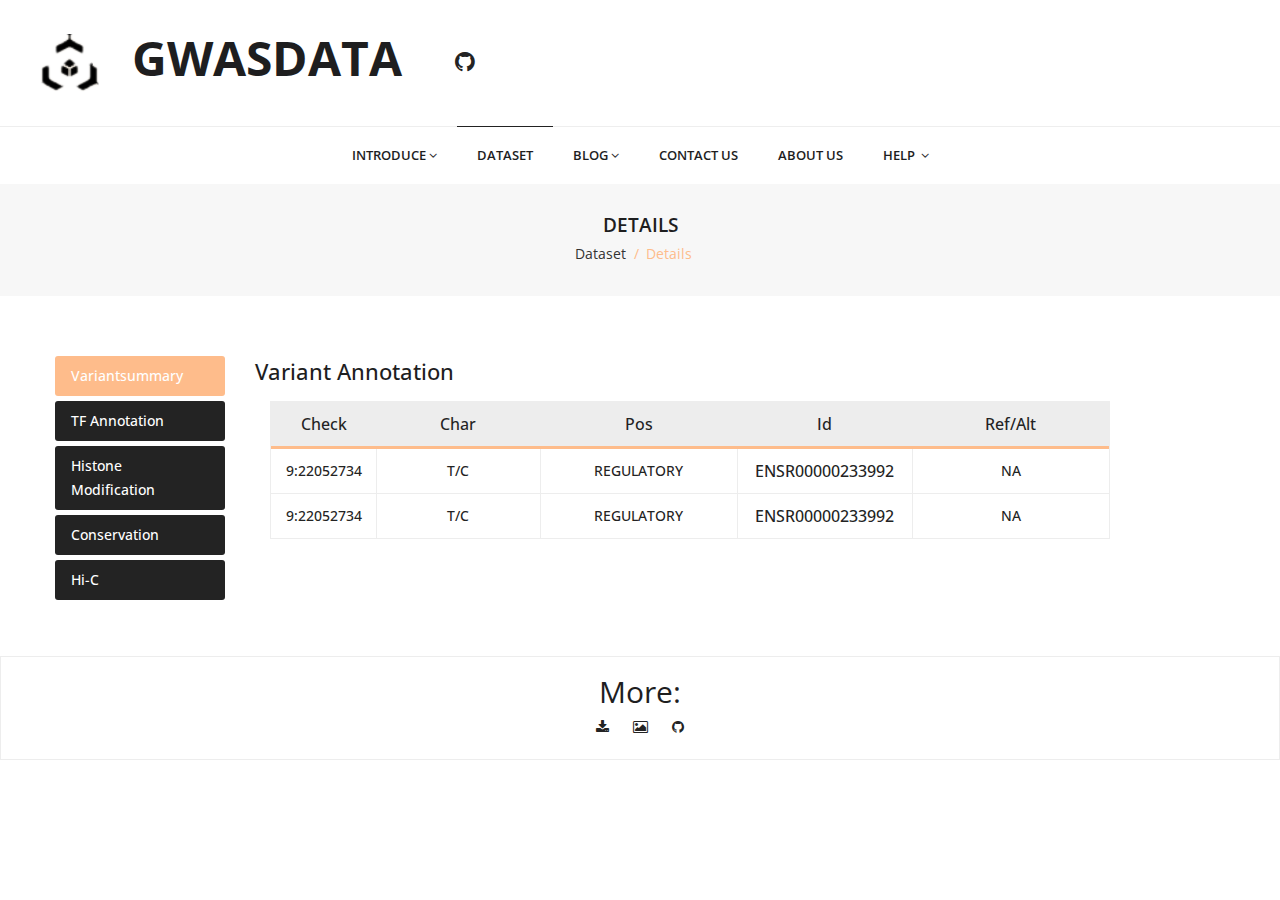
<file: templates/details.html>
<!doctype html>
<html class="no-js" lang="en">

<head>
    <meta charset="utf-8">
    <meta http-equiv="x-ua-compatible" content="ie=edge">
    <title>wishlist page</title>
    <meta name="description" content="">
    <meta name="viewport" content="width=device-width, initial-scale=1">
    <!-- Favicon -->
    <link rel="shortcut icon" type="image/x-icon" href="../static/assets/img/favicon.ico">
    
    <!-- CSS 
    ========================= -->
    <!--bootstrap min css-->
    <link rel="stylesheet" href="../static/assets/css/bootstrap.min.css">
    <!--owl carousel min css-->
    <link rel="stylesheet" href="../static/assets/css/owl.carousel.min.css">
    <!--slick min css-->
    <link rel="stylesheet" href="../static/assets/css/slick.css">
    <!--magnific popup min css-->
    <link rel="stylesheet" href="../static/assets/css/magnific-popup.css">
    <!--font awesome css-->
    <link rel="stylesheet" href="../static/assets/css/font.awesome.css">
    <!--ionicons css-->
    <link rel="stylesheet" href="../static/assets/css/ionicons.min.css">
    <!--7 stroke icons css-->
    <link rel="stylesheet" href="../static/assets/css/pe-icon-7-stroke.css">
    <!--animate css-->
    <link rel="stylesheet" href="../static/assets/css/animate.css">
    <!--jquery ui min css-->
    <link rel="stylesheet" href="../static/assets/css/jquery-ui.min.css">
    <!--plugins css-->
    <link rel="stylesheet" href="../static/assets/css/plugins.css">
    
    <!-- Main Style CSS -->
    <link rel="stylesheet" href="../static/assets/css/style.css">
    
    <!--modernizr min js here-->
    <script src="../static/assets/js/vendor/modernizr-3.7.1.min.js"></script>
</head>

<body>
    <!--header area start-->
    <header>
        <div class="main_header">
            <div class="header_middle">
                <div class="container">
                    <div class="row align-items-center">
                       <div class="col-lg-4 col-md-4 col-3 col_canvas">
                            <div class="canvas_open">
                                <a href="javascript:void(0)"><i class="ion-navicon-round"></i></a>
                            </div>
                       </div>
                        <div class="col-lg-4 col-md-4 col-sm-4 col-5">
							<div class="row">
								<div class="col-lg-*6 col-md-*6 col-sm-*6 col-*6">
									 <div class="logo">
											<a href="/"><img src="../static/assets/img/logo/logo.png" alt=""></a>
									  </div>
								</div>
								<div class="col-lg-*2 col-md-*2 col-sm-*2 col-*2">
										<img src="../static/assets/img/logo/kkk.png" alt="">
								</div>
								<div class="col-lg-*4 col-md-*4 col-sm-*4 col-*4">
									 <h1>GWASDATA</h1>
								</div>
							</div>
                        </div>
                        
                        <div class="col-lg-4 col-md-4 col-sm-5 col-4">
                                <div class="header_wishlist">
                                    <ul class="social-network social-circle">
					
					
										<li><a href="https://github.com/Challis-yin/2021GSAWdataset" class="icoGit" title="Github"><i class="fa fa-github"></i></a>
										</li>
										
									</ul>
                                </div>
                                <div class="mini_cart_wrapper">
                                    
                               </div>
                           </div>
                        </div>
                    </div>
                </div>
            </div>
            <div class="header_bottom sticky-header">
                <div class="container">
                    <div class="row">
                        <div class="col-lg-10 offset-lg-1">
                            <!--main menu start-->
                            <div class="main_menu menu_position"> 
                                <nav>  
                                    <ul>
                                        <li><a href="/">introduce<i class="fa fa-angle-down"></i></a>
                                            <ul class="sub_menu">
                                                <li><a href="/">Home 1</a></li>
                                            </ul>
                                        </li>
                                        <li class="mega_items"><a  class="active" href="/search">dataset</a>
                                        </li>
                                        <li><a href="blog.html">blog<i class="fa fa-angle-down"></i></a>
                                            <ul class="sub_menu pages">
                                                <li><a href="blog-details.html">项目blog1</a></li>
                                                <li><a href="blog-fullwidth.html">项目blog2</a></li>
                                            </ul>
                                        </li> 
                                        <li><a href="contact.html"> Contact Us</a></li>
                                        <li><a href="about.html"> About us</a></li>
                                        <li><a href="#">Help <i class="fa fa-angle-down"></i></a>
                                            <ul class="sub_menu pages">
                                                <li><a href="about.html">About Us</a></li>
                                                <li><a href="services.html">services</a></li>
                                                <li><a href="faq.html">Questions</a></li>
                                                <li><a href="contact.html">contact</a></li>
                                                <li><a href="login.html">login</a></li>
                                                <li><a href="404.html">Error 404</a></li>
                                            </ul>
                                        </li>
                                    </ul>  
                                </nav> 
                            </div>
                            <!--main menu end-->
                        </div>
                    </div>
                </div>
            </div>
        </div> 
    </header>
    <!--header area end-->
 
    <!--breadcrumbs area start-->
    <div class="breadcrumbs_area  breadcrumbs_bg">
        <div class="container">   
            <div class="row">
                <div class="col-12">
                    <div class="breadcrumb_content">
                        <h3>details</h3>
                        <ul>
                            <li><a href="/search">Dataset</a></li>
                            <li>details</li>
                        </ul>
                    </div>
                </div>
            </div>
        </div>         
    </div>
    <!--breadcrumbs area end-->
    
	
	<!--tab start-->
		<section class="main_content_area">
        <div class="container">   
            <div class="account_dashboard">
                <div class="row">
                    <div class="col-sm-12 col-md-2 col-lg-2">
                        <!-- Nav tabs -->
                        <div class="dashboard_tab_button">
                            <ul role="tablist" class="nav flex-column dashboard-list">
                                <li><a href="#dashboard" data-toggle="tab" class="nav-link active">Variantsummary</a></li>
                                <li> <a href="#TF" data-toggle="tab" class="nav-link">TF annotation</a></li>
                                <li><a href="#downloads" data-toggle="tab" class="nav-link">Histone modification</a></li>
                                <li><a href="#address" data-toggle="tab" class="nav-link">Conservation</a></li>
                                <li><a href="#account-details" data-toggle="tab" class="nav-link">Hi-C</a></li>
                        </div>    
                    </div>
                    <div class="col-sm-12 col-md-9 col-lg-9">
                        <!-- Tab panes -->
                        <div class="tab-content dashboard_content">
                            <div class="tab-pane fade show active" id="dashboard">
                                <h3>Variant Annotation </h3>
								<div class="wishlist_area">
									<div class="container">   
										<form action="#"> 
											<div class="row">
												<div class="col-12">
													<div class="table_desc wishlist">
														<div class="cart_page table-responsive">
															<table>
																<thead>
																	<tr>
																		<th class="product_name">Check</th>
																		<th class="product_name">Char</th>
																		<th class="product_name">pos</th>
																		<th class="product-remove">id</th>
																		<th class="product_quantity">ref/alt</th>
																	</tr>
																</thead>
																<tbody>
																	<tr>
																	    <td class="product_remove">9:22052734</td>
																		<td class="product_thumb">T/C</td>
																		<td class="product_name">REGULATORY</td>
																		<td class="product-price">ENSR00000233992</td>
																		<td class="product_quantity">NA</td>
																	</tr>

																	<tr>
																	    <td class="product_remove">9:22052734</td>
																		<td class="product_thumb">T/C</td>
																		<td class="product_name">REGULATORY</td>
																		<td class="product-price">ENSR00000233992</td>
																		<td class="product_quantity">NA</td>
																	</tr>
																</tbody>
															</table>   
														</div>  
													</div>
												 </div>
											 </div>
										</form> 
									</div>
								</div>
                            </div>
                            <div class="tab-pane fade" id="TF">
                                <h3>TF Annotation</h3>
								Todo
                            </div>
                            <div class="tab-pane fade" id="downloads">
                                <h3>Histone modification</h3>
								Todo
                            </div>
                            <div class="tab-pane" id="address">
                                <h4 class="billing-address">Conservation</h4>
                                Todo
                            </div>
                            <div class="tab-pane fade" id="account-details">
                                <h3>Hi-C </h3>
								<div class="wishlist_area">
									<div class="container">   
										<form action="#"> 
											<div class="row">
												<div class="col-12">
													<div class="table_desc wishlist">
														<div class="cart_page table-responsive">
															<table>
																<thead>
																	<tr>
																		<th class="product_name">Char1</th>
																		<th class="product_name">Start1</th>
																		<th class="product_name">End1</th>
																		<th class="product-remove">Char2</th>
																		<th class="product_quantity">Start2</th>
																		<th class="product_name">End2</th>
																		<th class="product_name">Score</th>
																		<th class="product_name">ID</th>
																	</tr>
																</thead>
																<tbody>
																	<tr>
																	    <td class="product_remove">9</td>
																		<td class="product_remove">22050000</td>
																		<td class="product_remove">22050000</td>
																		<td class="product_remove">9</td>
																		<td class="product_remove">22235000</td>
																	    <td class="product_remove">22235000</td>
																		<td class="product_remove">1.6746</td>
																		<td class="product_remove">rs6475604</td>
																	</tr>
																	<tr>
																	    <td class="product_remove">9</td>
																		<td class="product_remove">22050000</td>
																		<td class="product_remove">22050000</td>
																		<td class="product_remove">9</td>
																		<td class="product_remove">22235000</td>
																	    <td class="product_remove">22235000</td>
																		<td class="product_remove">1.6746</td>
																		<td class="product_remove">rs6475604</td>
																	</tr>
																</tbody>
															</table>   
														</div>  
													</div>
												 </div>
											 </div>
										</form> 
									</div>
								</div>
								
                            </div>
                        </div>
                    </div>
                </div>
            </div>  
        </div>        	
    </section>

    <!--tab end-->
            <div class="row">
                <div class="col-12">
                     <div class="wishlist_share">
                        <h3>More:</h3>
                        <ul>
                            <li><a href="#"><i class="fa fa-download"></i></a></li>
							<li><a href="#"><i class="fa fa-photo"></i></a></li>
							<li><a href="https://github.com/Challis-yin/2021GSAWdataset"><i class="fa fa-github"></i></a></li>
                        </ul>      
                    </div>
                </div> 
            </div>

        </div>
    </div>
    <!--wishlist area end -->
 
<!-- JS
============================================ -->
<!--jquery min js-->
<!--magnific popup min js-->
<script src="../static/assets/js/jquery.magnific-popup.min.js"></script>
<!--jquery countdown min js-->
<script src="../static/assets/js/jquery.countdown.js"></script>
<!--jquery ui min js-->
<script src="../static/assets/js/jquery.ui.js"></script>
<script src="../static/assets/js/vendor/jquery-3.5.0.min.js"></script>
<!--popper min js-->
<script src="../static/assets/js/popper.js"></script>
<!--bootstrap min js-->
<script src="../static/assets/js/bootstrap.min.js"></script>
<!--owl carousel min js-->
<script src="../static/assets/js/owl.carousel.min.js"></script>
<!--slick min js-->
<script src="../static/assets/js/slick.min.js"></script>
<!--jquery elevatezoom min js-->
<script src="../static/assets/js/jquery.elevatezoom.js"></script>
<!--isotope packaged min js-->
<script src="../static/assets/js/isotope.pkgd.min.js"></script>
<!-- Plugins JS -->
<script src="../static/assets/js/plugins.js"></script>
<!-- Main JS -->
<script src="../static/assets/js/main.js"></script>



</body>

</html>
</file>
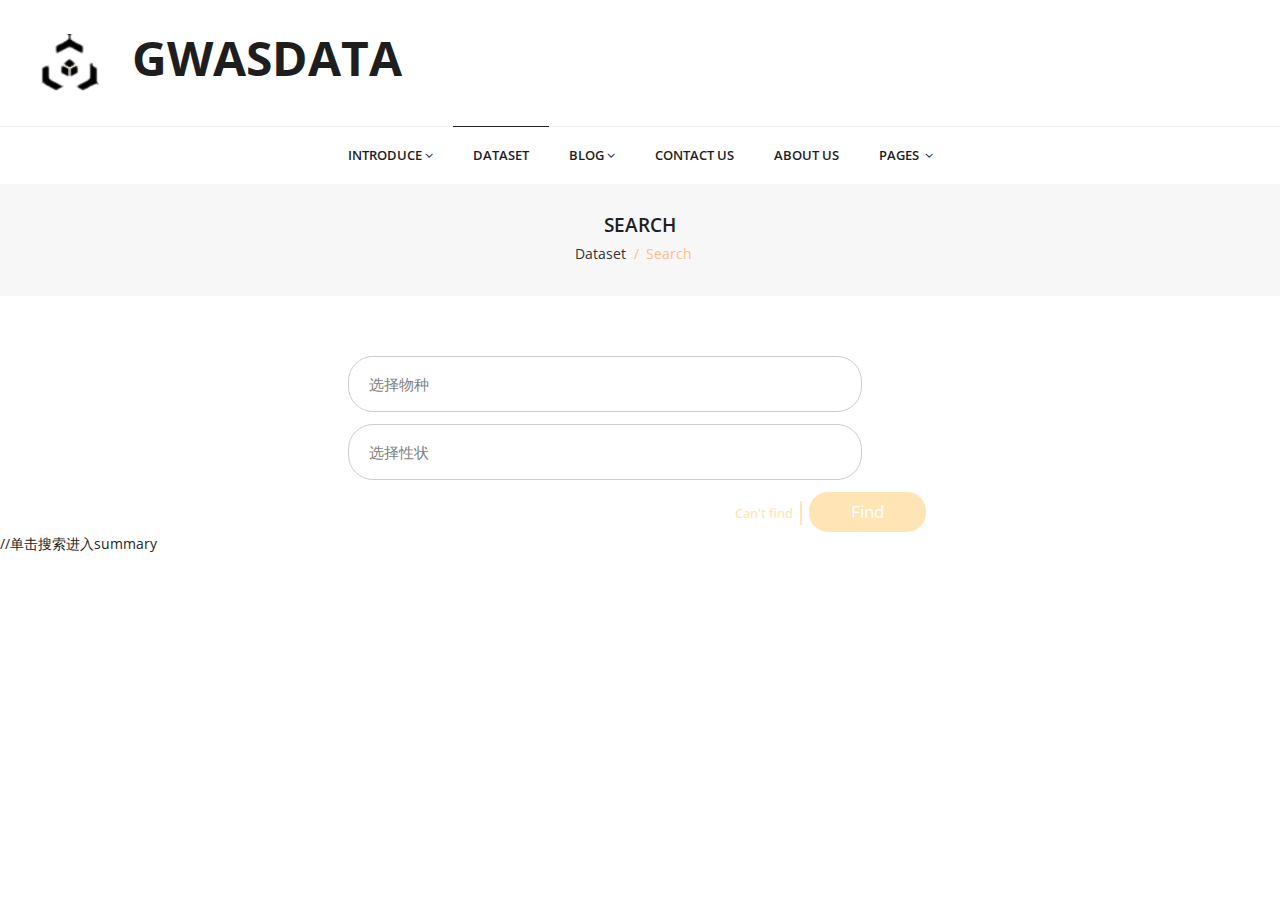
<file: templates/search.html>
<!doctype html>
<html class="no-js" lang="en">

<head>
    <meta charset="utf-8">
    <meta http-equiv="x-ua-compatible" content="ie=edge">
    <title>wishlist page</title>
    <meta name="description" content="">
    <meta name="viewport" content="width=device-width, initial-scale=1">
    <!-- Favicon -->
    <link rel="shortcut icon" type="image/x-icon" href="../static/assets/img/favicon.ico">
    
    <!-- CSS 
    ========================= -->
    <!--bootstrap min css-->
    <link rel="stylesheet" href="../static/assets/css/bootstrap.min.css">
    <!--owl carousel min css-->
    <link rel="stylesheet" href="../static/assets/css/owl.carousel.min.css">
    <!--slick min css-->
    <link rel="stylesheet" href="../static/assets/css/slick.css">
    <!--magnific popup min css-->
    <link rel="stylesheet" href="../static/assets/css/magnific-popup.css">
    <!--font awesome css-->
    <link rel="stylesheet" href="../static/assets/css/font.awesome.css">
    <!--ionicons css-->
    <link rel="stylesheet" href="../static/assets/css/ionicons.min.css">
    <!--7 stroke icons css-->
    <link rel="stylesheet" href="../static/assets/css/pe-icon-7-stroke.css">
    <!--animate css-->
    <link rel="stylesheet" href="../static/assets/css/animate.css">
    <!--jquery ui min css-->
    <link rel="stylesheet" href="../static/assets/css/jquery-ui.min.css">
    <!--plugins css-->
    <link rel="stylesheet" href="../static/assets/css/plugins.css">
    
    <!-- Main Style CSS -->
    <link rel="stylesheet" href="../static/assets/css/style.css">
    
    <!--modernizr min js here-->
    <script src="../static/assets/js/vendor/modernizr-3.7.1.min.js"></script>

<body>

    <header>
        <div class="main_header">
            <div class="header_middle">
                <div class="container">
                    <div class="row align-items-center">
                       <div class="col-lg-4 col-md-4 col-3 col_canvas">
                            <div class="canvas_open">
                                <a href="javascript:void(0)"><i class="ion-navicon-round"></i></a>
                            </div>
                       </div>
                        <div class="col-lg-4 col-md-4 col-sm-4 col-5">
							<div class="row">
								<div class="col-lg-*6 col-md-*6 col-sm-*6 col-*6">
									 <div class="logo">
											<a href="/"><img src="../static/assets/img/logo/logo.png" alt=""></a>
									  </div>
								</div>
								<div class="col-lg-*2 col-md-*2 col-sm-*2 col-*2">
										<img src="../static/assets/img/logo/kkk.png" alt="">
								</div>
								<div class="col-lg-*4 col-md-*4 col-sm-*4 col-*4">
									 <h1>GWASDATA</h1>
								</div>
							</div>
                        </div>
                        <div class="col-lg-4 col_search">
                            <div class="header_search_box">
                            </div>
                        </div>
                        <div class="col-lg-4 col-md-4 col-sm-5 col-4">
                                <div class="header_wishlist">
                                    
                                </div>
                                <div class="mini_cart_wrapper">
                                    
                               </div>
                           </div>
                        </div>
                    </div>
                </div>
            </div>
            <div class="header_bottom sticky-header">
                <div class="container">
                    <div class="row">
                        <div class="col-lg-10 offset-lg-1">
                            <!--main menu start-->
                            <div class="main_menu menu_position"> 
                                <nav>  
                                    <ul>
                                        <li><a href="/">introduce<i class="fa fa-angle-down"></i></a>
                                            <ul class="sub_menu">
                                                <li><a href="index.html">Home 1</a></li>
                                                <li><a href="index-2.html">Home 2</a></li>
                                                <li><a href="index-3.html">Home 3</a></li>
                                                <li><a href="index-4.html">Home 4</a></li>
                                                <li><a href="index-5.html">Home 5</a></li>
                                                <li><a href="index-6.html">Home 6</a></li>
                                            </ul>
                                        </li>
                                        <li class="mega_items"><a class="active" href="/search">dataset</a>
                                            
                                        </li>
                                        <li><a href="blog.html">blog<i class="fa fa-angle-down"></i></a>
                                            <ul class="sub_menu pages">
                                                <li><a href="blog-details.html">blog details</a></li>
                                                <li><a href="blog-fullwidth.html">blog fullwidth</a></li>
                                                <li><a href="blog-sidebar.html">blog sidebar</a></li>
                                            </ul>
                                        </li> 
                                        <li><a href="contact.html"> Contact Us</a></li>
                                        <li><a href="about.html"> About us</a></li>
                                        <li><a href="#">pages <i class="fa fa-angle-down"></i></a>
                                            <ul class="sub_menu pages">
                                                <li><a href="about.html">About Us</a></li>
                                                <li><a href="services.html">services</a></li>
                                                <li><a href="faq.html">Frequently Questions</a></li>
                                                <li><a href="contact.html">contact</a></li>
                                                <li><a href="login.html">login</a></li>
                                                <li><a href="404.html">Error 404</a></li>
                                            </ul>
                                        </li>
                                    </ul>  
                                </nav> 
                            </div>
                            <!--main menu end-->
                        </div>
                    </div>
                </div>
            </div>
        </div> 
    </header>
    <!--header area end-->
 
    <!--breadcrumbs area start-->
    <div class="breadcrumbs_area  breadcrumbs_bg">
        <div class="container">   
            <div class="row">
                <div class="col-12">
                    <div class="breadcrumb_content">
                        <h3>SEARCH</h3>
                        <ul>
                            <li><a href="#">Dataset</a></li>
                            <li>search</li>
                        </ul>
                    </div>
                </div>
            </div>
        </div>         
    </div>
    <!--breadcrumbs area end-->
    <!--breadcrumbs area start-->
    <div >
        <div class="container">
				<div class="login">
					<div class="login-top">
						<form action="/summary">
							<input  type="text" list="itemlist1" value="选择物种" onfocus="this.value = '';" onblur="if (this.value == '') {this.value = '物种名称选择';}">
								<datalist  id="itemlist1">
									<option>item1</option>
									<option>item2</option>
								</datalist>
							<input type="text" list="itemlist2" value="选择性状" onfocus="this.value = '';" onblur="if (this.value == '') {this.value = '性状名称选择';}">
								<datalist id="itemlist2">
										<option>item1</option>
										<option>item2</option>
								</datalist>
						
						<div class="forgot">
							<a href="#">Can't find</a>
							<input type="submit" value="Find" >
						</div>
						</form>
					</div>
				</div>
		</div>
        //单击搜索进入summary
    </div>
    <!--breadcrumbs area end-->
    
 
<!-- JS
============================================ -->
<!--jquery min js-->
<script src="../static/assets/js/vendor/jquery-3.5.0.min.js"></script>
<!--popper min js-->
<script src="../static/assets/js/popper.js"></script>
<!--bootstrap min js-->
<script src="../static/assets/js/bootstrap.min.js"></script>
<!--owl carousel min js-->
<script src="../static/assets/js/owl.carousel.min.js"></script>
<!--slick min js-->
<script src="../static/assets/js/slick.min.js"></script>
<!--magnific popup min js-->
<script src="../static/assets/js/jquery.magnific-popup.min.js"></script>
<!--jquery countdown min js-->
<script src="../static/assets/js/jquery.countdown.js"></script>
<!--jquery ui min js-->
<script src="../static/assets/js/jquery.ui.js"></script>
<!--jquery elevatezoom min js-->
<script src="../static/assets/js/jquery.elevatezoom.js"></script>
<!--isotope packaged min js-->
<script src="../static/assets/js/isotope.pkgd.min.js"></script>
<!-- Plugins JS -->
<script src="../static/assets/js/plugins.js"></script>
<!-- Main JS -->
<script src="../static/assets/js/main.js"></script>



</body>

</html>
</file>
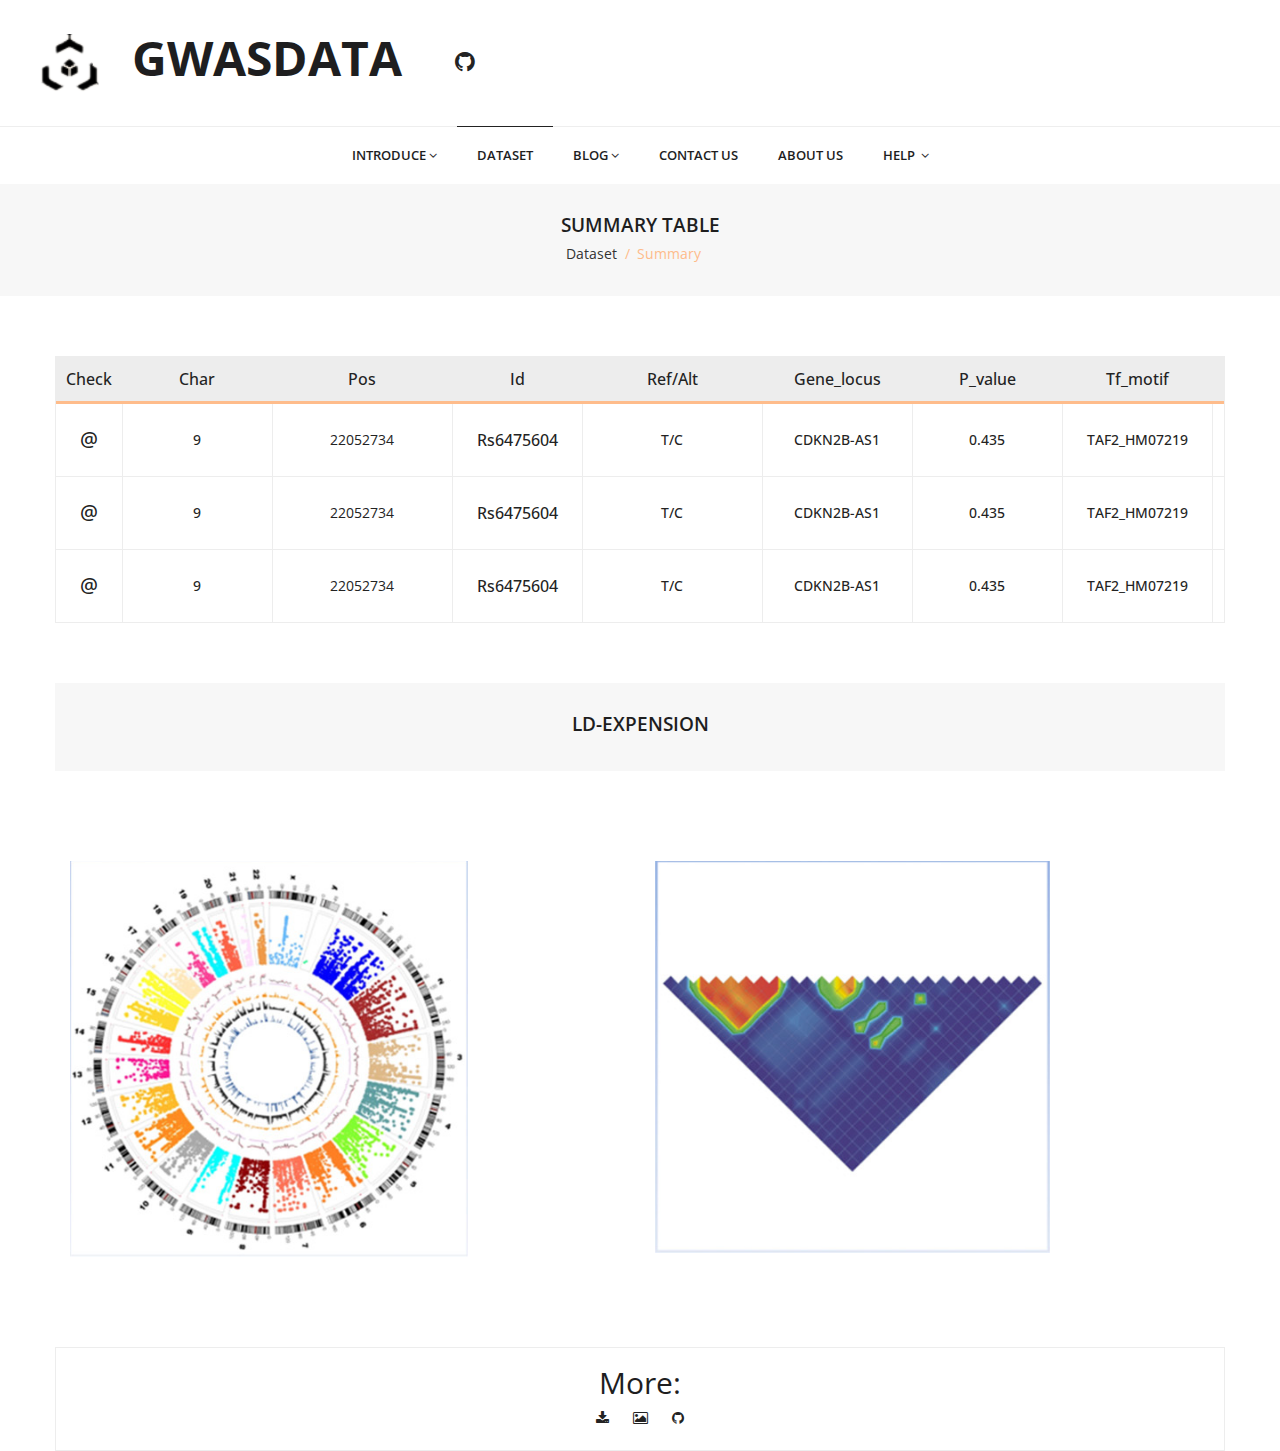
<file: templates/summary.html>
<!doctype html>
<html class="no-js" lang="en">

<head>
    <meta charset="utf-8">
    <meta http-equiv="x-ua-compatible" content="ie=edge">
    <title>wishlist page</title>
    <meta name="description" content="">
    <meta name="viewport" content="width=device-width, initial-scale=1">
    <!-- Favicon -->
    <link rel="shortcut icon" type="image/x-icon" href="../static/assets/img/favicon.ico">
    
    <!-- CSS 
    ========================= -->
    <!--bootstrap min css-->
    <link rel="stylesheet" href="../static/assets/css/bootstrap.min.css">
    <!--owl carousel min css-->
    <link rel="stylesheet" href="../static/assets/css/owl.carousel.min.css">
    <!--slick min css-->
    <link rel="stylesheet" href="../static/assets/css/slick.css">
    <!--magnific popup min css-->
    <link rel="stylesheet" href="../static/assets/css/magnific-popup.css">
    <!--font awesome css-->
    <link rel="stylesheet" href="../static/assets/css/font.awesome.css">
    <!--ionicons css-->
    <link rel="stylesheet" href="../static/assets/css/ionicons.min.css">
    <!--7 stroke icons css-->
    <link rel="stylesheet" href="../static/assets/css/pe-icon-7-stroke.css">
    <!--animate css-->
    <link rel="stylesheet" href="../static/assets/css/animate.css">
    <!--jquery ui min css-->
    <link rel="stylesheet" href="../static/assets/css/jquery-ui.min.css">
    <!--plugins css-->
    <link rel="stylesheet" href="../static/assets/css/plugins.css">
    
    <!-- Main Style CSS -->
    <link rel="stylesheet" href="../static/assets/css/style.css">
    
    <!--modernizr min js here-->
    <script src="../static/assets/js/vendor/modernizr-3.7.1.min.js"></script>
</head>

<body>
  
   
    
    <!--header area start-->
                
    </div>
    
    
    <header>
        <div class="main_header">
            <div class="header_middle">
                <div class="container">
                    <div class="row align-items-center">
                       <div class="col-lg-4 col-md-4 col-3 col_canvas">
                            <div class="canvas_open">
                                <a href="javascript:void(0)"><i class="ion-navicon-round"></i></a>
                            </div>
                       </div>
                        <div class="col-lg-4 col-md-4 col-sm-4 col-5">
							<div class="row">
								<div class="col-lg-*6 col-md-*6 col-sm-*6 col-*6">
									 <div class="logo">
											<a href="index.html"><img src="../static/assets/img/logo/logo.png" alt=""></a>
									  </div>
								</div>
								<div class="col-lg-*2 col-md-*2 col-sm-*2 col-*2">
										<img src="../static/assets/img/logo/kkk.png" alt="">
								</div>
								<div class="col-lg-*4 col-md-*4 col-sm-*4 col-*4">
									 <h1>GWASDATA</h1>
								</div>
							</div>
                        </div>
                        
                        <div class="col-lg-4 col-md-4 col-sm-5 col-4">
                                <div class="header_wishlist">
                                    <ul class="social-network social-circle">
					
					
										<li><a href="https://github.com/Challis-yin" class="icoGit" title="Github"><i class="fa fa-github"></i></a>
										</li>
										
									</ul>
                                </div>
                                <div class="mini_cart_wrapper">
                                    
                               </div>
                           </div>
                        </div>
                    </div>
                </div>
            </div>
            <div class="header_bottom sticky-header">
                <div class="container">
                    <div class="row">
                        <div class="col-lg-10 offset-lg-1">
                            <!--main menu start-->
                            <div class="main_menu menu_position"> 
                                <nav>  
                                    <ul>
                                        <li><a href="/">introduce<i class="fa fa-angle-down"></i></a>
                                            <ul class="sub_menu">
                                                <li><a href="index.html">Home 1</a></li>
                                                <li><a href="index-2.html">Home 2</a></li>
                                                <li><a href="index-3.html">Home 3</a></li>
                                                <li><a href="index-4.html">Home 4</a></li>
                                                <li><a href="index-5.html">Home 5</a></li>
                                                <li><a href="index-6.html">Home 6</a></li>
                                            </ul>
                                        </li>
                                        <li class="mega_items"><a  class="active" href="/search">dataset</a>
                                            
                                        </li>
                                        <li><a href="blog.html">blog<i class="fa fa-angle-down"></i></a>
                                            <ul class="sub_menu pages">
                                                <li><a href="blog-details.html">项目blog1</a></li>
                                                <li><a href="blog-fullwidth.html">项目blog2</a></li>
                                            </ul>
                                        </li> 
                                        <li><a href="contact.html"> Contact Us</a></li>
                                        <li><a href="about.html"> About us</a></li>
                                        <li><a href="#">Help <i class="fa fa-angle-down"></i></a>
                                            <ul class="sub_menu pages">
                                                <li><a href="about.html">About Us</a></li>
                                                <li><a href="services.html">services</a></li>
                                                <li><a href="faq.html">Questions</a></li>
                                                <li><a href="contact.html">contact</a></li>
                                                <li><a href="login.html">login</a></li>
                                                <li><a href="404.html">Error 404</a></li>
                                            </ul>
                                        </li>
                                    </ul>  
                                </nav> 
                            </div>
                            <!--main menu end-->
                        </div>
                    </div>
                </div>
            </div>
        </div> 
    </header>
    <!--header area end-->
 
    <!--breadcrumbs area start-->
    <div class="breadcrumbs_area  breadcrumbs_bg">
        <div class="container">   
            <div class="row">
                <div class="col-12">
                    <div class="breadcrumb_content">
                        <h3>Summary Table</h3>
                        <ul>
                            <li><a href="index.html">Dataset</a></li>
                            <li>summary</li>
                        </ul>
                    </div>
                </div>
            </div>
        </div>         
    </div>
    <!--breadcrumbs area end-->
    
    <!--wishlist area start -->
    <div class="wishlist_area">
        <div class="container">   
            <form action="#"> 
                <div class="row">
                    <div class="col-12">
                        <div class="table_desc wishlist">
                            <div class="cart_page table-responsive">
                                <table>
                                    <thead>
                                        <tr>
                                            <th class="product_remove">Check</th>
                                            <th class="product_name">Char</th>
                                            <th class="product_name">pos</th>
                                            <th class="product-remove">id</th>
                                            <th class="product_quantity">ref/alt</th>
                                            <th class="product_total">gene_locus</th>
                                            <th class="product_total">P_value</th>
                                            <th class="product_total">tf_motif</th>
                                            <th class="product_total">top_lead_ID</th>
                                            <th class="product_total">top_lead_P</th>
                                            <th class="product_total">top_lead_rsquare</th>
                                            <th class="product_total">mark</th>
                                            <th class="product_total">markbar</th>
                                        </tr>
                                    </thead>
                                    <tbody>
                                        <tr>
                                           <td class="product_remove"><a href="#">@</a></td>
                                            <td class="product_thumb">9</td>
                                            <td class="product_name"><a href="#">22052734</a></td>
                                            <td class="product-price">rs6475604</td>
                                            <td class="product_quantity">T/C</td>
                                            <td class="product_total">CDKN2B-AS1</td>
                                            <td class="product_total">0.435</td>
                                            <td class="product_total">TAF2_HM07219</td>
                                            <td class="product_total">rs1412829</td>
                                            <td class="product_total">2.19E-35</td>
                                            <td class="product_total">0.904</td>
                                            <td class="product_total">3D,CON,CS</td>
											<td class="product_thumb"><a href="#"><img src="../static/assets/img/ts/t.jpg" alt=""></a></td>
                                        </tr>

                                        <tr>
                                           <td class="product_remove"><a href="#">@</a></td>
                                            <td class="product_thumb">9</td>
                                            <td class="product_name"><a href="#">22052734</a></td>
                                            <td class="product-price">rs6475604</td>
                                            <td class="product_quantity">T/C</td>
                                            <td class="product_total">CDKN2B-AS1</td>
                                            <td class="product_total">0.435</td>
                                            <td class="product_total">TAF2_HM07219</td>
                                            <td class="product_total">rs1412829</td>
                                            <td class="product_total">2.19E-35</td>
                                            <td class="product_total">0.904</td>
                                            <td class="product_total">3D,CON,CS</td>
											<td class="product_thumb"><a href="#"><img src="../static/assets/img/ts/t.jpg" alt=""></a></td>
                                        </tr>
                                        <tr>
                                           <td class="product_remove"><a href="#">@</a></td>
                                            <td class="product_thumb">9</td>
                                            <td class="product_name"><a href="#">22052734</a></td>
                                            <td class="product-price">rs6475604</td>
                                            <td class="product_quantity">T/C</td>
                                            <td class="product_total">CDKN2B-AS1</td>
                                            <td class="product_total">0.435</td>
                                            <td class="product_total">TAF2_HM07219</td>
                                            <td class="product_total">rs1412829</td>
                                            <td class="product_total">2.19E-35</td>
                                            <td class="product_total">0.904</td>
                                            <td class="product_total">3D,CON,CS</td>
											<td class="product_thumb"><a href="#"><img src="../static/assets/img/ts/t.jpg" alt=""></a></td>
                                        </tr>

                                    </tbody>
                                </table>   
                            </div>  

                        </div>
                     </div>
                 </div>
            </form> 
			
			<!--breadcrumbs area start-->
    <div class="breadcrumbs_area  breadcrumbs_bg">
        <div class="container">   
            <div class="row">
                <div class="col-12">
                    <div class="breadcrumb_content">
                        <h3>LD-Expension</h3>
                    </div>
                </div>
            </div>
        </div>         
    </div>
    <!--breadcrumbs area end-->
	<div class="breadcrumbs_area">
		<div class="container">
			<div class="row">
				<div class="col-6">
						<a href="#"><img src="../static/assets/img/ts/Figure1.png" alt=""></a>
				</div>
				<div class="col-6">
						<a href="#"><img src="../static/assets/img/ts/Figure2.png" alt=""></a>
				</div>
			</div>
		</div>	
	</div>
			
			
            <div class="row">
                <div class="col-12">
                     <div class="wishlist_share">
                        <h3>More:</h3>
                        <ul>
                            <li><a href="#"><i class="fa fa-download"></i></a></li>
							<li><a href="#"><i class="fa fa-photo"></i></a></li>
							<li><a href="#"><i class="fa fa-github"></i></a></li>
							
                        </ul>      
                    </div>
                </div> 
            </div>

        </div>
    </div>
    <!--wishlist area end -->
 
<!-- JS
============================================ -->
<!--jquery min js-->
<script src="../static/assets/js/vendor/jquery-3.5.0.min.js"></script>
<!--popper min js-->
<script src="../static/assets/js/popper.js"></script>
<!--bootstrap min js-->
<script src="../static/assets/js/bootstrap.min.js"></script>
<!--owl carousel min js-->
<script src="../static/assets/js/owl.carousel.min.js"></script>
<!--slick min js-->
<script src="../static/assets/js/slick.min.js"></script>
<!--magnific popup min js-->
<script src="../static/assets/js/jquery.magnific-popup.min.js"></script>
<!--jquery countdown min js-->
<script src="../static/assets/js/jquery.countdown.js"></script>
<!--jquery ui min js-->
<script src="../static/assets/js/jquery.ui.js"></script>
<!--jquery elevatezoom min js-->
<script src="../static/assets/js/jquery.elevatezoom.js"></script>
<!--isotope packaged min js-->
<script src="../static/assets/js/isotope.pkgd.min.js"></script>
<!-- Plugins JS -->
<script src="../static/assets/js/plugins.js"></script>
<!-- Main JS -->
<script src="../static/assets/js/main.js"></script>



</body>

</html>
</file>
<file: static/assets/css/pe-icon-7-stroke.css>
@font-face {
	font-family: 'Pe-icon-7-stroke';
	src:url('../fonts/Pe-icon-7-stroke.eot?d7yf1v');
	src:url('../fonts/Pe-icon-7-stroke.eot?#iefixd7yf1v') format('embedded-opentype'),
		url('../fonts/Pe-icon-7-stroke.woff?d7yf1v') format('woff'),
		url('../fonts/Pe-icon-7-stroke.ttf?d7yf1v') format('truetype'),
		url('../fonts/Pe-icon-7-stroke.svg?d7yf1v#Pe-icon-7-stroke') format('svg');
	font-weight: normal;
	font-style: normal;
}

[class^="pe-7s-"], [class*=" pe-7s-"] {
	display: inline-block;
	font-family: 'Pe-icon-7-stroke';
	speak: none;
	font-style: normal;
	font-weight: normal;
	font-variant: normal;
	text-transform: none;
	line-height: 1;

	/* Better Font Rendering =========== */
	-webkit-font-smoothing: antialiased;
	-moz-osx-font-smoothing: grayscale;
}

.pe-7s-album:before {
	content: "\e6aa";
}
.pe-7s-arc:before {
	content: "\e6ab";
}
.pe-7s-back-2:before {
	content: "\e6ac";
}
.pe-7s-bandaid:before {
	content: "\e6ad";
}
.pe-7s-car:before {
	content: "\e6ae";
}
.pe-7s-diamond:before {
	content: "\e6af";
}
.pe-7s-door-lock:before {
	content: "\e6b0";
}
.pe-7s-eyedropper:before {
	content: "\e6b1";
}
.pe-7s-female:before {
	content: "\e6b2";
}
.pe-7s-gym:before {
	content: "\e6b3";
}
.pe-7s-hammer:before {
	content: "\e6b4";
}
.pe-7s-headphones:before {
	content: "\e6b5";
}
.pe-7s-helm:before {
	content: "\e6b6";
}
.pe-7s-hourglass:before {
	content: "\e6b7";
}
.pe-7s-leaf:before {
	content: "\e6b8";
}
.pe-7s-magic-wand:before {
	content: "\e6b9";
}
.pe-7s-male:before {
	content: "\e6ba";
}
.pe-7s-map-2:before {
	content: "\e6bb";
}
.pe-7s-next-2:before {
	content: "\e6bc";
}
.pe-7s-paint-bucket:before {
	content: "\e6bd";
}
.pe-7s-pendrive:before {
	content: "\e6be";
}
.pe-7s-photo:before {
	content: "\e6bf";
}
.pe-7s-piggy:before {
	content: "\e6c0";
}
.pe-7s-plugin:before {
	content: "\e6c1";
}
.pe-7s-refresh-2:before {
	content: "\e6c2";
}
.pe-7s-rocket:before {
	content: "\e6c3";
}
.pe-7s-settings:before {
	content: "\e6c4";
}
.pe-7s-shield:before {
	content: "\e6c5";
}
.pe-7s-smile:before {
	content: "\e6c6";
}
.pe-7s-usb:before {
	content: "\e6c7";
}
.pe-7s-vector:before {
	content: "\e6c8";
}
.pe-7s-wine:before {
	content: "\e6c9";
}
.pe-7s-cloud-upload:before {
	content: "\e68a";
}
.pe-7s-cash:before {
	content: "\e68c";
}
.pe-7s-close:before {
	content: "\e680";
}
.pe-7s-bluetooth:before {
	content: "\e68d";
}
.pe-7s-cloud-download:before {
	content: "\e68b";
}
.pe-7s-way:before {
	content: "\e68e";
}
.pe-7s-close-circle:before {
	content: "\e681";
}
.pe-7s-id:before {
	content: "\e68f";
}
.pe-7s-angle-up:before {
	content: "\e682";
}
.pe-7s-wristwatch:before {
	content: "\e690";
}
.pe-7s-angle-up-circle:before {
	content: "\e683";
}
.pe-7s-world:before {
	content: "\e691";
}
.pe-7s-angle-right:before {
	content: "\e684";
}
.pe-7s-volume:before {
	content: "\e692";
}
.pe-7s-angle-right-circle:before {
	content: "\e685";
}
.pe-7s-users:before {
	content: "\e693";
}
.pe-7s-angle-left:before {
	content: "\e686";
}
.pe-7s-user-female:before {
	content: "\e694";
}
.pe-7s-angle-left-circle:before {
	content: "\e687";
}
.pe-7s-up-arrow:before {
	content: "\e695";
}
.pe-7s-angle-down:before {
	content: "\e688";
}
.pe-7s-switch:before {
	content: "\e696";
}
.pe-7s-angle-down-circle:before {
	content: "\e689";
}
.pe-7s-scissors:before {
	content: "\e697";
}
.pe-7s-wallet:before {
	content: "\e600";
}
.pe-7s-safe:before {
	content: "\e698";
}
.pe-7s-volume2:before {
	content: "\e601";
}
.pe-7s-volume1:before {
	content: "\e602";
}
.pe-7s-voicemail:before {
	content: "\e603";
}
.pe-7s-video:before {
	content: "\e604";
}
.pe-7s-user:before {
	content: "\e605";
}
.pe-7s-upload:before {
	content: "\e606";
}
.pe-7s-unlock:before {
	content: "\e607";
}
.pe-7s-umbrella:before {
	content: "\e608";
}
.pe-7s-trash:before {
	content: "\e609";
}
.pe-7s-tools:before {
	content: "\e60a";
}
.pe-7s-timer:before {
	content: "\e60b";
}
.pe-7s-ticket:before {
	content: "\e60c";
}
.pe-7s-target:before {
	content: "\e60d";
}
.pe-7s-sun:before {
	content: "\e60e";
}
.pe-7s-study:before {
	content: "\e60f";
}
.pe-7s-stopwatch:before {
	content: "\e610";
}
.pe-7s-star:before {
	content: "\e611";
}
.pe-7s-speaker:before {
	content: "\e612";
}
.pe-7s-signal:before {
	content: "\e613";
}
.pe-7s-shuffle:before {
	content: "\e614";
}
.pe-7s-shopbag:before {
	content: "\e615";
}
.pe-7s-share:before {
	content: "\e616";
}
.pe-7s-server:before {
	content: "\e617";
}
.pe-7s-search:before {
	content: "\e618";
}
.pe-7s-film:before {
	content: "\e6a5";
}
.pe-7s-science:before {
	content: "\e619";
}
.pe-7s-disk:before {
	content: "\e6a6";
}
.pe-7s-ribbon:before {
	content: "\e61a";
}
.pe-7s-repeat:before {
	content: "\e61b";
}
.pe-7s-refresh:before {
	content: "\e61c";
}
.pe-7s-add-user:before {
	content: "\e6a9";
}
.pe-7s-refresh-cloud:before {
	content: "\e61d";
}
.pe-7s-paperclip:before {
	content: "\e69c";
}
.pe-7s-radio:before {
	content: "\e61e";
}
.pe-7s-note2:before {
	content: "\e69d";
}
.pe-7s-print:before {
	content: "\e61f";
}
.pe-7s-network:before {
	content: "\e69e";
}
.pe-7s-prev:before {
	content: "\e620";
}
.pe-7s-mute:before {
	content: "\e69f";
}
.pe-7s-power:before {
	content: "\e621";
}
.pe-7s-medal:before {
	content: "\e6a0";
}
.pe-7s-portfolio:before {
	content: "\e622";
}
.pe-7s-like2:before {
	content: "\e6a1";
}
.pe-7s-plus:before {
	content: "\e623";
}
.pe-7s-left-arrow:before {
	content: "\e6a2";
}
.pe-7s-play:before {
	content: "\e624";
}
.pe-7s-key:before {
	content: "\e6a3";
}
.pe-7s-plane:before {
	content: "\e625";
}
.pe-7s-joy:before {
	content: "\e6a4";
}
.pe-7s-photo-gallery:before {
	content: "\e626";
}
.pe-7s-pin:before {
	content: "\e69b";
}
.pe-7s-phone:before {
	content: "\e627";
}
.pe-7s-plug:before {
	content: "\e69a";
}
.pe-7s-pen:before {
	content: "\e628";
}
.pe-7s-right-arrow:before {
	content: "\e699";
}
.pe-7s-paper-plane:before {
	content: "\e629";
}
.pe-7s-delete-user:before {
	content: "\e6a7";
}
.pe-7s-paint:before {
	content: "\e62a";
}
.pe-7s-bottom-arrow:before {
	content: "\e6a8";
}
.pe-7s-notebook:before {
	content: "\e62b";
}
.pe-7s-note:before {
	content: "\e62c";
}
.pe-7s-next:before {
	content: "\e62d";
}
.pe-7s-news-paper:before {
	content: "\e62e";
}
.pe-7s-musiclist:before {
	content: "\e62f";
}
.pe-7s-music:before {
	content: "\e630";
}
.pe-7s-mouse:before {
	content: "\e631";
}
.pe-7s-more:before {
	content: "\e632";
}
.pe-7s-moon:before {
	content: "\e633";
}
.pe-7s-monitor:before {
	content: "\e634";
}
.pe-7s-micro:before {
	content: "\e635";
}
.pe-7s-menu:before {
	content: "\e636";
}
.pe-7s-map:before {
	content: "\e637";
}
.pe-7s-map-marker:before {
	content: "\e638";
}
.pe-7s-mail:before {
	content: "\e639";
}
.pe-7s-mail-open:before {
	content: "\e63a";
}
.pe-7s-mail-open-file:before {
	content: "\e63b";
}
.pe-7s-magnet:before {
	content: "\e63c";
}
.pe-7s-loop:before {
	content: "\e63d";
}
.pe-7s-look:before {
	content: "\e63e";
}
.pe-7s-lock:before {
	content: "\e63f";
}
.pe-7s-lintern:before {
	content: "\e640";
}
.pe-7s-link:before {
	content: "\e641";
}
.pe-7s-like:before {
	content: "\e642";
}
.pe-7s-light:before {
	content: "\e643";
}
.pe-7s-less:before {
	content: "\e644";
}
.pe-7s-keypad:before {
	content: "\e645";
}
.pe-7s-junk:before {
	content: "\e646";
}
.pe-7s-info:before {
	content: "\e647";
}
.pe-7s-home:before {
	content: "\e648";
}
.pe-7s-help2:before {
	content: "\e649";
}
.pe-7s-help1:before {
	content: "\e64a";
}
.pe-7s-graph3:before {
	content: "\e64b";
}
.pe-7s-graph2:before {
	content: "\e64c";
}
.pe-7s-graph1:before {
	content: "\e64d";
}
.pe-7s-graph:before {
	content: "\e64e";
}
.pe-7s-global:before {
	content: "\e64f";
}
.pe-7s-gleam:before {
	content: "\e650";
}
.pe-7s-glasses:before {
	content: "\e651";
}
.pe-7s-gift:before {
	content: "\e652";
}
.pe-7s-folder:before {
	content: "\e653";
}
.pe-7s-flag:before {
	content: "\e654";
}
.pe-7s-filter:before {
	content: "\e655";
}
.pe-7s-file:before {
	content: "\e656";
}
.pe-7s-expand1:before {
	content: "\e657";
}
.pe-7s-exapnd2:before {
	content: "\e658";
}
.pe-7s-edit:before {
	content: "\e659";
}
.pe-7s-drop:before {
	content: "\e65a";
}
.pe-7s-drawer:before {
	content: "\e65b";
}
.pe-7s-download:before {
	content: "\e65c";
}
.pe-7s-display2:before {
	content: "\e65d";
}
.pe-7s-display1:before {
	content: "\e65e";
}
.pe-7s-diskette:before {
	content: "\e65f";
}
.pe-7s-date:before {
	content: "\e660";
}
.pe-7s-cup:before {
	content: "\e661";
}
.pe-7s-culture:before {
	content: "\e662";
}
.pe-7s-crop:before {
	content: "\e663";
}
.pe-7s-credit:before {
	content: "\e664";
}
.pe-7s-copy-file:before {
	content: "\e665";
}
.pe-7s-config:before {
	content: "\e666";
}
.pe-7s-compass:before {
	content: "\e667";
}
.pe-7s-comment:before {
	content: "\e668";
}
.pe-7s-coffee:before {
	content: "\e669";
}
.pe-7s-cloud:before {
	content: "\e66a";
}
.pe-7s-clock:before {
	content: "\e66b";
}
.pe-7s-check:before {
	content: "\e66c";
}
.pe-7s-chat:before {
	content: "\e66d";
}
.pe-7s-cart:before {
	content: "\e66e";
}
.pe-7s-camera:before {
	content: "\e66f";
}
.pe-7s-call:before {
	content: "\e670";
}
.pe-7s-calculator:before {
	content: "\e671";
}
.pe-7s-browser:before {
	content: "\e672";
}
.pe-7s-box2:before {
	content: "\e673";
}
.pe-7s-box1:before {
	content: "\e674";
}
.pe-7s-bookmarks:before {
	content: "\e675";
}
.pe-7s-bicycle:before {
	content: "\e676";
}
.pe-7s-bell:before {
	content: "\e677";
}
.pe-7s-battery:before {
	content: "\e678";
}
.pe-7s-ball:before {
	content: "\e679";
}
.pe-7s-back:before {
	content: "\e67a";
}
.pe-7s-attention:before {
	content: "\e67b";
}
.pe-7s-anchor:before {
	content: "\e67c";
}
.pe-7s-albums:before {
	content: "\e67d";
}
.pe-7s-alarm:before {
	content: "\e67e";
}
.pe-7s-airplay:before {
	content: "\e67f";
}
</file>
<file: static/assets/css/plugins.css>
/*--
    - nice-select
-----------------------------------*/
.nice-select {-webkit-tap-highlight-color: transparent;background-color: #fff;border-radius: 5px;border: solid 1px #e8e8e8;-webkit-box-sizing: border-box;box-sizing: border-box;clear: both;cursor: pointer;display: block;float: left;font-family: inherit;font-size: 14px;font-weight: normal;height: 42px;line-height: 40px;outline: none;padding-left: 18px;padding-right: 30px;position: relative;text-align: left !important;-webkit-transition: all 0.2s ease-in-out;transition: all 0.2s ease-in-out;-webkit-user-select: none;-moz-user-select: none;-ms-user-select: none;user-select: none;white-space: nowrap;width: auto; }.nice-select:hover {border-color: #dbdbdb; }.nice-select:active, .nice-select.open, .nice-select:focus {border-color: #999; }.nice-select:after {border-bottom: 2px solid #999;border-right: 2px solid #999;content: '';display: block;height: 5px;margin-top: -4px;pointer-events: none;position: absolute;right: 12px;top: 50%;-webkit-transform-origin: 66% 66%;transform-origin: 66% 66%;-webkit-transform: rotate(45deg);transform: rotate(45deg);-webkit-transition: all 0.15s ease-in-out;transition: all 0.15s ease-in-out;width: 5px; }.nice-select.open:after {-webkit-transform: rotate(-135deg);transform: rotate(-135deg); }.nice-select.open .list {opacity: 1;pointer-events: auto;-webkit-transform: scale(1) translateY(0);transform: scale(1) translateY(0); }.nice-select.disabled {border-color: #ededed;color: #999;pointer-events: none; }.nice-select.disabled:after {border-color: #cccccc; }.nice-select.wide {width: 100%; }.nice-select.wide .list {left: 0 !important;right: 0 !important; }.nice-select.right {float: right; }.nice-select.right .list {left: auto;right: 0; }.nice-select.small {font-size: 12px;height: 36px;line-height: 34px; }.nice-select.small:after {height: 4px;width: 4px; }.nice-select.small .option {line-height: 34px;min-height: 34px; }.nice-select .list {background-color: #fff;border-radius: 5px;-webkit-box-shadow: 0 0 0 1px rgba(68, 68, 68, 0.11);box-shadow: 0 0 0 1px rgba(68, 68, 68, 0.11);-webkit-box-sizing: border-box;box-sizing: border-box;margin-top: 4px;opacity: 0;overflow: hidden;padding: 0;pointer-events: none;position: absolute;top: 100%;left: 0;-webkit-transform-origin: 50% 0;transform-origin: 50% 0;-webkit-transform: scale(0.75) translateY(-21px);transform: scale(0.75) translateY(-21px);-webkit-transition: all 0.2s cubic-bezier(0.5, 0, 0, 1.25), opacity 0.15s ease-out;transition: all 0.2s cubic-bezier(0.5, 0, 0, 1.25), opacity 0.15s ease-out;z-index: 9; }.nice-select .list:hover .option:not(:hover) {background-color: transparent !important; }.nice-select .option {cursor: pointer;font-weight: 400;line-height: 40px;list-style: none;min-height: 40px;outline: none;padding-left: 18px;padding-right: 29px;text-align: left;-webkit-transition: all 0.2s;transition: all 0.2s; }.nice-select .option:hover, .nice-select .option.focus, .nice-select .option.selected.focus {background-color: #f6f6f6; }.nice-select .option.selected {font-weight: bold; }.nice-select .option.disabled {background-color: transparent;color: #999;cursor: default; }.no-csspointerevents .nice-select .list {display: none; }.no-csspointerevents .nice-select.open .list {display: block; }
</file>
<file: static/assets/css/style.css>
/*-----------------------------------------------------------------------------------

    CSS INDEX
    =========================================
    01. header css here
    02. slider area css here
    03. product section css here
    04. banner section css here 
    05. blog area css here
    06. newsletter area css here
    07. footer area css here
    08. shop page css here
    09. error page css heer 
    10. about page css here
    11. blog page css here 
    12. blog details css here
    13. cart page css here
    14. checkout page css here
    15. contact page css here
    16. faq page css here
    17. login page css here
    18. my account css here
    19. portfolio page css here
    20. services page css here
    21. shipping css here
    22. wishlist css here
    23. newsletter popup css here
    24. modal css here
-----------------------------------------------------------------------------------*/
@import url("https://fonts.googleapis.com/css?family=Open+Sans:300,300i,400,400i,600,600i,700,700i,800,800i&display=swap");
* {
  box-sizing: border-box;
}

/* transition */
/* flex */
/* transform */
/* opacity */
/*----------------------------------------*/
/*  01. Theme default CSS
/*----------------------------------------*/
/*-- Google Font --*/
/*-- Common Style --*/
*, *::after, *::before {
  box-sizing: border-box;
}

html, body {
  height: 100%;
}

body {
  line-height: 24px;
  font-size: 14px;
  font-style: normal;
  font-weight: 400;
  visibility: visible;
  font-family: "Open Sans", sans-serif;
  color: #232323;
}

h1, h2, h3, h4, h5, h6 {
  font-weight: 400;
  margin-top: 0;
  font-family: "Open Sans", sans-serif;
  color: #1e1e1f;
}

h1 {
  font-size: 48px;
  line-height: 1;
  font-weight: 700;
}

h2 {
  font-size: 36px;
  line-height: 36px;
}

h3 {
  font-size: 30px;
  line-height: 30px;
}

h4 {
  font-size: 16px;
  line-height: 19px;
  font-weight: 700;
}

h5 {
  font-size: 14px;
  line-height: 18px;
}

h6 {
  font-size: 12px;
  line-height: 14px;
}

p:last-child {
  margin-bottom: 0;
}

a, button {
  color: inherit;
  line-height: inherit;
  text-decoration: none;
  cursor: pointer;
}

a, button, img, input, span {
  transition: all 0.3s ease 0s;
}

*:focus {
  outline: none !important;
}

a:focus {
  color: inherit;
  outline: none;
  text-decoration: none;
}

a:hover {
  text-decoration: none;
}

button, input[type="submit"] {
  cursor: pointer;
}

img {
  max-width: 100%;
  height: auto;
}

ul {
  list-style: outside none none;
  margin: 0;
  padding: 0;
}

figure {
  padding: 0;
  margin: 0;
}

/*-- 
    - Common Classes
-----------------------------------------*/
.fix {
  overflow: hidden;
}

.hidden {
  display: none;
}

.clear {
  clear: both;
}

.container {
  max-width: 1200px;
}

@media only screen and (max-width: 767px) {
  .container {
    max-width: 576px;
  }
}
@media only screen and (max-width: 479px) {
  .container {
    width: 100%;
  }
}
.capitalize {
  text-transform: capitalize;
}

.uppercase {
  text-transform: uppercase;
}

.no-gutters > .col, .no-gutters > [class*="col-"] {
  padding-right: 0;
  padding-left: 0;
  margin: 0;
}

/*-- 
    - Background color
-----------------------------------------*/
.bg-white {
  background-color: #ffffff;
}

.bg-light-grey {
  background-color: #f6fafb;
}

.bg-grey {
  background-color: #f8f8f8;
}

.bluewood-bg {
  background: #354b65;
}

/*- Overlay Color BG -*/
.bluewood-bg-overlay {
  position: relative;
}
.bluewood-bg-overlay::before {
  background: rgba(70, 90, 112, 0.9);
  content: "";
  position: absolute;
  left: 0;
  top: 0;
  width: 100%;
  height: 100%;
}

.overly-bg-black {
  position: relative;
}
.overly-bg-black::after {
  background: rgba(0, 0, 0, 0.3);
  content: "";
  position: absolute;
  left: 0;
  top: 0;
  width: 100%;
  height: 100%;
}

/*-- 
    - color
-----------------------------------------*/
/*-- 
    - Input Placeholder
-----------------------------------------*/
input:-moz-placeholder, textarea:-moz-placeholder {
  opacity: 1;
  -ms-filter: "progid:DXImageTransform.Microsoft.Alpha(Opacity=100)";
}

input::-webkit-input-placeholder, textarea::-webkit-input-placeholder {
  opacity: 1;
  -ms-filter: "progid:DXImageTransform.Microsoft.Alpha(Opacity=100)";
}

input::-moz-placeholder, textarea::-moz-placeholder {
  opacity: 1;
  -ms-filter: "progid:DXImageTransform.Microsoft.Alpha(Opacity=100)";
}

input:-ms-input-placeholder, textarea:-ms-input-placeholder {
  opacity: 1;
  -ms-filter: "progid:DXImageTransform.Microsoft.Alpha(Opacity=100)";
}

/*-- 
    Scroll Up 
-----------------------------------------*/
#scrollUp {
  background: #febc8b none repeat scroll 0 0;
  bottom: 85px;
  color: #ffffff;
  cursor: pointer;
  display: none;
  font-size: 20px;
  height: 45px;
  line-height: 39px;
  position: fixed;
  right: 12px;
  text-align: center;
  width: 45px;
  z-index: 9999;
  border-radius: 50%;
  border: 2px solid #fff;
  -webkit-transition: .3s;
  transition: .3s;
}
#scrollUp:hover i {
  animation-name: fadeInUp;
  animation-duration: 1s;
  animation-fill-mode: both;
  animation-iteration-count: infinite;
}

/*-- 
    - Main Wrapper
-----------------------------------------*/
.main-wrapper.header-transparent {
  padding: 0 !important;
  margin: 0 !important;
}

.mt-23 {
  margin-top: 23px;
}

.mt-30 {
  margin-top: 30px;
}

.mt-50 {
  margin-top: 50px;
}

.mt-55 {
  margin-top: 55px;
}

.mt-57 {
  margin-top: 57px;
}

.mt-60 {
  margin-top: 60px;
}

.mt-70 {
  margin-top: 70px;
}

.mt-100 {
  margin-top: 100px;
}

.mb-15 {
  margin-bottom: 15px;
}

.mb-30 {
  margin-bottom: 30px;
}

.mb-40 {
  margin-bottom: 40px;
}

.mb-50 {
  margin-bottom: 50px;
}

.mb-55 {
  margin-bottom: 55px;
}

.mb-57 {
  margin-bottom: 57px;
}

.mb-60 {
  margin-bottom: 60px;
}

.mb-64 {
  margin-bottom: 64px;
}

.mb-65 {
  margin-bottom: 65px;
}

.mb-70 {
  margin-bottom: 70px;
}

.mb-77 {
  margin-bottom: 77px;
}

.mb-80 {
  margin-bottom: 80px;
}

.mb-90 {
  margin-bottom: 90px;
}

.mb-92 {
  margin-bottom: 92px;
}

.mb-95 {
  margin-bottom: 95px;
}

.mb-98 {
  margin-bottom: 98px;
}

.mb-100 {
  margin-bottom: 100px;
}

/* 02. Element */
.button {
  background: #febc8b;
  box-shadow: none;
  color: #ffffff;
  display: inline-block;
  height: 45px;
  line-height: 45px;
  padding: 0 22px;
  text-transform: uppercase;
  font-size: 13px;
  border-radius: 3px;
}

/* 2. Home 1 Header css here */
/* 01. header css here */
.off_canvars_overlay {
  width: 100%;
  height: 100%;
  position: fixed;
  z-index: 999;
  opacity: 0;
  visibility: hidden;
  cursor: crosshair;
  background: #232323;
  top: 0;
}
.off_canvars_overlay.active {
  opacity: 0.5;
  visibility: visible;
}

.offcanvas_menu {
  display: none;
}
@media only screen and (min-width: 768px) and (max-width: 991px) {
  .offcanvas_menu {
    display: block;
  }
}
@media only screen and (max-width: 767px) {
  .offcanvas_menu {
    display: block;
  }
}

.offcanvas_menu_wrapper {
  width: 290px;
  position: fixed;
  background: #fff;
  z-index: 999;
  top: 0;
  height: 100vh;
  transition: .5s;
  left: 0;
  margin-left: -300px;
  padding: 100px 15px 30px;
  overflow-y: auto;
}
.offcanvas_menu_wrapper.active {
  margin-left: 0;
}
.offcanvas_menu_wrapper .slinky-theme-default {
  background: inherit;
  min-height: 300px;
  overflow-y: auto;
}
.offcanvas_menu_wrapper .header_search_box {
  display: block;
}

.offcanvas_main_menu > li.menu-item-has-children.menu-open > span.menu-expand {
  transform: rotate(180deg);
}
.offcanvas_main_menu > li ul li.menu-item-has-children.menu-open span.menu-expand {
  transform: rotate(180deg);
}

.offcanvas_main_menu li {
  position: relative;
}
.offcanvas_main_menu li:last-child {
  margin: 0;
}
.offcanvas_main_menu li span.menu-expand {
  position: absolute;
  right: 0;
}
.offcanvas_main_menu li a {
  font-size: 14px;
  font-weight: 400;
  text-transform: capitalize;
  display: block;
  padding-bottom: 10px;
  margin-bottom: 10px;
  border-bottom: 1px solid #ededed;
}
.offcanvas_main_menu li a:hover {
  color: #febc8b;
}
.offcanvas_main_menu li ul.sub-menu {
  padding-left: 20px;
}

.offcanvas_footer {
  margin-top: 50px;
  padding-bottom: 50px;
  text-align: center;
}
.offcanvas_footer span a {
  font-size: 14px;
}
.offcanvas_footer span a:hover {
  color: #febc8b;
}

.slinky-theme-default a:not(.back) {
  padding: 10px 0;
  text-transform: capitalize;
  font-size: 16px;
  font-weight: 400;
}
.slinky-theme-default a:not(.back):hover {
  background: inherit;
  color: #febc8b;
}

.canvas_close {
  position: absolute;
  top: 10px;
  right: 13px;
}
.canvas_close a {
  font-size: 18px;
  text-transform: uppercase;
  font-weight: 500;
  width: 32px;
  height: 32px;
  display: block;
  text-align: center;
  line-height: 32px;
  border: 1px solid #ededed;
  border-radius: 50%;
}
.canvas_close a:hover {
  background: #febc8b;
  border-color: #febc8b;
  color: #fff;
}

.canvas_open {
  display: none;
}
@media only screen and (min-width: 768px) and (max-width: 991px) {
  .canvas_open {
    display: block;
  }
}
@media only screen and (max-width: 767px) {
  .canvas_open {
    right: 20px;
    top: 27px;
    display: block;
    width: 36px;
  }
}
.canvas_open a {
  font-size: 27px;
  width: 41px;
  height: 37px;
  display: block;
  line-height: 37px;
  text-align: center;
  border: 1px solid #232323;
  color: #232323;
}
@media only screen and (max-width: 767px) {
  .canvas_open a {
    width: 36px;
    height: 34px;
    line-height: 33px;
    font-size: 27px;
  }
}
.canvas_open a:hover {
  color: #fe3737;
  border-color: #fe3737;
}

.sticky-header.sticky {
  position: fixed;
  z-index: 99;
  width: 100%;
  top: 0;
  background: rgba(255, 255, 255, 0.9);
  box-shadow: 0 1px 3px rgba(0, 0, 0, 0.11);
  -webkit-animation-name: fadeInDown;
  animation-name: fadeInDown;
  -webkit-animation-duration: 900ms;
  animation-duration: 900ms;
  -webkit-animation-timing-function: cubic-bezier(0.2, 1, 0.22, 1);
  animation-timing-function: cubic-bezier(0.2, 1, 0.22, 1);
  -webkit-animation-delay: 0s;
  animation-delay: 0s;
  -webkit-animation-iteration-count: 1;
  animation-iteration-count: 1;
  -webkit-animation-direction: normal;
  animation-direction: normal;
  -webkit-animation-fill-mode: none;
  animation-fill-mode: none;
  -webkit-animation-play-state: running;
  animation-play-state: running;
  border-bottom: 0;
  display: block;
  left: 0;
  right: 0;
}
@media only screen and (min-width: 768px) and (max-width: 991px) {
  .sticky-header.sticky {
    position: inherit;
    -webkit-box-shadow: inherit;
    box-shadow: inherit;
    -webkit-animation-name: inherit;
    animation-name: inherit;
    padding: 0;
    background: inherit;
    opacity: inherit;
  }
}
@media only screen and (max-width: 767px) {
  .sticky-header.sticky {
    position: inherit;
    -webkit-box-shadow: inherit;
    box-shadow: inherit;
    -webkit-animation-name: inherit;
    animation-name: inherit;
    padding: 0;
    background: inherit;
    opacity: inherit;
  }
}

/*header css heer*/
.header_top {
  border-bottom: 1px solid #eee;
}
@media only screen and (min-width: 768px) and (max-width: 991px) {
  .header_top {
    padding: 18px 0 20px;
  }
}
@media only screen and (max-width: 767px) {
  .header_top {
    padding: 18px 0 20px;
  }
}

@media only screen and (min-width: 768px) and (max-width: 991px) {
  .header_contact_us {
    text-align: center;
    margin-bottom: 15px;
  }
}
@media only screen and (max-width: 767px) {
  .header_contact_us {
    text-align: center;
    margin-bottom: 15px;
  }
}
.header_contact_us ul li {
  display: inline-block;
  margin-right: 15px;
}
.header_contact_us ul li:last-child {
  margin-right: 0;
}
@media only screen and (max-width: 575px) {
  .header_contact_us ul li {
    display: block;
    margin-right: 0;
  }
}
.header_contact_us ul li span i {
  margin-right: 3px;
}
.header_contact_us ul li a {
  font-size: 12px;
}
.header_contact_us ul li a:hover {
  color: #febc8b;
}

.header_account_area {
  text-align: right;
}
@media only screen and (min-width: 768px) and (max-width: 991px) {
  .header_account_area {
    text-align: center;
  }
}
@media only screen and (max-width: 767px) {
  .header_account_area {
    text-align: center;
  }
}
.header_account_area > ul > li {
  display: inline-block;
  position: relative;
  padding: 0 12px;
  border-left: 1px solid #eee;
}
.header_account_area > ul > li:last-child {
  border-right: 1px solid #eee;
}
.header_account_area > ul > li:hover > a {
  color: #febc8b;
}
@media only screen and (max-width: 575px) {
  .header_account_area > ul > li {
    padding: 0 3px;
  }
}
.header_account_area > ul > li > a {
  font-size: 12px;
  line-height: 40px;
  text-transform: uppercase;
  display: inline-block;
}
@media only screen and (min-width: 768px) and (max-width: 991px) {
  .header_account_area > ul > li > a {
    line-height: 24px;
  }
}
@media only screen and (max-width: 767px) {
  .header_account_area > ul > li > a {
    line-height: 24px;
  }
}

.language_currency:hover ul.dropdown_currency, .language_currency:hover ul.dropdown_language {
  visibility: visible;
  max-height: 200px;
}

.language_currency > ul > li:hover a:not([href]):not([tabindex]) {
  color: #febc8b;
}

.dropdown_currency, .dropdown_language {
  position: absolute;
  background: #fff;
  border: 1px solid #ededed;
  padding: 10px 20px;
  min-width: 150px;
  text-align: left;
  top: 100%;
  right: 0;
  -webkit-transition: all .5s ease-out;
  transition: all .5s ease-out;
  overflow: hidden;
  z-index: 9999;
  border-radius: 3px;
  visibility: hidden;
  max-height: 0;
}
@media only screen and (min-width: 768px) and (max-width: 991px) {
  .dropdown_currency, .dropdown_language {
    padding: 10px 12px;
    min-width: 115px;
  }
}
@media only screen and (max-width: 767px) {
  .dropdown_currency, .dropdown_language {
    padding: 10px 12px;
    min-width: 115px;
    top: 44px;
  }
}
.dropdown_currency li a, .dropdown_language li a {
  text-transform: capitalize;
  display: block;
  font-size: 13px;
  white-space: nowrap;
  line-height: 28px;
  color: #232323;
}
.dropdown_currency li a:hover, .dropdown_language li a:hover {
  color: #febc8b;
}

.header_middle {
  padding: 34px 0;
}
@media only screen and (max-width: 767px) {
  .header_middle {
    padding: 30px 0;
  }
}
.header_middle .col-lg-4.col-md-4.col-3.col_canvas {
  display: none;
}
@media only screen and (min-width: 768px) and (max-width: 991px) {
  .header_middle .col-lg-4.col-md-4.col-3.col_canvas {
    display: block;
  }
}
@media only screen and (max-width: 767px) {
  .header_middle .col-lg-4.col-md-4.col-3.col_canvas {
    display: block;
  }
}
@media only screen and (min-width: 768px) and (max-width: 991px) {
  .header_middle .col-lg-4.col_search {
    display: none;
  }
}
@media only screen and (max-width: 767px) {
  .header_middle .col-lg-4.col_search {
    display: none;
  }
}

@media only screen and (min-width: 768px) and (max-width: 991px) {
  .logo {
    padding-left: 35px;
  }
}
@media only screen and (max-width: 767px) {
  .logo {
    padding-left: 20px;
    text-align: center;
  }
}
@media only screen and (max-width: 575px) {
  .logo {
    padding-left: 0;
    text-align: center;
  }
}

@media only screen and (min-width: 768px) and (max-width: 991px) {
  .header_search_box {
    display: none;
  }
}
@media only screen and (max-width: 767px) {
  .header_search_box {
    display: none;
  }
}
.header_search_box form {
  position: relative;
  width: 100%;
  border: 1px solid #eee;
  background: #fbfbfb;
}
@media only screen and (min-width: 768px) and (max-width: 991px) {
  .header_search_box form {
    width: 100%;
    margin-bottom: 25px;
  }
}
@media only screen and (max-width: 767px) {
  .header_search_box form {
    width: 100%;
    margin-bottom: 25px;
  }
}
.header_search_box form input::-webkit-input-placeholder {
  /* Chrome/Opera/Safari */
  color: #232323;
}
.header_search_box form input::-moz-placeholder {
  /* Firefox 19+ */
  color: #232323;
}
.header_search_box form input:-ms-input-placeholder {
  /* IE 10+ */
  color: #232323;
}
.header_search_box form input:-moz-placeholder {
  /* Firefox 18- */
  color: #232323;
}
.header_search_box form input {
  font-size: 13px;
  border: 0;
  background: inherit;
  width: 100%;
  height: 36px;
  line-height: 36px;
  padding: 0 43px 0 13px;
}
.header_search_box form button {
  position: absolute;
  top: 0;
  right: 0;
  height: 100%;
  border: 0;
  background: inherit;
  font-size: 17px;
  padding: 0;
  width: 36px;
  text-align: center;
}
.header_search_box form button:hover {
  color: #febc8b;
}

.cart_wishlist_area {
  display: flex;
  justify-content: flex-end;
}

.header_wishlist {
  margin-right: 20px;
}
.header_wishlist a {
  font-size: 23px;
  position: relative;
}
.header_wishlist a:hover {
  color: #febc8b;
}
.header_wishlist a span.item_count {
  position: absolute;
  top: -5px;
  left: 17px;
  width: 17px;
  height: 17px;
  line-height: 17px;
  background: #999;
  color: #fff;
  border-radius: 50%;
  display: inline-block;
  text-align: center;
  font-size: 11px;
}

.mini_cart_wrapper > a {
  font-size: 13px;
  text-transform: uppercase;
  position: relative;
}
.mini_cart_wrapper > a i {
  font-size: 23px;
  margin-right: 5px;
}
.mini_cart_wrapper > a:hover {
  color: #febc8b;
}
@media only screen and (max-width: 575px) {
  .mini_cart_wrapper > a span.cartitems {
    display: none;
  }
}
.mini_cart_wrapper > a span.item_count {
  position: absolute;
  top: -13px;
  left: 17px;
  width: 17px;
  height: 17px;
  line-height: 17px;
  background: #999;
  color: #fff;
  border-radius: 50%;
  display: inline-block;
  text-align: center;
  font-size: 11px;
}

/*mini cart css here*/
.cart_close {
  display: flex;
  align-items: center;
  justify-content: space-between;
  border-bottom: 1px solid #ededed;
  padding-bottom: 10px;
}

.cart_text h3 {
  font-size: 18px;
  text-transform: capitalize;
  font-weight: 600;
  margin-bottom: 0;
}

.mini_cart_close > a {
  font-size: 25px;
}
.mini_cart_close > a:hover {
  color: #febc8b;
}

.mini_cart {
  position: fixed;
  min-width: 355px;
  height: 100%;
  padding: 18px 28px 33px;
  background: #fff;
  z-index: 999;
  right: 0;
  top: 0;
  transition: .5s;
  transform: translateX(100%);
}
.mini_cart.active {
  transform: translateX(0);
  transition: .5s;
}
@media only screen and (max-width: 767px) {
  .mini_cart {
    min-width: 300px;
    height: 100%;
    padding: 18px 18px 33px;
  }
}

.cart_img {
  width: 95px;
  margin-right: 17px;
}
@media only screen and (min-width: 768px) and (max-width: 991px) {
  .cart_img {
    width: 70px;
  }
}
@media only screen and (max-width: 767px) {
  .cart_img {
    width: 70px;
  }
}

.cart_info {
  width: 63%;
}
.cart_info a {
  font-weight: 400;
  font-size: 15px;
  line-height: 20px;
  display: block;
  margin-bottom: 6px;
}
@media only screen and (min-width: 768px) and (max-width: 991px) {
  .cart_info a {
    font-size: 13px;
  }
}
@media only screen and (max-width: 767px) {
  .cart_info a {
    font-size: 13px;
  }
}
.cart_info a:hover {
  color: #febc8b;
}
.cart_info p {
  font-size: 12px;
}
.cart_info p span {
  font-weight: 600;
}

.cart_remove a {
  font-size: 18px;
  display: block;
  line-height: 20px;
  text-align: center;
}
.cart_remove a:hover {
  color: #febc8b;
}

.cart_item {
  overflow: hidden;
  padding: 20px 0;
  border-bottom: 1px solid #ededed;
  display: flex;
  justify-content: space-between;
}

.mini_cart_table {
  padding: 23px 0;
}

.cart_total {
  display: flex;
  justify-content: space-between;
}
.cart_total span {
  font-size: 14px;
  font-weight: 400;
}
.cart_total span.price {
  font-weight: 700;
}
@media only screen and (min-width: 768px) and (max-width: 991px) {
  .cart_total span {
    font-size: 13px;
  }
}
@media only screen and (max-width: 767px) {
  .cart_total span {
    font-size: 13px;
  }
}

.cart_button:first-child {
  margin-bottom: 15px;
}
.cart_button a {
  text-transform: uppercase;
  border-radius: 3px;
  font-size: 12px;
  font-weight: 500;
  background: #eef0f1;
  display: block;
  text-align: center;
  line-height: 20px;
  margin-bottom: 0;
  padding: 13px 0px 11px;
  border: 1px solid #ededed;
}
.cart_button a:hover {
  background: #febc8b;
  border-color: #febc8b;
  color: #fff;
}
.cart_button a.active {
  background: #febc8b;
  border-color: #febc8b;
  color: #fff;
}

/*mini cart css end*/
.header_bottom {
  position: relative;
}
.header_bottom::before {
  position: absolute;
  content: "";
  top: 0;
  left: 0;
  right: 0;
  background: #eee;
  width: 100%;
  height: 1px;
}

/* 2.4 main menu css here */
.menu_position {
  position: relative;
}

@media only screen and (min-width: 768px) and (max-width: 991px) {
  .main_menu {
    display: none;
  }
}
@media only screen and (max-width: 767px) {
  .main_menu {
    display: none;
  }
}
.main_menu nav > ul {
  display: flex;
  justify-content: center;
}
.main_menu nav > ul > li {
  position: relative;
}
.main_menu nav > ul > li:hover ul.sub_menu {
  visibility: visible;
  max-height: 360px;
  padding: 24px 20px;
}
.main_menu nav > ul > li:hover .mega_menu {
  visibility: visible;
  max-height: 425px;
  padding: 25px 30px 30px 30px;
}
.main_menu nav > ul > li:hover > a {
  border-top: 1px solid #222;
}
.main_menu nav > ul > li > a {
  display: block;
  font-size: 13px;
  line-height: 57px;
  color: #1e1e1f;
  text-transform: uppercase;
  font-weight: 600;
  border-top: 1px solid transparent;
  padding: 0 20px;
}
.main_menu nav > ul > li > a i {
  margin-left: 3px;
}
.main_menu nav > ul > li > a.active {
  border-top: 1px solid #222;
}
.main_menu nav > ul > li ul.sub_menu {
  position: absolute;
  min-width: 220px;
  padding: 0 20px;
  background: #ffffff;
  box-shadow: 0 3px 11px 0 rgba(0, 0, 0, 0.1);
  max-height: 0;
  -webkit-transform-origin: 0 0 0;
  transform-origin: 0 0 0;
  left: 0;
  right: auto;
  visibility: hidden;
  overflow: hidden;
  -webkit-transition: 0.5s;
  transition: 0.5s;
  z-index: 99;
  top: 100%;
  text-align: left;
}
.main_menu nav > ul > li ul.sub_menu li a {
  font-size: 13px;
  font-weight: 400;
  display: block;
  line-height: 32px;
  text-transform: capitalize;
}
.main_menu nav > ul > li ul.sub_menu li a:hover {
  color: #febc8b;
}
.main_menu nav > ul > li.mega_items {
  position: static;
}
.main_menu nav > ul > li .mega_menu {
  position: absolute;
  min-width: 100%;
  padding: 0 30px 0 30px;
  background: #ffffff;
  box-shadow: 0 3px 11px 0 rgba(0, 0, 0, 0.1);
  max-height: 0;
  -webkit-transform-origin: 0 0 0;
  transform-origin: 0 0 0;
  left: 0;
  right: auto;
  visibility: hidden;
  overflow: hidden;
  -webkit-transition: 0.5s;
  transition: 0.5s;
  z-index: 99;
  top: 100%;
  text-align: left;
}

.mega_menu_inner {
  display: flex;
}
.mega_menu_inner > li {
  width: 25%;
  padding-left: 5px;
}
.mega_menu_inner > li:first-child {
  padding-left: 0;
}
.mega_menu_inner > li.header_banner_menu {
  width: 100%;
  margin-top: 15px;
  overflow: hidden;
}
.mega_menu_inner > li.header_banner_menu img {
  transition: .3s;
}
.mega_menu_inner > li.header_banner_menu:hover img {
  transform: scale(1.05) rotate(0.05deg);
}
.mega_menu_inner > li > a {
  font-size: 13px;
  line-height: 24px;
  text-transform: uppercase;
  font-weight: 600;
  display: block;
  margin-bottom: 12px;
}
.mega_menu_inner > li > a:hover {
  color: #febc8b;
}
.mega_menu_inner > li > a img {
  transition: .3s;
}
.mega_menu_inner > li > a img:hover {
  opacity: 0.8;
}
.mega_menu_inner > li ul li {
  display: block;
}
.mega_menu_inner > li ul li a {
  font-size: 13px;
  font-weight: 400;
  display: block;
  line-height: 30px;
  text-transform: capitalize;
}
.mega_menu_inner > li ul li a:hover {
  color: #febc8b;
}

.mega_menu_banner {
  display: flex;
  grid-column-gap: 32px;
  margin-top: 20px;
}

.banner_menu_thumb {
  overflow: hidden;
}
.banner_menu_thumb:hover img {
  transform: scale(1.1);
}
.banner_menu_thumb img {
  transition: .3s;
}

/*main menu css end*/
/*home two css here*/
.header_two {
  background: #1f2527;
}
.header_two .header_top {
  border-bottom: 1px solid #2f3436;
}
.header_two .header_bottom {
  background: #2f3436;
}
.header_two .header_bottom::before {
  display: none;
}
.header_two .header_contact_us ul li {
  color: #999;
}
.header_two .header_account_area > ul > li {
  border-left: 1px solid #2f3436;
}
@media only screen and (max-width: 767px) {
  .header_two .header_account_area > ul > li {
    line-height: 19px;
  }
}
.header_two .header_account_area > ul > li:last-child {
  border-right: 1px solid #2f3436;
}
.header_two .header_account_area > ul > li > a {
  color: #999;
}
@media only screen and (max-width: 767px) {
  .header_two .header_account_area > ul > li > a {
    line-height: 19px;
  }
}
.header_two .header_account_area > ul > li:hover > a {
  color: #febc8b;
}
.header_two .header_wishlist a {
  color: #999;
}
.header_two .header_wishlist a:hover {
  color: #febc8b;
}
.header_two .mini_cart_wrapper > a {
  color: #999;
}
.header_two .mini_cart_wrapper > a:hover {
  color: #febc8b;
}
.header_two .main_menu nav > ul > li > a {
  color: #999;
}
.header_two .main_menu nav > ul > li > a.active {
  border-top: 1px solid #999;
}
.header_two .main_menu nav > ul > li:hover > a {
  border-top: 1px solid #999;
}
.header_two .canvas_open a {
  border: 1px solid #999;
  color: #999;
}
.header_two .canvas_open a:hover {
  color: #febc8b;
  border-color: #febc8b;
}

/*home three css here*/
.header_two.header_3 {
  background: #222;
}
.header_two.header_3 .header_bottom {
  border-top: 1px solid #2f3436;
  background: #222;
}

/*home four css here*/
.header_four .header_top {
  padding: 0 30px;
}
@media only screen and (min-width: 768px) and (max-width: 991px) {
  .header_four .header_top {
    padding: 10px 0 18px;
  }
}
@media only screen and (max-width: 767px) {
  .header_four .header_top {
    padding: 18px 0 20px;
  }
}
.header_four .header_middle {
  padding-left: 30px;
  padding-right: 30px;
}
@media only screen and (max-width: 767px) {
  .header_four .header_middle {
    padding-left: 0;
    padding-right: 0;
  }
}
.header_four .header_bottom {
  background: #000;
}
@media only screen and (min-width: 768px) and (max-width: 991px) {
  .header_four .header_bottom {
    display: none;
  }
}
@media only screen and (max-width: 767px) {
  .header_four .header_bottom {
    display: none;
  }
}
@media only screen and (max-width: 767px) {
  .header_four .logo {
    padding-left: 0;
    text-align: center;
  }
}

.menu_four nav > ul {
  justify-content: center;
}
.menu_four nav > ul > li:hover > a {
  border-top: inherit;
  color: #faf208;
}
.menu_four nav > ul > li > a {
  color: #fff;
  border-top: inherit;
}
.menu_four nav > ul > li > a.active {
  border-top: inherit;
  color: #faf208;
}

/*home five css here*/
.header_five .header_top {
  background: #a2e5ea;
  padding: 0 15px;
  border-bottom: 0;
}
@media only screen and (min-width: 768px) and (max-width: 991px) {
  .header_five .header_top {
    padding: 18px 15px;
  }
}
@media only screen and (max-width: 767px) {
  .header_five .header_top {
    padding: 18px 15px;
  }
}
.header_five .header_middle {
  background: #fff;
  padding: 34px 15px;
}
@media only screen and (min-width: 768px) and (max-width: 991px) {
  .header_five .header_middle {
    padding: 18px 15px;
    margin-bottom: 10px;
  }
}
@media only screen and (max-width: 767px) {
  .header_five .header_middle {
    padding: 30px 15px;
    margin-bottom: 10px;
  }
}
.header_five .header_bottom {
  background: #f56363;
  margin: 10px 0;
}
.header_five .header_bottom::before {
  display: none;
}
@media only screen and (min-width: 768px) and (max-width: 991px) {
  .header_five .header_bottom {
    display: none;
  }
}
@media only screen and (max-width: 767px) {
  .header_five .header_bottom {
    display: none;
  }
}
@media only screen and (max-width: 575px) {
  .header_five .header_account_area > ul > li {
    border-left: 0;
  }
  .header_five .header_account_area > ul > li:last-child {
    border-right: 0;
  }
}

.menu_five nav > ul > li > a {
  color: #fff;
}
.menu_five nav > ul > li > a.active {
  border-top: 1px solid #fff;
}
.menu_five nav > ul > li:hover > a {
  border-top: 1px solid #fff;
}

/* 02. slider area css here */
.single_slider {
  height: 700px;
  background-attachment: scroll;
  background-repeat: no-repeat;
  background-position: center center;
  background-size: cover;
}
@media only screen and (min-width: 1200px) and (max-width: 1600px) {
  .single_slider {
    height: 600px;
    background-position: 15%;
  }
}
@media only screen and (min-width: 992px) and (max-width: 1199px) {
  .single_slider {
    height: 480px;
    background-position: 6%;
  }
}
@media only screen and (min-width: 768px) and (max-width: 991px) {
  .single_slider {
    height: 395px;
    background-position: 0;
  }
}
@media only screen and (max-width: 767px) {
  .single_slider {
    background-position: 19%;
    height: 320px;
  }
}

@media only screen and (min-width: 768px) and (max-width: 991px) {
  .slider_section.mb-100 {
    margin-bottom: 80px;
  }
}
@media only screen and (max-width: 767px) {
  .slider_section.mb-100 {
    margin-bottom: 60px;
  }
}
@media only screen and (max-width: 767px) {
  .slider_section.mb-70 {
    margin-bottom: 60px;
  }
}

.slider_area .owl-nav div {
  position: absolute;
  top: 50%;
  left: 20px;
  transform: translatey(-50%);
  font-size: 22px;
  width: 68px;
  height: 68px;
  line-height: 68px;
  text-align: center;
  border-radius: 50%;
  background: rgba(0, 0, 0, 0.1);
  color: #fff;
  transition: .3s;
}
.slider_area .owl-nav div:hover {
  background: #febc8b;
}
@media only screen and (min-width: 768px) and (max-width: 991px) {
  .slider_area .owl-nav div {
    left: 15px;
    width: 52px;
    height: 52px;
    line-height: 52px;
  }
}
@media only screen and (max-width: 767px) {
  .slider_area .owl-nav div {
    display: none;
  }
}
.slider_area .owl-nav div.owl-next {
  right: 20px;
  left: auto;
}
@media only screen and (min-width: 768px) and (max-width: 991px) {
  .slider_area .owl-nav div.owl-next {
    right: 15px;
  }
}
.slider_area .owl-dots {
  position: absolute;
  bottom: 10px;
  left: 50%;
  transform: translatex(-50%);
}
@media only screen and (max-width: 767px) {
  .slider_area .owl-dots {
    bottom: 4px;
  }
}
.slider_area .owl-dots .owl-dot {
  width: 17px;
  height: 17px;
  border-radius: 50%;
  display: inline-block;
  margin: 0 2px;
  transition: .3s;
  background: #aaa;
  border: 3px solid #fff;
}
.slider_area .owl-dots .owl-dot.active {
  background: #222;
}
.slider_area .owl-dots .owl-dot:hover {
  background: #222;
}

@media only screen and (min-width: 1200px) and (max-width: 1600px) {
  .slider_content {
    padding-left: 30px;
  }
}
@media only screen and (min-width: 992px) and (max-width: 1199px) {
  .slider_content {
    padding-left: 22px;
  }
}
@media only screen and (min-width: 768px) and (max-width: 991px) {
  .slider_content {
    padding-left: 30px;
  }
}
@media only screen and (max-width: 767px) {
  .slider_content {
    text-align: center;
    padding-left: 0;
  }
}
.slider_content h1 {
  font-size: 60px;
  line-height: 60px;
  font-weight: 700;
  text-transform: uppercase;
  margin-bottom: 0;
}
@media only screen and (min-width: 1200px) and (max-width: 1600px) {
  .slider_content h1 {
    font-size: 48px;
    line-height: 48px;
  }
}
@media only screen and (min-width: 992px) and (max-width: 1199px) {
  .slider_content h1 {
    font-size: 42px;
    line-height: 42px;
  }
}
@media only screen and (min-width: 768px) and (max-width: 991px) {
  .slider_content h1 {
    font-size: 36px;
    line-height: 36px;
  }
}
@media only screen and (max-width: 767px) {
  .slider_content h1 {
    font-size: 24px;
    line-height: 24px;
  }
}
.slider_content h2 {
  font-size: 22px;
  line-height: 24px;
  margin-bottom: 11px;
  font-weight: 400;
  color: #febc8b;
  text-transform: uppercase;
}
@media only screen and (min-width: 992px) and (max-width: 1199px) {
  .slider_content h2 {
    font-size: 19px;
    line-height: 20px;
    margin-bottom: 10px;
  }
}
@media only screen and (min-width: 768px) and (max-width: 991px) {
  .slider_content h2 {
    font-size: 16px;
    line-height: 20px;
    margin-bottom: 8px;
  }
}
@media only screen and (max-width: 767px) {
  .slider_content h2 {
    font-size: 15px;
    line-height: 19px;
    margin-bottom: 9px;
  }
}
.slider_content p {
  font-size: 17px;
  line-height: 28px;
  padding: 23px 0 34px;
  margin-bottom: 0;
}
@media only screen and (min-width: 1200px) and (max-width: 1600px) {
  .slider_content p {
    font-size: 16px;
  }
}
@media only screen and (min-width: 992px) and (max-width: 1199px) {
  .slider_content p {
    font-size: 16px;
    line-height: 26px;
    padding: 22px 0 28px;
  }
}
@media only screen and (min-width: 768px) and (max-width: 991px) {
  .slider_content p {
    font-size: 14px;
    line-height: 24px;
    padding: 18px 0 25px;
  }
}
@media only screen and (max-width: 767px) {
  .slider_content p {
    font-size: 13px;
    line-height: 21px;
    padding: 15px 0 20px;
    letter-spacing: 0;
  }
}
.slider_content a {
  font-size: 15px;
  line-height: 24px;
  padding: 12px 44px;
  font-weight: 600;
  display: inline-block;
  text-transform: uppercase;
  border-radius: 25px;
  border: 1px solid #232323;
}
.slider_content a:hover {
  color: #fff;
  background: #febc8b;
  border-color: #febc8b;
}
@media only screen and (min-width: 992px) and (max-width: 1199px) {
  .slider_content a {
    padding: 10px 35px;
  }
}
@media only screen and (min-width: 768px) and (max-width: 991px) {
  .slider_content a {
    font-size: 13px;
    line-height: 21px;
    padding: 8px 25px;
  }
}
@media only screen and (max-width: 767px) {
  .slider_content a {
    font-size: 12px;
    line-height: 22px;
    padding: 7px 27px;
  }
}

.active .slider_content h1, .active .slider_content h2, .active .slider_content h3, .active .slider_content a, .active .slider_content p, .active .slider_content span {
  -webkit-animation-fill-mode: both;
  animation-fill-mode: both;
  -webkit-animation-duration: 1s;
  animation-duration: 1s;
  -webkit-animation-name: fadeInLeft;
  animation-name: fadeInLeft;
  -webkit-animation-delay: 0.3s;
  animation-delay: 0.3s;
}

.active .slider_content h2 {
  -webkit-animation-delay: 0.5s;
  animation-delay: 0.5s;
}

.active .slider_content h3, .active .slider_content span {
  -webkit-animation-delay: 0.7s;
  animation-delay: 0.7s;
}

.active .slider_content p {
  -webkit-animation-delay: 0.7s;
  animation-delay: 0.7s;
}

.active .slider_content a {
  -webkit-animation-delay: 0.9s;
  animation-delay: 0.9s;
}

/*home two css here*/
.slider_two .single_slider {
  height: 700px;
}
@media only screen and (min-width: 1200px) and (max-width: 1600px) {
  .slider_two .single_slider {
    height: 600px;
  }
}
@media only screen and (min-width: 992px) and (max-width: 1199px) {
  .slider_two .single_slider {
    height: 480px;
  }
}
@media only screen and (min-width: 768px) and (max-width: 991px) {
  .slider_two .single_slider {
    height: 395px;
  }
}
@media only screen and (max-width: 767px) {
  .slider_two .single_slider {
    height: 320px;
  }
}

/*home three css here*/
.slider_three .single_slider {
  height: 644px;
}
@media only screen and (min-width: 1200px) and (max-width: 1600px) {
  .slider_three .single_slider {
    height: 600px;
  }
}
@media only screen and (min-width: 992px) and (max-width: 1199px) {
  .slider_three .single_slider {
    height: 460px;
  }
}
@media only screen and (min-width: 768px) and (max-width: 991px) {
  .slider_three .single_slider {
    height: 380px;
  }
}
@media only screen and (max-width: 767px) {
  .slider_three .single_slider {
    height: 310px;
    background-position: 56%;
  }
}

.slider_c3_top {
  text-align: right;
}
@media only screen and (max-width: 767px) {
  .slider_c3_top {
    text-align: center;
  }
}
.slider_c3_top p {
  max-width: 100%;
}

.slider_c3_bottom h1 {
  color: #fff;
}
.slider_c3_bottom p {
  color: #fff;
}
.slider_c3_bottom a {
  color: #fff;
  border: 1px solid #fff;
}
.slider_c3_bottom a:hover {
  color: #febc8b;
  border-color: #febc8b;
}

/*home four css here*/
.slider_s_four .single_slider {
  height: 820px;
}
@media only screen and (min-width: 1200px) and (max-width: 1600px) {
  .slider_s_four .single_slider {
    height: 610px;
  }
}
@media only screen and (min-width: 992px) and (max-width: 1199px) {
  .slider_s_four .single_slider {
    height: 500px;
  }
}
@media only screen and (min-width: 768px) and (max-width: 991px) {
  .slider_s_four .single_slider {
    height: 380px;
  }
}
@media only screen and (max-width: 767px) {
  .slider_s_four .single_slider {
    height: 320px;
    background-position: 0;
  }
}

/*home five css here*/
.slider_five .single_slider {
  height: 550px;
}
@media only screen and (min-width: 1200px) and (max-width: 1600px) {
  .slider_five .single_slider {
    height: 468px;
  }
}
@media only screen and (min-width: 992px) and (max-width: 1199px) {
  .slider_five .single_slider {
    height: 390px;
  }
}
@media only screen and (min-width: 768px) and (max-width: 991px) {
  .slider_five .single_slider {
    height: 350px;
  }
}
@media only screen and (max-width: 767px) {
  .slider_five .single_slider {
    height: 310px;
    background-position: 4%;
  }
}

.slider_c_five {
  padding-left: 30px;
}

/*home six css here*/
.slider_six {
  margin-bottom: 30px;
}
.slider_six .single_slider {
  height: 470px;
}
@media only screen and (min-width: 1200px) and (max-width: 1600px) {
  .slider_six .single_slider {
    height: 468px;
  }
}
@media only screen and (min-width: 992px) and (max-width: 1199px) {
  .slider_six .single_slider {
    height: 390px;
  }
}
@media only screen and (min-width: 768px) and (max-width: 991px) {
  .slider_six .single_slider {
    height: 350px;
  }
}
@media only screen and (max-width: 767px) {
  .slider_six .single_slider {
    height: 310px;
    background-position: 4%;
  }
}

.slider_c_six {
  padding-left: 30px;
}
@media only screen and (max-width: 767px) {
  .slider_c_six {
    padding-left: 0;
    width: 100%;
  }
}
.slider_c_six h2 {
  color: #232323;
}
.slider_c_six h1 {
  font-size: 45px;
  line-height: 45px;
}
@media only screen and (min-width: 992px) and (max-width: 1199px) {
  .slider_c_six h1 {
    font-size: 38px;
    line-height: 38px;
  }
}
@media only screen and (min-width: 768px) and (max-width: 991px) {
  .slider_c_six h1 {
    font-size: 38px;
    line-height: 38px;
  }
}
@media only screen and (max-width: 767px) {
  .slider_c_six h1 {
    font-size: 22px;
    line-height: 24px;
  }
}
.slider_c_six a {
  margin-top: 35px;
}
@media only screen and (min-width: 768px) and (max-width: 991px) {
  .slider_c_six a {
    margin-top: 30px;
  }
}
@media only screen and (max-width: 767px) {
  .slider_c_six a {
    margin-top: 23px;
  }
}
.slider_c_six a:hover {
  background: #fff;
  color: #232323;
  border-color: #fff;
}

/*04. banner section css here */
.banner_area {
  padding-bottom: 50px;
}
@media only screen and (max-width: 767px) {
  .banner_area {
    padding-bottom: 15px;
  }
}

@media only screen and (max-width: 767px) {
  .single_banner {
    margin-bottom: 30px;
  }
}

.home_banner_style1 {
  padding: 50px 0;
  border: 10px solid #fff;
  text-align: center;
}
@media only screen and (min-width: 992px) and (max-width: 1199px) {
  .home_banner_style1 {
    padding: 40px 0;
  }
}
@media only screen and (min-width: 768px) and (max-width: 991px) {
  .home_banner_style1 {
    padding: 26px 0;
  }
}
@media only screen and (max-width: 767px) {
  .home_banner_style1 {
    padding: 32px 0;
  }
}
.home_banner_style1.one {
  background: #fbf0c3;
}
.home_banner_style1.two {
  background: #fedec7;
}
.home_banner_style1.three {
  background: #c8e0e4;
}
.home_banner_style1:hover .banner_text_img img {
  opacity: 0.7;
  animation: bounceIn 1s linear infinite alternate;
  animation-duration: 2s;
}
.home_banner_style1 h3 {
  font-size: 25px;
  text-transform: uppercase;
  font-weight: 600;
  line-height: 25px;
  margin-bottom: 9px;
}
@media only screen and (min-width: 992px) and (max-width: 1199px) {
  .home_banner_style1 h3 {
    font-size: 22px;
    line-height: 23px;
  }
}
@media only screen and (min-width: 768px) and (max-width: 991px) {
  .home_banner_style1 h3 {
    font-size: 18px;
    line-height: 22px;
    margin-bottom: 5px;
  }
}
@media only screen and (max-width: 767px) {
  .home_banner_style1 h3 {
    font-size: 18px;
    line-height: 20px;
    margin-bottom: 6px;
  }
}

.banner_text_img {
  display: flex;
  justify-content: center;
  align-items: center;
}
.banner_text_img p {
  margin-bottom: 0;
  margin-right: 5px;
}
@media only screen and (min-width: 768px) and (max-width: 991px) {
  .banner_text_img img {
    max-width: 50px;
  }
}
@media only screen and (max-width: 767px) {
  .banner_text_img img {
    max-width: 50px;
  }
}

.banner_thumb {
  position: relative;
  transition: .3s;
  overflow: hidden;
}
@media only screen and (max-width: 767px) {
  .banner_thumb {
    text-align: center;
  }
}
.banner_thumb:hover img {
  transform: scale(1.1);
}
.banner_thumb:hover .banner_text1 {
  opacity: 1;
  visibility: visible;
}
.banner_thumb img {
  transition: .3s;
}
@media only screen and (max-width: 767px) {
  .banner_thumb img {
    width: 100%;
  }
}

@media only screen and (max-width: 767px) {
  .banner_box_container .col-lg-6.col-md-6 {
    order: 1;
  }
}
@media only screen and (max-width: 575px) {
  .banner_box_container .col-lg-6.col-md-6 {
    order: 0;
  }
}

.banner_box {
  border: 10px solid #fff;
  background: #eee;
  text-align: center;
}
@media only screen and (max-width: 767px) {
  .banner_box {
    margin-bottom: 25px;
  }
}
.banner_box.box1 {
  padding: 50px 65px;
  text-align: left;
  display: flex;
  align-items: center;
  overflow: hidden;
}
.banner_box.box1:hover .banner_box_img img {
  animation: bounceInLeft 700ms linear;
}
@media only screen and (min-width: 992px) and (max-width: 1199px) {
  .banner_box.box1 {
    padding: 40px 50px;
  }
}
@media only screen and (min-width: 768px) and (max-width: 991px) {
  .banner_box.box1 {
    padding: 38px 24px;
  }
}
@media only screen and (max-width: 767px) {
  .banner_box.box1 {
    padding: 37px 15px;
    justify-content: center;
  }
}
.banner_box.box1 .banner_box_img {
  margin-right: 20px;
}
@media only screen and (max-width: 767px) {
  .banner_box.box1 .banner_box_img {
    margin-right: 15px;
  }
}
@media only screen and (max-width: 767px) {
  .banner_box.box1 .banner_box_img img {
    max-width: 50px;
  }
}
.banner_box.box1 .banner_box_text h2 {
  font-size: 26px;
  line-height: 28px;
  font-weight: 600;
  border-bottom: 1px solid #bbb;
  display: inline-block;
  letter-spacing: 9px;
  text-transform: uppercase;
  margin-bottom: 5px;
}
@media only screen and (min-width: 992px) and (max-width: 1199px) {
  .banner_box.box1 .banner_box_text h2 {
    font-size: 20px;
    line-height: 28px;
    letter-spacing: 6px;
  }
}
@media only screen and (min-width: 768px) and (max-width: 991px) {
  .banner_box.box1 .banner_box_text h2 {
    font-size: 18px;
    line-height: 22px;
    letter-spacing: 3px;
  }
}
@media only screen and (max-width: 767px) {
  .banner_box.box1 .banner_box_text h2 {
    font-size: 16px;
    line-height: 20px;
    letter-spacing: 2px;
  }
}
.banner_box.box1 .banner_box_text p {
  font-size: 15px;
  line-height: 18px;
  font-weight: 600;
}
@media only screen and (max-width: 767px) {
  .banner_box.box1 .banner_box_text p {
    font-size: 14px;
  }
}
.banner_box.box2 {
  padding: 37px 0;
}
@media only screen and (min-width: 992px) and (max-width: 1199px) {
  .banner_box.box2 {
    padding: 26px 0;
  }
}
@media only screen and (min-width: 768px) and (max-width: 991px) {
  .banner_box.box2 {
    padding: 24px 0;
  }
}
@media only screen and (max-width: 767px) {
  .banner_box.box2 {
    padding: 22px 0;
  }
}
.banner_box.box2:hover .banner_box_img img {
  animation: rotateOut 1s infinite linear;
}
.banner_box.box2 .banner_box_img {
  margin-bottom: 9px;
}
.banner_box.box2 .banner_box_text h2 {
  font-size: 16px;
  line-height: 17px;
  text-transform: uppercase;
  font-weight: 600;
  letter-spacing: 5px;
}
@media only screen and (min-width: 992px) and (max-width: 1199px) {
  .banner_box.box2 .banner_box_text h2 {
    font-size: 14px;
    line-height: 17px;
    letter-spacing: 4px;
  }
}
@media only screen and (min-width: 768px) and (max-width: 991px) {
  .banner_box.box2 .banner_box_text h2 {
    font-size: 13px;
    line-height: 17px;
    letter-spacing: 2px;
  }
}
@media only screen and (max-width: 767px) {
  .banner_box.box2 .banner_box_text h2 {
    font-size: 13px;
    line-height: 17px;
    letter-spacing: 2px;
  }
}
.banner_box.box3 {
  padding: 39px 0;
}
@media only screen and (min-width: 992px) and (max-width: 1199px) {
  .banner_box.box3 {
    padding: 30px 0;
  }
}
@media only screen and (min-width: 768px) and (max-width: 991px) {
  .banner_box.box3 {
    padding: 27px 0;
  }
}
@media only screen and (max-width: 767px) {
  .banner_box.box3 {
    padding: 26px 0;
  }
}
.banner_box.box3:hover .banner_box_img img {
  animation: bounceIn 1s infinite linear;
}
.banner_box.box3 .banner_box_img {
  margin-bottom: 13px;
}
.banner_box.box3 .banner_box_text h2 {
  font-size: 16px;
  line-height: 17px;
  text-transform: uppercase;
  font-weight: 600;
  letter-spacing: 5px;
  padding: 0 25px;
}
@media only screen and (min-width: 992px) and (max-width: 1199px) {
  .banner_box.box3 .banner_box_text h2 {
    font-size: 14px;
    line-height: 17px;
    letter-spacing: 4px;
  }
}
@media only screen and (min-width: 768px) and (max-width: 991px) {
  .banner_box.box3 .banner_box_text h2 {
    font-size: 13px;
    line-height: 17px;
    letter-spacing: 2px;
    padding: 0 10px;
  }
}
@media only screen and (max-width: 767px) {
  .banner_box.box3 .banner_box_text h2 {
    font-size: 13px;
    line-height: 17px;
    letter-spacing: 2px;
    padding: 0 18px;
  }
}

@media only screen and (max-width: 767px) {
  .b_box_area {
    padding-bottom: 30px;
  }
}

/*home two css here*/
.b_box2 .banner_box {
  border: 0;
}
.b_box2 .banner_box.box2 {
  padding: 37px 10px;
}
@media only screen and (min-width: 992px) and (max-width: 1199px) {
  .b_box2 .banner_box.box2 {
    padding: 26px 10px;
  }
}
@media only screen and (min-width: 768px) and (max-width: 991px) {
  .b_box2 .banner_box.box2 {
    padding: 24px 10px;
  }
}
.b_box2 .banner_box.box3 {
  padding: 39px 20px;
}
@media only screen and (min-width: 992px) and (max-width: 1199px) {
  .b_box2 .banner_box.box3 {
    padding: 30px 10px;
  }
}
@media only screen and (min-width: 768px) and (max-width: 991px) {
  .b_box2 .banner_box.box3 {
    padding: 27px 10px;
  }
}
.b_box2 .section_title h2 {
  background: #fff;
}
@media only screen and (min-width: 1200px) and (max-width: 1600px) {
  .b_box2 .banner_box.box1 {
    padding: 50px 48px;
  }
}

/*home three css here*/
@media only screen and (max-width: 767px) {
  .banner_gallery3 {
    padding-bottom: 46px;
  }
}
.banner_gallery3 .container {
  padding-left: 0;
  padding-right: 0;
}
@media only screen and (max-width: 767px) {
  .banner_gallery3 .single_banner {
    margin-bottom: 0;
  }
}

.banner_text {
  position: absolute;
  top: 50%;
  transform: translatey(-50%);
  left: 0;
  right: 0;
  text-align: center;
}
.banner_text h3 {
  font-size: 20px;
  text-transform: uppercase;
  color: #fff;
  margin-bottom: 0;
}
@media only screen and (min-width: 768px) and (max-width: 991px) {
  .banner_text h3 {
    font-size: 18px;
  }
}
@media only screen and (max-width: 767px) {
  .banner_text h3 {
    font-size: 17px;
  }
}

/*home four css here*/
.home_banner_four {
  padding-bottom: 60px;
}
@media only screen and (max-width: 767px) {
  .home_banner_four {
    padding-bottom: 55px;
  }
}
@media only screen and (max-width: 767px) {
  .home_banner_four .single_banner {
    margin-bottom: 0;
  }
}
.home_banner_four .home_banner_style1 {
  border: 0;
  padding: 80px 10px;
}
@media only screen and (min-width: 992px) and (max-width: 1199px) {
  .home_banner_four .home_banner_style1 {
    padding: 55px 10px;
  }
}
@media only screen and (min-width: 768px) and (max-width: 991px) {
  .home_banner_four .home_banner_style1 {
    padding: 40px 10px;
  }
}
@media only screen and (max-width: 767px) {
  .home_banner_four .home_banner_style1 {
    padding: 40px 10px;
  }
}
.home_banner_four .home_banner_style1:hover img {
  opacity: 0.7;
  animation: bounceIn 1s linear infinite alternate;
  animation-duration: 2s;
}
.home_banner_four .home_banner_style1 h3 {
  font-size: 16px;
  line-height: 17px;
  font-weight: 600;
  margin: 25px 0 15px;
}
@media only screen and (min-width: 768px) and (max-width: 991px) {
  .home_banner_four .home_banner_style1 h3 {
    margin: 22px 0 12px;
  }
}
@media only screen and (max-width: 767px) {
  .home_banner_four .home_banner_style1 h3 {
    font-size: 15px;
    margin: 18px 0 12px;
  }
}
.home_banner_four .home_banner_style1 p {
  font-size: 13px;
  line-height: 18px;
  margin-bottom: 0;
  padding: 0 30px;
}
@media only screen and (min-width: 768px) and (max-width: 991px) {
  .home_banner_four .home_banner_style1 p {
    line-height: 19px;
    padding: 0;
  }
}
@media only screen and (max-width: 767px) {
  .home_banner_four .home_banner_style1 p {
    font-size: 13px;
    line-height: 19px;
    padding: 0 14px;
  }
}
.home_banner_four .home_banner_style1.one {
  background: #fbe87d;
}
.home_banner_four .home_banner_style1.two {
  background: #ffbbd2;
}
.home_banner_four .home_banner_style1.three {
  background: #6ae6b5;
}

/*home five css here*/
.home_banner_five {
  padding: 60px 0;
}
@media only screen and (max-width: 767px) {
  .home_banner_five {
    padding: 60px 0 30px;
  }
}
.home_banner_five .home_banner_style1 {
  background: #fbe588;
}
.home_banner_five .home_banner_style1:hover .banner_icon img {
  animation: bounceIn 1s linear infinite alternate;
  animation-duration: 2s;
}
.home_banner_five .banner_icon {
  display: inline-block;
}
@media only screen and (max-width: 767px) {
  .home_banner_five .banner_icon {
    display: block;
    margin-bottom: 15px;
  }
}
.home_banner_five .banner_text5 {
  display: inline-block;
  vertical-align: middle;
  padding-left: 10px;
  text-align: left;
}
@media only screen and (max-width: 767px) {
  .home_banner_five .banner_text5 {
    display: block;
    text-align: center;
    padding-left: 0;
  }
}

.b_box5 .section_title {
  padding: 25px 15px;
  background: #a2e5ea;
}
.b_box5 .section_title::before {
  display: none;
}
.b_box5 .section_title h2 {
  background: #a2e5ea;
}

/*home six css here*/
@media only screen and (min-width: 768px) and (max-width: 991px) {
  .banner_sidebar {
    margin-top: 30px;
  }
}
@media only screen and (max-width: 767px) {
  .banner_sidebar {
    margin-top: 30px;
  }
}
.banner_sidebar .single_banner {
  margin-bottom: 30px;
}
.banner_sidebar .single_banner:last-child {
  margin-bottom: 0;
}
@media only screen and (min-width: 768px) and (max-width: 991px) {
  .banner_sidebar .single_banner {
    width: 50%;
  }
}
@media only screen and (max-width: 767px) {
  .banner_sidebar .single_banner {
    width: 50%;
  }
}
@media only screen and (max-width: 575px) {
  .banner_sidebar .single_banner {
    width: 100%;
  }
}
@media only screen and (min-width: 768px) and (max-width: 991px) {
  .banner_sidebar {
    display: flex;
    grid-column-gap: 30px;
  }
}
@media only screen and (max-width: 767px) {
  .banner_sidebar {
    display: flex;
    grid-column-gap: 30px;
  }
}
@media only screen and (max-width: 575px) {
  .banner_sidebar {
    flex-direction: column;
  }
}
@media only screen and (min-width: 768px) and (max-width: 991px) {
  .banner_sidebar .banner_thumb img {
    width: 100%;
  }
}
@media only screen and (max-width: 767px) {
  .banner_sidebar .banner_thumb img {
    width: 100%;
  }
}

/* 03. product section css here */
.tab-content > .tab-pane.active {
  display: block;
  height: auto;
  opacity: 1;
  overflow: visible;
}

.tab-content > .tab-pane {
  display: block;
  height: 0;
  opacity: 0;
  overflow: hidden;
}

.home_bg_area {
  background: #f7f7f7;
  padding: 60px 0;
}

.product_area {
  margin-bottom: 15px;
}
@media only screen and (max-width: 767px) {
  .product_area {
    margin-bottom: 8px;
  }
}

.section_title {
  margin-bottom: 30px;
  position: relative;
}
@media only screen and (max-width: 767px) {
  .section_title {
    margin-bottom: 25px;
  }
}
.section_title::before {
  content: "";
  position: absolute;
  width: 100%;
  height: 1px;
  left: 0;
  top: 50%;
  transform: translatey(-50%);
  background: #e1e1e1;
}
.section_title h2 {
  font-size: 16px;
  line-height: 28px;
  font-weight: 600;
  display: inline-block;
  margin-bottom: 0;
  text-transform: uppercase;
  background: #f7f7f7;
  padding-right: 15px;
  z-index: 9;
  position: relative;
}
@media only screen and (max-width: 767px) {
  .section_title h2 {
    font-size: 17px;
    line-height: 17px;
  }
}

.product_tab_btn {
  border-bottom: 1px solid #e1e1e1;
  margin-bottom: 30px;
}
.product_tab_btn ul {
  justify-content: center;
}
@media only screen and (max-width: 575px) {
  .product_tab_btn ul {
    flex-direction: column;
    text-align: center;
  }
}
.product_tab_btn ul li a {
  font-size: 16px;
  line-height: 21px;
  font-weight: 600;
  padding: 10px 20px;
  display: inline-block;
  color: #232323;
  border-bottom: 1px solid transparent;
  text-transform: uppercase;
}
.product_tab_btn ul li a:hover {
  border-color: #232323;
}
.product_tab_btn ul li a.active {
  border-color: #232323;
}
@media only screen and (min-width: 768px) and (max-width: 991px) {
  .product_tab_btn ul li a {
    font-size: 15px;
    line-height: 20px;
    padding: 8px 16px;
  }
}
@media only screen and (max-width: 767px) {
  .product_tab_btn ul li a {
    font-size: 14px;
    line-height: 22px;
    padding: 8px 13px;
  }
}

.single_product {
  transition: .3s;
  background: #fff;
  padding: 10px 10px 0;
  position: relative;
}
.single_product:hover .add_to_cart {
  opacity: 1;
  visibility: visible;
  bottom: -44px;
}
@media only screen and (min-width: 768px) and (max-width: 991px) {
  .single_product:hover .add_to_cart {
    bottom: -41px;
  }
}
.single_product:hover .action_links {
  opacity: 1;
  visibility: visible;
}
.single_product:hover .action_links ul li {
  transform: scale(1);
}
.single_product:hover .product_thumb a.secondary_img {
  opacity: 1;
  visibility: visible;
  -moz-transition: all 0.3s ease-in-out 0s;
  transition: all 0.3s ease-in-out;
}

.product_thumb {
  position: relative;
  overflow: hidden;
}
.product_thumb a.secondary_img {
  position: absolute;
  top: 0;
  left: 0;
  right: 0;
  opacity: 0;
  visibility: hidden;
  -moz-transition: all 0.3s ease-in-out 0s;
  transition: all 0.3s ease-in-out;
}
.product_thumb a img {
  width: 100%;
}
@media only screen and (max-width: 767px) {
  .product_thumb a img {
    width: 100%;
  }
}

.product_content {
  padding: 15px 0 17px;
  text-align: center;
}
.product_content h4 {
  font-size: 15px;
  line-height: 20px;
  font-weight: 400;
  margin-bottom: 4px;
}
@media only screen and (max-width: 767px) {
  .product_content h4 {
    font-size: 15px;
    line-height: 22px;
    margin-bottom: 9px;
  }
}
.product_content h4 a:hover {
  color: #febc8b;
}

.price_box {
  transition: .3s;
  margin-top: 12px;
}
.price_box span {
  font-size: 15px;
  font-weight: 500;
  line-height: 16px;
  color: #1e1e1f;
}
@media only screen and (max-width: 767px) {
  .price_box span {
    font-size: 15px;
  }
}
.price_box span.old_price {
  text-decoration: line-through;
  margin-right: 5px;
}

.product_rating ul {
  display: flex;
  justify-content: center;
}
.product_rating ul li {
  line-height: 16px;
  margin-right: 2px;
}
.product_rating ul li:last-child {
  margin-right: 0;
}
.product_rating ul li a {
  font-size: 13px;
}
.product_rating ul li a:hover {
  color: #febc8b;
}

.add_to_cart {
  position: absolute;
  right: 0;
  left: 0;
  text-align: center;
  opacity: 0;
  visibility: hidden;
  transition: .3s;
  bottom: 0;
  z-index: 9;
}
.add_to_cart a {
  line-height: 45px;
  height: 45px;
  display: inline-block;
  font-size: 13px;
  font-weight: 400;
  text-transform: uppercase;
  padding: 0 30px;
  width: 100%;
  background: #999;
  color: #fff;
}
.add_to_cart a:hover {
  background: #febc8b;
}
@media only screen and (min-width: 768px) and (max-width: 991px) {
  .add_to_cart a {
    line-height: 42px;
    height: 42px;
    padding: 0 24px;
  }
}
@media only screen and (max-width: 767px) {
  .add_to_cart a {
    line-height: 42px;
    height: 42px;
    padding: 0 20px;
  }
}

.action_links {
  transition: all 0.3s ease;
  position: absolute;
  right: 0;
  top: 50%;
  transform: translatey(-50%);
  opacity: 0;
  visibility: hidden;
  z-index: 9;
  left: 0;
  text-align: center;
}
.action_links ul li {
  margin-right: 3px;
  transform: scale(0.7);
  transition: .3s;
  display: inline-block;
}
.action_links ul li:last-child {
  margin-right: 0;
}
.action_links ul li a {
  font-size: 20px;
  display: inline-block;
  height: 36px;
  line-height: 36px;
  width: 36px;
  background: #999;
  color: #fff;
}
.action_links ul li a:hover {
  background: #febc8b;
}

.label_product span {
  position: absolute;
}
.label_product span.label_sale {
  top: 0;
  right: 0;
  color: #ffffff;
  background: #febc8b;
  font-size: 12px;
  font-weight: 400;
  height: 20px;
  line-height: 20px;
  padding: 0 7px;
  text-align: center;
  display: block;
  text-transform: uppercase;
}
.label_product span.label_new {
  top: 20px;
  right: 20px;
  text-transform: uppercase;
  color: #ffffff;
  background: #febc8b;
  font-size: 12px;
  height: 22px;
  line-height: 22px;
  width: 40px;
  text-align: center;
  display: block;
  border-radius: 5px;
}

.product_carousel .owl-stage-outer {
  padding-bottom: 50px;
}
.product_carousel .product_thumb a img {
  width: 100%;
  margin: 0 auto;
}
@media only screen and (max-width: 767px) {
  .product_carousel .product_thumb a img {
    width: 100%;
  }
}
.product_carousel .col-lg-3 {
  flex: 0 0 100%;
  max-width: 100%;
}
.product_carousel .owl-nav {
  position: absolute;
  display: flex;
  right: 15px;
  top: -63px;
  background: #f7f7f7;
  padding-left: 10px;
}
.product_carousel .owl-nav div {
  font-size: 20px;
  width: 32px;
  height: 32px;
  line-height: 32px;
  text-align: center;
  -webkit-transition: 0.3s;
  transition: 0.3s;
  color: #fff;
  background: #999;
}
.product_carousel .owl-nav div:hover {
  background: #febc8b;
}
.product_carousel .owl-nav div.owl-prev {
  margin-right: 8px;
}
@media only screen and (max-width: 767px) {
  .product_carousel .owl-nav div {
    display: none;
  }
}

@media only screen and (max-width: 767px) {
  .product_wrapper.top {
    margin-bottom: 8px;
  }
}

/*home two css here*/
.home2_bg_area {
  background: #f7f7f7;
}
@media only screen and (max-width: 767px) {
  .home2_bg_area {
    background: #fff;
  }
}
.home2_bg_area .container {
  max-width: 1260px;
}

.home2_bg_inner {
  background: #fff;
  padding: 30px;
}
@media only screen and (max-width: 767px) {
  .home2_bg_inner {
    padding: 30px 0 0;
  }
}

.product_two {
  margin-bottom: 0;
}
.product_two .single_product {
  padding: 0;
}
.product_two .product_carousel .owl-nav {
  background: #fff;
}
.product_two .section_title h2 {
  background: #fff;
}
.product_two .product_two .product_carousel .owl-stage-outer {
  padding-bottom: 46px;
}

/*home three css here*/
.home3_bg_area {
  background: #333;
  padding-top: 60px;
  padding-bottom: 60px;
}

.product_three .product_tab_btn {
  border-bottom: 1px solid #555;
}
.product_three .product_tab_btn ul li a {
  color: #999;
}
.product_three .product_tab_btn ul li a:hover {
  color: #fff;
  border-color: #fff;
}
.product_three .product_tab_btn ul li a.active {
  color: #fff;
  border-color: #fff;
}
.product_three .product_carousel .owl-nav {
  background: #333;
}
.product_three .section_title h2 {
  background: #333;
  color: #999;
}
@media only screen and (max-width: 767px) {
  .product_three .single_product:hover .add_to_cart {
    bottom: -41px;
  }
}

/*home four css here*/
.home_bg_four {
  padding: 0 0 60px;
}

.product_items .single_product {
  margin-bottom: 50px;
}
.product_items .single_product:last-child {
  margin-bottom: 0;
}
@media only screen and (max-width: 767px) {
  .product_items .single_product {
    margin-bottom: 60px;
  }
}

/*home five css here*/
.home5_bg_area {
  background: #C4CFCE;
}

.product_five .product_tab_btn {
  border-bottom: 0;
  padding: 25px 15px;
  background: #a2e5ea;
}
.product_five .product_tab_btn ul {
  justify-content: flex-start;
}
.product_five .product_tab_btn ul li {
  margin-right: 15px;
}
.product_five .product_tab_btn ul li:last-child {
  margin-right: 0;
}
.product_five .product_tab_btn ul li a {
  padding: 0;
}
.product_five .product_carousel .owl-nav {
  background: #a2e5ea;
  padding-right: 15px;
  top: -81px;
}
.product_five .product_carousel .owl-nav div {
  background: #fff;
  color: #a2e5ea;
}
.product_five .product_carousel .owl-nav div:hover {
  background: #63d2dc;
  color: #fff;
}
.product_five .section_title {
  padding: 25px 15px;
  background: #a2e5ea;
}
.product_five .section_title::before {
  display: none;
}
.product_five .section_title h2 {
  background: #a2e5ea;
}

/*home six css here*/
.product_six {
  background: #f7f7f7;
  padding: 48px 0 12px;
  margin-bottom: 0;
}

/* 05. blog area css here */
.blog_area {
  margin-bottom: 60px;
}
@media only screen and (max-width: 767px) {
  .blog_area {
    margin-bottom: 53px;
  }
}

.blog_carousel .col-lg-4 {
  flex: 0 0 100%;
  max-width: 100%;
}
.blog_carousel .owl-nav {
  position: absolute;
  display: flex;
  right: 15px;
  top: -63px;
  background: #f7f7f7;
  padding-left: 10px;
}
.blog_carousel .owl-nav div {
  font-size: 20px;
  width: 32px;
  height: 32px;
  line-height: 32px;
  text-align: center;
  -webkit-transition: 0.3s;
  transition: 0.3s;
  color: #fff;
  background: #999;
}
.blog_carousel .owl-nav div:hover {
  background: #febc8b;
}
.blog_carousel .owl-nav div.owl-prev {
  margin-right: 8px;
}
@media only screen and (max-width: 767px) {
  .blog_carousel .owl-nav div {
    display: none;
  }
}

.blog_thumb {
  overflow: hidden;
}
.blog_thumb:hover img {
  transform: scale(1.1) rotate(0.05deg);
}
.blog_thumb img {
  transition: .3s;
}

.blog_content {
  padding-top: 15px;
}
.blog_content h4 {
  font-size: 18px;
  line-height: 1.33333;
  margin-bottom: 0;
  font-weight: 500;
  text-transform: uppercase;
}
@media only screen and (min-width: 992px) and (max-width: 1199px) {
  .blog_content h4 {
    font-size: 16px;
    line-height: 19px;
  }
}
@media only screen and (min-width: 768px) and (max-width: 991px) {
  .blog_content h4 {
    font-size: 16px;
    line-height: 17px;
  }
}
@media only screen and (max-width: 767px) {
  .blog_content h4 {
    font-size: 16px;
    line-height: 20px;
  }
}
.blog_content h4 a:hover {
  color: #febc8b;
}
.blog_content p {
  font-size: 14px;
  line-height: 24px;
  margin: 9px 0 12px;
  letter-spacing: 0;
}
@media only screen and (min-width: 992px) and (max-width: 1199px) {
  .blog_content p {
    line-height: 22px;
    margin: 10px 0 11px;
  }
}
@media only screen and (min-width: 768px) and (max-width: 991px) {
  .blog_content p {
    line-height: 22px;
    margin: 10px 0 11px;
  }
}
@media only screen and (max-width: 767px) {
  .blog_content p {
    line-height: 22px;
    margin: 10px 0 11px;
  }
}
.blog_content > a {
  font-size: 14px;
  text-transform: uppercase;
  position: relative;
  font-weight: 500;
  display: inline-block;
  line-height: 22px;
}
@media only screen and (min-width: 768px) and (max-width: 991px) {
  .blog_content > a {
    font-size: 13px;
  }
}
@media only screen and (max-width: 767px) {
  .blog_content > a {
    font-size: 13px;
  }
}
.blog_content > a::before {
  content: "";
  left: 0;
  right: 0;
  bottom: 2px;
  background: #747474;
  height: 1px;
  position: absolute;
  transition: .3s;
}
.blog_content > a:hover {
  color: #febc8b;
}
.blog_content > a:hover::before {
  background: #febc8b;
}

/*06. newsletter area css here*/
.newsletter_area {
  display: flex;
  justify-content: flex-end;
  align-items: center;
}
@media only screen and (max-width: 767px) {
  .newsletter_area {
    justify-content: flex-start;
    align-items: flex-start;
    flex-direction: column;
  }
}

.newsletter_text {
  margin-right: 20px;
}
@media only screen and (min-width: 992px) and (max-width: 1199px) {
  .newsletter_text {
    margin-right: 18px;
  }
}
@media only screen and (min-width: 768px) and (max-width: 991px) {
  .newsletter_text {
    margin-right: 16px;
  }
}
@media only screen and (max-width: 767px) {
  .newsletter_text {
    margin-bottom: 10px;
    margin-right: 0;
  }
}
.newsletter_text h2 {
  font-size: 15px;
  line-height: 30px;
  font-weight: 400;
  text-transform: uppercase;
  margin-bottom: 0;
}
@media only screen and (min-width: 768px) and (max-width: 991px) {
  .newsletter_text h2 {
    font-size: 14px;
  }
}
@media only screen and (max-width: 767px) {
  .newsletter_text h2 {
    font-size: 15px;
    line-height: 23px;
  }
}

.newsletter_desc {
  text-align: center;
  margin-bottom: 20px;
}
.newsletter_desc p {
  color: #999999;
  line-height: 20px;
  font-size: 16px;
}

.subscribe_form form {
  display: flex;
}
.subscribe_form form input::-webkit-input-placeholder {
  /* Chrome/Opera/Safari */
  color: #666;
}
.subscribe_form form input::-moz-placeholder {
  /* Firefox 19+ */
  color: #666;
}
.subscribe_form form input:-ms-input-placeholder {
  /* IE 10+ */
  color: #666;
}
.subscribe_form form input:-moz-placeholder {
  /* Firefox 18- */
  color: #666;
}
.subscribe_form form input {
  width: 320px;
  background: #fbfbfb;
  padding: 4px 10px;
  height: 36px;
  font-size: 16px;
  color: #666;
  border: 1px solid #d6d4d4;
  font-size: 13px;
}
@media only screen and (min-width: 992px) and (max-width: 1199px) {
  .subscribe_form form input {
    width: 280px;
  }
}
@media only screen and (min-width: 768px) and (max-width: 991px) {
  .subscribe_form form input {
    width: 225px;
  }
}
@media only screen and (max-width: 767px) {
  .subscribe_form form input {
    width: 290px;
  }
}
@media only screen and (max-width: 575px) {
  .subscribe_form form input {
    width: 100%;
  }
}
.subscribe_form form button {
  background: #bbb;
  height: 36px;
  line-height: 36px;
  border: 0;
  color: #fff;
  padding: 0 20px;
  font-size: 14px;
  text-transform: uppercase;
  margin-left: 35px;
}
.subscribe_form form button:hover {
  color: #fff;
  background: #232323;
}
@media only screen and (min-width: 992px) and (max-width: 1199px) {
  .subscribe_form form button {
    margin-left: 25px;
  }
}
@media only screen and (min-width: 768px) and (max-width: 991px) {
  .subscribe_form form button {
    padding: 0 15px;
    font-size: 14px;
    margin-left: 20px;
  }
}
@media only screen and (max-width: 767px) {
  .subscribe_form form button {
    height: 36px;
    line-height: 36px;
    padding: 0 11px;
    font-size: 13px;
    margin-left: 11px;
  }
}

.mailchimp-error {
  text-align: center;
  color: green;
}

.mailchimp-success {
  text-align: center;
  max-width: 510px;
  color: green;
  margin: 0 auto;
}
.mailchimp-success.active {
  margin-top: 20px;
}

/*home two css here*/
/* 21. shipping css here */
.shipping_area {
  background: #ededed;
  padding: 60px 0;
  margin-bottom: 60px;
}
@media only screen and (min-width: 768px) and (max-width: 991px) {
  .shipping_area {
    padding: 60px 0 28px;
  }
}
@media only screen and (max-width: 767px) {
  .shipping_area {
    padding: 60px 0 29px;
    margin-bottom: 57px;
  }
}

.shipping_container {
  padding: 49px 20px;
  border: 1px solid #e5e5e5;
  border-radius: 5px;
}
@media only screen and (min-width: 992px) and (max-width: 1199px) {
  .shipping_container {
    padding: 40px 20px;
  }
}
@media only screen and (min-width: 768px) and (max-width: 991px) {
  .shipping_container {
    padding: 34px 20px 12px;
  }
}
@media only screen and (max-width: 767px) {
  .shipping_container {
    padding: 33px 15px 12px;
  }
}

.single_shipping {
  text-align: center;
}
@media only screen and (min-width: 768px) and (max-width: 991px) {
  .single_shipping {
    margin-bottom: 30px;
  }
}
@media only screen and (max-width: 767px) {
  .single_shipping {
    margin-bottom: 28px;
  }
}
.single_shipping:hover .shipping_icone img {
  animation: bounceIn 2s linear infinite alternate;
}

.shipping_content {
  margin-top: 23px;
}
@media only screen and (max-width: 767px) {
  .shipping_content {
    margin-top: 19px;
  }
}
.shipping_content h3 {
  color: #1e1e1f;
  font-size: 16px;
  line-height: 18px;
  font-weight: 600;
  text-transform: uppercase;
  margin-bottom: 15px;
}
@media only screen and (min-width: 992px) and (max-width: 1199px) {
  .shipping_content h3 {
    font-size: 15px;
  }
}
@media only screen and (min-width: 768px) and (max-width: 991px) {
  .shipping_content h3 {
    font-size: 15px;
  }
}
@media only screen and (max-width: 767px) {
  .shipping_content h3 {
    font-size: 14px;
    margin-bottom: 14px;
  }
}
.shipping_content p {
  font-size: 14px;
  line-height: 20px;
}
@media only screen and (max-width: 767px) {
  .shipping_content p {
    line-height: 18px;
  }
}

/*shipping two css here*/
.shipping_two {
  background: #fff;
  margin-bottom: 0;
  padding: 30px 0 46px;
}
@media only screen and (min-width: 768px) and (max-width: 991px) {
  .shipping_two {
    padding: 30px 0 16px;
  }
}
@media only screen and (max-width: 767px) {
  .shipping_two {
    padding: 30px 0 16px;
  }
}

/*home six css here*/
.shipping_six {
  background: #373737;
  padding: 107px 0 60px;
  margin-bottom: 0;
}
@media only screen and (min-width: 768px) and (max-width: 991px) {
  .shipping_six {
    padding: 107px 0 30px;
  }
}
@media only screen and (max-width: 767px) {
  .shipping_six {
    padding: 107px 0 0;
  }
}
.shipping_six .single_shipping {
  background: #fff;
  padding: 50px 10px 10px;
  position: relative;
}
@media only screen and (min-width: 768px) and (max-width: 991px) {
  .shipping_six .single_shipping.col3 {
    margin-top: 48px;
  }
}
@media only screen and (max-width: 767px) {
  .shipping_six .single_shipping {
    margin-bottom: 75px;
  }
}
.shipping_six .shipping_icone {
  position: absolute;
  top: -50px;
  left: 0;
  right: 0;
  margin-left: auto;
  margin-right: auto;
}

/*testimonial css here*/
.testimonial_area {
  padding: 93px 0 95px;
  background: #f7f7f7;
}
@media only screen and (min-width: 768px) and (max-width: 991px) {
  .testimonial_area {
    padding: 75px 0;
    margin-bottom: 78px;
  }
}
@media only screen and (max-width: 767px) {
  .testimonial_area {
    padding: 55px 0 56px;
    margin-bottom: 56px;
  }
}

.testimonial_container .testimonial_thumb img {
  width: 90px;
  margin: 0 auto;
}
.testimonial_container .col-lg-4 {
  flex: 0 0 100%;
  max-width: 100%;
}
.testimonial_container:hover .owl-nav div {
  opacity: 1;
  visibility: visible;
}
.testimonial_container .owl-nav div {
  position: absolute;
  top: 50%;
  transform: translatey(-50%);
  left: 0;
  font-size: 50px;
  transition: .3s;
  opacity: 0;
  visibility: hidden;
}
.testimonial_container .owl-nav div:hover {
  color: #febc8b;
}
.testimonial_container .owl-nav div.owl-next {
  right: 0;
  left: auto;
}
@media only screen and (max-width: 767px) {
  .testimonial_container .owl-nav div {
    display: none;
  }
}

.testimonial_thumb {
  text-align: center;
}

.testimonial_content {
  text-align: center;
}
.testimonial_content h3 {
  font-size: 16px;
  line-height: 18px;
  font-weight: 700;
  text-transform: uppercase;
  margin-bottom: 0;
}
.testimonial_content h3 a {
  color: #febc8b;
}
@media only screen and (max-width: 767px) {
  .testimonial_content h3 {
    margin-top: 11px;
  }
}
.testimonial_content p {
  font-size: 20px;
  line-height: 32px;
  max-width: 71%;
  margin: 25px auto 28px;
}
@media only screen and (min-width: 992px) and (max-width: 1199px) {
  .testimonial_content p {
    font-size: 18px;
    line-height: 32px;
    max-width: 75%;
  }
}
@media only screen and (min-width: 768px) and (max-width: 991px) {
  .testimonial_content p {
    font-size: 16px;
    line-height: 31px;
    max-width: 90%;
    margin: 20px auto 24px;
  }
}
@media only screen and (max-width: 767px) {
  .testimonial_content p {
    font-size: 15px;
    line-height: 26px;
    max-width: 100%;
    margin: 17px auto 20px;
  }
}
.testimonial_content span {
  text-transform: uppercase;
  font-size: 13px;
  line-height: 14px;
}

.testimonial_icon_img {
  margin-bottom: 28px;
}
@media only screen and (max-width: 767px) {
  .testimonial_icon_img {
    margin-bottom: 25px;
  }
}
.testimonial_icon_img img {
  margin: 0 auto;
}

/*home three css here*/
@media only screen and (min-width: 768px) and (max-width: 991px) {
  .testimonial_inner3 {
    margin-bottom: 72px;
  }
}
@media only screen and (max-width: 767px) {
  .testimonial_inner3 {
    margin-bottom: 43px;
  }
}
.testimonial_inner3 .single_testimonial {
  display: flex;
}
@media only screen and (max-width: 767px) {
  .testimonial_inner3 .single_testimonial {
    flex-direction: column;
  }
}
.testimonial_inner3 .testimonial_thumb {
  margin-right: 30px;
}
.testimonial_inner3 .testimonial_thumb img {
  min-width: 90px;
}
@media only screen and (max-width: 767px) {
  .testimonial_inner3 .testimonial_thumb {
    margin-right: 0;
    margin-bottom: 16px;
  }
}
.testimonial_inner3 .testimonial_content {
  text-align: left;
}
@media only screen and (max-width: 767px) {
  .testimonial_inner3 .testimonial_content {
    text-align: center;
  }
}
.testimonial_inner3 .testimonial_content span {
  font-style: italic;
  margin-bottom: 23px;
  display: inline-block;
}
@media only screen and (max-width: 767px) {
  .testimonial_inner3 .testimonial_content span {
    margin-bottom: 20px;
  }
}
.testimonial_inner3 .testimonial_content p {
  margin: 0;
  max-width: 100%;
  font-style: italic;
}

/*brand css here*/
.brand_container .single_brand img {
  width: inherit;
  margin: 0 auto;
}
.brand_container .owl-nav {
  position: absolute;
  display: flex;
  right: 0;
  top: -63px;
  background: #f7f7f7;
  padding-left: 10px;
}
.brand_container .owl-nav div {
  font-size: 20px;
  width: 32px;
  height: 32px;
  line-height: 32px;
  text-align: center;
  -webkit-transition: 0.3s;
  transition: 0.3s;
  color: #fff;
  background: #999;
}
.brand_container .owl-nav div:hover {
  background: #febc8b;
}
.brand_container .owl-nav div.owl-prev {
  margin-right: 8px;
}
@media only screen and (max-width: 767px) {
  .brand_container .owl-nav div {
    display: none;
  }
}

/*home two css here*/
.brand_two .section_title h2 {
  background: #fff;
}
.brand_two .brand_container .owl-nav {
  background: #fff;
}

.brand_three .section_title h2 {
  background: #333;
  color: #999;
}
.brand_three .brand_container .owl-nav {
  background: #333;
}

/*home five css here*/
.brand_five {
  margin-bottom: 60px;
}
.brand_five .section_title {
  padding: 25px 15px;
  background: #a2e5ea;
}
.brand_five .section_title::before {
  display: none;
}
.brand_five .section_title h2 {
  background: #a2e5ea;
}
.brand_five .brand_container .owl-nav {
  background: #a2e5ea;
  padding-right: 15px;
  top: -81px;
}
.brand_five .brand_container .owl-nav div {
  background: #fff;
  color: #a2e5ea;
}
.brand_five .brand_container .owl-nav div:hover {
  background: #63d2dc;
  color: #fff;
}
.brand_five .brand_container {
  background: #fff;
  padding: 20px 0;
}

/*homr six css here*/
.brand_six {
  background: #f7f7f7;
  padding: 60px 0;
}

/*  07. footer area css here */
.footer_top {
  padding: 53px 0 60px;
}
@media only screen and (min-width: 768px) and (max-width: 991px) {
  .footer_top {
    padding: 53px 0 33px;
  }
}
@media only screen and (max-width: 767px) {
  .footer_top {
    padding: 53px 0 11px;
  }
}

@media only screen and (min-width: 768px) and (max-width: 991px) {
  .footer_list {
    margin-bottom: 25px;
  }
}
@media only screen and (max-width: 767px) {
  .footer_list {
    margin-bottom: 44px;
  }
}

.footer_list_title {
  margin-bottom: 15px;
  position: relative;
}
.footer_list_title::before {
  content: "";
  position: absolute;
  width: 100%;
  height: 1px;
  left: 0;
  top: 50%;
  transform: translatey(-50%);
  background: #e1e1e1;
}
.footer_list_title h3 {
  font-size: 16px;
  line-height: 28px;
  font-weight: 600;
  display: inline-block;
  margin-bottom: 0;
  text-transform: uppercase;
  background: #fff;
  padding-right: 15px;
  z-index: 9;
  position: relative;
}
@media only screen and (min-width: 768px) and (max-width: 991px) {
  .footer_list_title h3 {
    font-size: 15px;
    line-height: 25px;
  }
}
@media only screen and (max-width: 767px) {
  .footer_list_title h3 {
    font-size: 15px;
    line-height: 17px;
  }
}

.footer_desc p {
  font-size: 13px;
  line-height: 22px;
}

.footer_middle {
  padding: 53px 0 51px;
  border-top: 1px solid #e1e1e1;
  border-bottom: 1px solid #e1e1e1;
}
@media only screen and (min-width: 768px) and (max-width: 991px) {
  .footer_middle {
    padding: 53px 0 27px;
  }
}
@media only screen and (max-width: 767px) {
  .footer_middle {
    padding: 53px 0 8px;
  }
}

.footer_social_newsletter {
  margin-bottom: 60px;
}

.footer_logo {
  margin-bottom: 21px;
}

.footer_contact_list {
  display: flex;
  align-items: center;
  margin-bottom: 15px;
  transition: .3s;
}
.footer_contact_list:last-child {
  margin-bottom: 0;
}
.footer_contact_list:hover {
  padding-left: 8px;
}

.footer_contact_icon {
  min-width: 36px;
  min-height: 36px;
  background: #bbb;
  color: #fff;
  text-align: center;
  line-height: 36px;
}

.footer_contact_text {
  padding-left: 11px;
}
.footer_contact_text p {
  margin-bottom: 0;
  font-size: 13px;
  line-height: 22px;
}
.footer_contact_text p a:hover {
  color: #febc8b;
}

.footer_list_menu ul li a {
  font-size: 13px;
  line-height: 28px;
  text-transform: capitalize;
  display: block;
}
.footer_list_menu ul li a:hover {
  color: #febc8b;
  padding-left: 8px;
}

@media only screen and (max-width: 767px) {
  .footer_payment {
    margin-top: 13px;
    text-align: center !important;
  }
}

@media only screen and (max-width: 767px) {
  .footer_social {
    margin-bottom: 18px;
  }
}
.footer_social ul li {
  display: inline-block;
  margin-right: 5px;
}
.footer_social ul li:last-child {
  margin-right: 0;
}
.footer_social ul li a {
  display: block;
  width: 36px;
  height: 36px;
  text-align: center;
  line-height: 36px;
  font-size: 18px;
  color: #fff;
  background: #bbb;
}
.footer_social ul li a:hover {
  background: #febc8b;
}
@media only screen and (min-width: 768px) and (max-width: 991px) {
  .footer_social ul li a {
    width: 35px;
    height: 35px;
    line-height: 35px;
    font-size: 16px;
  }
}
@media only screen and (max-width: 767px) {
  .footer_social ul li a {
    line-height: 35px;
    width: 35px;
    height: 35px;
    font-size: 16px;
  }
}

@media only screen and (max-width: 767px) {
  .copyright_area {
    text-align: center;
    margin-bottom: 20px;
  }
}
.copyright_area p {
  text-transform: capitalize;
  line-height: 24px;
  font-size: 14px;
}
.copyright_area p a:hover {
  color: #febc8b;
}

.footer_bottom {
  padding: 30px 0;
}
@media only screen and (max-width: 767px) {
  .footer_bottom {
    padding: 23px 0 25px;
  }
}

@media only screen and (max-width: 767px) {
  .footer_paypal {
    text-align: center !important;
  }
}

/*footer two css here*/
@media only screen and (min-width: 768px) and (max-width: 991px) {
  .footer_two .footer_social ul li {
    margin-right: 3px;
  }
}

/*home three css here*/
.footer_three {
  background: #222;
}
.footer_three .footer_list_title h3 {
  background: #222;
  color: #999;
}
.footer_three .footer_list_title::before {
  background: #999;
}
.footer_three .footer_middle {
  border-top: 1px solid #333;
  border-bottom: 1px solid #333;
}
.footer_three .footer_desc p {
  color: #999;
}
.footer_three .footer_list_menu ul li a {
  color: #999;
}
.footer_three .footer_list_menu ul li a:hover {
  color: #febc8b;
}
.footer_three .footer_contact_text p {
  color: #999;
}
.footer_three .newsletter_text h2 {
  color: #999;
}
.footer_three .copyright_area p {
  color: #999;
}
.footer_three .subscribe_form form button:hover {
  background: #febc8b;
}

/*home five css here*/
.footer_five .footer_top {
  padding: 30px 15px;
  background: #fff;
}
@media only screen and (min-width: 768px) and (max-width: 991px) {
  .footer_five .footer_top {
    padding: 30px 15px 8px;
  }
}
@media only screen and (max-width: 767px) {
  .footer_five .footer_top {
    padding: 52px 15px 13px;
  }
}
.footer_five .footer_social_newsletter {
  background: #f56363;
  margin: 10px 0;
  padding: 30px 15px;
}
.footer_five .newsletter_text h2 {
  color: #fff;
}
@media only screen and (max-width: 575px) {
  .footer_five .subscribe_form form {
    flex-direction: column;
  }
}
.footer_five .subscribe_form form input::-webkit-input-placeholder {
  /* Chrome/Opera/Safari */
  color: #fff;
}
.footer_five .subscribe_form form input::-moz-placeholder {
  /* Firefox 19+ */
  color: #fff;
}
.footer_five .subscribe_form form input:-ms-input-placeholder {
  /* IE 10+ */
  color: #fff;
}
.footer_five .subscribe_form form input:-moz-placeholder {
  /* Firefox 18- */
  color: #fff;
}
.footer_five .subscribe_form form input {
  color: #fff;
  border: 1px solid #d6d4d4;
  background: inherit;
}
.footer_five .subscribe_form form button {
  background: #fff;
  color: #f56363;
}
.footer_five .subscribe_form form button:hover {
  background: #9b0a0a;
  color: #fff;
}
@media only screen and (max-width: 575px) {
  .footer_five .subscribe_form form button {
    margin-left: 0;
    margin-top: 15px;
    max-width: 150px;
  }
}
.footer_five .footer_social ul li a {
  background: #fff;
  color: #f56363;
}
.footer_five .footer_social ul li a:hover {
  color: #232323;
}
.footer_five .footer_middle {
  padding: 30px 15px;
  background: #fff;
  border-top: 0;
  border-bottom: 0;
}
@media only screen and (min-width: 768px) and (max-width: 991px) {
  .footer_five .footer_middle {
    padding: 30px 15px 5px;
  }
}
@media only screen and (max-width: 767px) {
  .footer_five .footer_middle {
    padding: 52px 15px 8px;
  }
}
.footer_five .footer_bottom {
  margin-top: 10px;
  padding: 25px 15px;
  background: #fff;
}

/* 10. shop page css here */
.shop_area {
  margin-bottom: 60px;
}

.canvas_padding {
  margin-bottom: 0;
}

.section_bg {
  background: #f7f7f7;
  padding: 60px 0;
}

.breadcrumbs_area {
  padding: 30px 0;
  background: #fff;
  margin-bottom: 60px;
}
@media only screen and (min-width: 768px) and (max-width: 991px) {
  .breadcrumbs_area {
    margin-bottom: 60px;
  }
}
@media only screen and (max-width: 767px) {
  .breadcrumbs_area {
    padding: 30px 0;
    margin-bottom: 60px;
  }
}

.breadcrumbs_bg {
  background: #f7f7f7;
}

.breadcrumb_content {
  text-align: center;
}
.breadcrumb_content h3 {
  font-size: 19px;
  line-height: 23px;
  text-transform: uppercase;
  margin-bottom: 5px;
  font-weight: 600;
}
@media only screen and (min-width: 768px) and (max-width: 991px) {
  .breadcrumb_content h3 {
    font-size: 18px;
    line-height: 22px;
  }
}
@media only screen and (max-width: 767px) {
  .breadcrumb_content h3 {
    font-size: 18px;
    line-height: 20px;
    margin-bottom: 4px;
  }
}
.breadcrumb_content ul li {
  display: inline-block;
  text-transform: capitalize;
  font-size: 14px;
  line-height: 20px;
  margin-right: 3px;
  padding-right: 13px;
  position: relative;
  color: #febc8b;
}
.breadcrumb_content ul li::before {
  position: absolute;
  content: "/";
  right: 0;
  top: 50%;
  transform: translatey(-50%);
}
.breadcrumb_content ul li:last-child {
  margin-right: 0;
}
.breadcrumb_content ul li:last-child::before {
  display: none;
}
.breadcrumb_content ul li a {
  color: #333;
}
.breadcrumb_content ul li a:hover {
  color: #febc8b;
}

.sidebar_widget .single_banner {
  border: 0;
}
@media only screen and (max-width: 767px) {
  .sidebar_widget .single_banner {
    margin-bottom: 0;
  }
}
@media only screen and (max-width: 767px) {
  .sidebar_widget .single_banner a {
    width: 100%;
  }
}
@media only screen and (max-width: 767px) {
  .sidebar_widget .single_banner a img {
    width: 100%;
  }
}

.widget_list {
  margin-bottom: 40px;
}
@media only screen and (min-width: 768px) and (max-width: 991px) {
  .widget_list.widget_filter {
    margin-bottom: 52px;
  }
}
.widget_list.widget_categories > ul > li > a {
  display: block;
  padding: 0 20px;
}
.widget_list.widget_categories > ul > li > a:hover {
  color: #febc8b;
}
.widget_list.widget_categories > ul > li:last-child > a {
  border-bottom: 0;
}
.widget_list.widget_categories > ul > li.widget_sub_categories > a {
  position: relative;
}
.widget_list.widget_categories > ul > li.widget_sub_categories > a::before {
  content: '+';
  cursor: pointer;
  font-size: 18px;
  position: absolute;
  right: 21px;
  top: 50%;
  transform: translatey(-50%);
}
.widget_list.widget_categories > ul > li.widget_sub_categories > a.active::before {
  content: '-';
  cursor: pointer;
  font-size: 20px;
  position: absolute;
  right: 21px;
  top: 50%;
  transform: translatey(-50%);
}
.widget_list.widget_categories > ul > li ul {
  padding-left: 30px;
  display: none;
}
.widget_list.widget_categories > ul > li ul li a {
  font-size: 13px;
  line-height: 30px;
  display: block;
  border-bottom: 1px solid rgba(255, 255, 255, 0.1);
}
.widget_list.widget_categories > ul > li ul li a:hover {
  color: #febc8b;
}
.widget_list:last-child {
  margin-bottom: 0;
}
@media only screen and (min-width: 768px) and (max-width: 991px) {
  .widget_list {
    margin-bottom: 49px;
  }
}
@media only screen and (max-width: 767px) {
  .widget_list {
    margin-bottom: 49px;
  }
}
.widget_list h3 {
  font-size: 17px;
  margin-bottom: 20px;
  padding-bottom: 10px;
  text-transform: uppercase;
  font-weight: 600;
  line-height: 20px;
  border-bottom: 1px solid #ededed;
}
.widget_list > ul > li > a {
  font-size: 15px;
  display: block;
  line-height: 32px;
}
.widget_list > ul > li > a:hover {
  color: #febc8b;
}
.widget_list > ul > li > a span {
  float: right;
}

.ui-slider-horizontal .ui-slider-range {
  background: #febc8b;
  height: 2px;
}

.ui-slider-horizontal {
  height: 2px;
  background: #dbdbdb;
  border: none;
  width: 92%;
  margin: 0 auto;
  margin-bottom: 22px;
}

.ui-state-default, .ui-widget-content .ui-state-default, .ui-widget-header .ui-state-default {
  background: #fff;
  width: 15px;
  height: 15px;
  top: -7px;
  cursor: pointer;
  border-radius: 50%;
  border: 2px solid #febc8b;
}

.widget_list.widget_filter {
  overflow: hidden;
}
.widget_list.widget_filter form {
  padding-top: 10px;
}
.widget_list.widget_filter form input {
  background: none;
  border: none;
  font-size: 12px;
  float: right;
  text-align: right;
  line-height: 31px;
  width: 60px;
}
@media only screen and (min-width: 992px) and (max-width: 1199px) {
  .widget_list.widget_filter form input {
    width: 65px;
  }
}
.widget_list.widget_filter form button {
  height: 30px;
  line-height: 30px;
  padding: 0 20px;
  text-transform: capitalize;
  color: #ffffff;
  background: #232323;
  border: 0;
  border-radius: 30px;
  float: left;
  -webkit-transition: 0.3s;
  transition: 0.3s;
}
.widget_list.widget_filter form button:hover {
  background: #febc8b;
}

.tag_cloud a {
  margin: 0 5px 12px 0;
  padding: 5px 15px;
  text-transform: capitalize;
  display: inline-block;
  border: 1px solid #ededed;
  background: #ffffff;
  border-radius: 3px;
  font-size: 13px;
}
@media only screen and (min-width: 992px) and (max-width: 1199px) {
  .tag_cloud a {
    padding: 5px 10px;
  }
}
@media only screen and (min-width: 768px) and (max-width: 991px) {
  .tag_cloud a {
    margin-bottom: 0;
  }
}
.tag_cloud a:hover {
  background: #febc8b;
  border-color: #febc8b;
  color: #ffffff;
}
@media only screen and (max-width: 767px) {
  .tag_cloud a {
    margin: 0 1px 0 0;
    padding: 3px 5px;
  }
}

.shop_toolbar {
  display: flex;
  align-items: center;
  justify-content: space-between;
  border: 1px solid #e5e5e5;
  padding: 8px 10px;
  margin: 0 0 40px;
}
@media only screen and (max-width: 767px) {
  .shop_toolbar {
    flex-direction: column-reverse;
    padding: 10px 10px 18px;
  }
}

.select_option {
  display: flex;
  align-items: center;
}
@media only screen and (max-width: 767px) {
  .select_option {
    flex-direction: column;
  }
}
.select_option .nice-select {
  border: 0;
  height: 30px;
  line-height: 29px;
}
.select_option .nice-select ul.list {
  top: 114%;
  right: 0;
  width: 200px;
  max-height: 200px;
  overflow: auto;
}

@media only screen and (max-width: 767px) {
  .niceselect_option {
    margin-bottom: 16px;
  }
}

@media only screen and (max-width: 767px) {
  .page_amount {
    margin-bottom: 12px;
  }
}
@media only screen and (max-width: 767px) {
  .page_amount p {
    padding-left: 0;
    margin-left: 0;
    border-left: 0;
  }
}

.list_button ul li {
  margin-right: 12px;
}
.list_button ul li:last-child {
  margin-right: 0;
}
.list_button ul li a:hover {
  color: #febc8b;
}
.list_button ul li a i {
  margin-right: 5px;
  border-radius: 100%;
  height: 30px;
  width: 30px;
  line-height: 30px;
  text-align: center;
}
.list_button ul li a.active {
  color: #febc8b;
}
.list_button ul li a.active i {
  background: #febc8b;
  color: #ffffff;
}

.product_ratting ul li {
  display: inline-block;
}
.product_ratting ul li a {
  color: #febc8b;
}

@media only screen and (max-width: 767px) {
  .product_list_item .product_thumb {
    margin-bottom: 18px;
  }
}
.product_list_item .product_content h3 {
  margin-bottom: 10px;
}
.product_list_item .product_ratting {
  margin-bottom: 10px;
}

@media only screen and (max-width: 767px) {
  .pagination {
    margin-top: 19px;
  }
}
.pagination ul li {
  display: inline-block;
  width: 30px;
  height: 30px;
  line-height: 30px;
  text-align: center;
  background: #f1f1f1;
  border-radius: 3px;
  margin-left: 3px;
}
.pagination ul li:first-child {
  margin-left: 0;
}
.pagination ul li a {
  display: block;
  border-radius: 3px;
}
.pagination ul li a:hover {
  background: #febc8b;
  color: #ffffff;
}
.pagination ul li.current {
  background: #febc8b;
  color: #ffffff;
}
.pagination ul li.next {
  width: 40px;
}

.shop_toolbar.t_bottom {
  justify-content: center;
  margin-bottom: 0;
}
@media only screen and (min-width: 768px) and (max-width: 991px) {
  .shop_toolbar.t_bottom {
    margin-bottom: 57px;
  }
}
@media only screen and (max-width: 767px) {
  .shop_toolbar.t_bottom {
    padding: 15px 10px 15px;
    margin-bottom: 57px;
  }
}
@media only screen and (max-width: 767px) {
  .shop_toolbar.t_bottom .pagination {
    margin-top: 0;
  }
}

@media only screen and (min-width: 768px) and (max-width: 991px) {
  .shop_reverse .tab-content .row {
    flex-direction: row;
  }
}
@media only screen and (max-width: 767px) {
  .shop_reverse .tab-content .row {
    flex-direction: row;
  }
}

@media only screen and (min-width: 992px) and (max-width: 1199px) {
  .grid_view .quick_button {
    bottom: 5px;
  }
}
@media only screen and (min-width: 992px) and (max-width: 1199px) {
  .grid_view .quick_button a {
    line-height: 37px;
  }
}
@media only screen and (min-width: 992px) and (max-width: 1199px) {
  .grid_view .action_button ul li a {
    width: 43px;
    height: 40px;
    line-height: 38px;
  }
}
.grid_view .hover_action a {
  width: 43px;
  height: 40px;
  line-height: 38px;
}

.widget_banner {
  position: relative;
}
.widget_banner:hover::before {
  left: 0;
  right: 0;
  opacity: 0;
  transition: all 900ms linear;
}
.widget_banner:hover::after {
  top: 0;
  bottom: 0;
  opacity: 0;
  transition: all 900ms linear;
}
.widget_banner::before {
  background: rgba(255, 255, 255, 0.2);
  bottom: 0;
  content: "";
  left: 50%;
  position: absolute;
  right: 51%;
  top: 0;
  opacity: 1;
  pointer-events: none;
}
.widget_banner::after {
  background: rgba(255, 255, 255, 0.2);
  bottom: 50%;
  content: "";
  left: 0;
  position: absolute;
  right: 0;
  top: 50%;
  opacity: 1;
  pointer-events: none;
}

@media only screen and (max-width: 767px) {
  .widget_sid_product {
    margin-bottom: 0;
    padding-top: 7px;
  }
}
.widget_sid_product .section_title {
  margin-bottom: 23px;
}
.widget_sid_product .section_title h2 {
  font-size: 22px;
  line-height: 22px;
  letter-spacing: 1px;
}
@media only screen and (min-width: 992px) and (max-width: 1199px) {
  .widget_sid_product .section_title h2 {
    font-size: 20px;
    line-height: 20px;
  }
}
.widget_sid_product .owl-nav div {
  top: -50px;
}
.widget_sid_product .product_thumb {
  width: 90px;
}
@media only screen and (min-width: 992px) and (max-width: 1199px) {
  .widget_sid_product .product_thumb {
    width: 75px;
  }
}
.widget_sid_product .product_content {
  width: calc(100% - 90px);
  padding-left: 18px;
}
@media only screen and (min-width: 992px) and (max-width: 1199px) {
  .widget_sid_product .product_content {
    width: calc(100% - 75px);
    padding-left: 15px;
  }
}
.widget_sid_product .product_content h4 {
  font-size: 16px;
}
@media only screen and (min-width: 992px) and (max-width: 1199px) {
  .widget_sid_product .product_content h4 {
    font-size: 15px;
    margin-bottom: 7px;
  }
}
.widget_sid_product .price_box span {
  font-size: 14px;
}

/* shop page css here*/
@media only screen and (min-width: 768px) and (max-width: 991px) {
  .shop_reverse .row {
    flex-direction: column-reverse;
  }
}
@media only screen and (max-width: 767px) {
  .shop_reverse .row {
    flex-direction: column-reverse;
  }
}

.row.shop_wrapper {
  flex-direction: row;
}

.shop_toolbar_btn > button {
  margin-right: 10px;
  border: 0;
  background: inherit;
}
.shop_toolbar_btn > button.btn-grid-3 {
  background: url(../img/icon/bkg_grid.png) no-repeat scroll center center;
  width: 20px;
  height: 20px;
}
.shop_toolbar_btn > button.btn-grid-3.active {
  background: url(../img/icon/bkg_grid_hover.png) no-repeat scroll center center !important;
}
.shop_toolbar_btn > button.btn-grid-4 {
  background: url(../img/icon/bkg_grid4.png) no-repeat scroll center center;
  width: 26px;
  height: 22px;
}
@media only screen and (min-width: 992px) and (max-width: 1199px) {
  .shop_toolbar_btn > button.btn-grid-4 {
    display: none;
  }
}
@media only screen and (min-width: 768px) and (max-width: 991px) {
  .shop_toolbar_btn > button.btn-grid-4 {
    display: none;
  }
}
.shop_toolbar_btn > button.btn-grid-4.active {
  background: url(../img/icon/bkg_grid4_hover.png) no-repeat scroll center center !important;
}
.shop_toolbar_btn > button.btn-list {
  background: url(../img/icon/bkg_list.png) no-repeat scroll center center;
  width: 20px;
  height: 20px;
}
.shop_toolbar_btn > button.btn-list.active {
  background: url(../img/icon/bkg_list_hover.png) no-repeat scroll center center !important;
}

.product_content.list_content {
  display: none;
}

.grid_content .product_ratings {
  margin-bottom: 11px;
}
.grid_content .product_ratings ul {
  justify-content: center;
}

.grid_list .grid_name {
  display: none;
}
.grid_list .list_action_right {
  display: block;
}

.action_links.action__list {
  display: none;
}

.grid_list .action_links.action__list {
  display: block;
}

.list_cart_btn {
  margin-right: 30px;
}
@media only screen and (max-width: 767px) {
  .list_cart_btn {
    margin-right: 18px;
  }
}
.list_cart_btn a {
  font-size: 18px;
  line-height: 22px;
  font-weight: 600;
  display: inline-block;
  text-transform: capitalize;
}
.list_cart_btn a:hover {
  color: #febc8b;
}
@media only screen and (max-width: 767px) {
  .list_cart_btn a {
    font-size: 16px;
    line-height: 22px;
  }
}

.grid_list .product_content.grid_content {
  display: none;
}

.grid_list .product_content.list_content {
  width: 68.667%;
  float: left;
  padding: 0;
  padding-left: 25px;
  text-align: left;
  margin-top: 0;
  display: block;
}
@media only screen and (min-width: 992px) and (max-width: 1199px) {
  .grid_list .product_content.list_content {
    width: 69.667%;
  }
}
@media only screen and (min-width: 768px) and (max-width: 991px) {
  .grid_list .product_content.list_content {
    width: 67.667%;
  }
}
@media only screen and (max-width: 767px) {
  .grid_list .product_content.list_content {
    flex-direction: column;
    flex: 0 0 100%;
    min-width: 100%;
    padding-left: 0;
  }
}
.grid_list .product_content.list_content h4.product_name {
  font-size: 20px;
  line-height: 20px;
  margin-bottom: 8px;
}
@media only screen and (min-width: 992px) and (max-width: 1199px) {
  .grid_list .product_content.list_content h4.product_name {
    font-size: 20px;
    line-height: 22px;
    margin-bottom: 8px;
  }
}
@media only screen and (min-width: 768px) and (max-width: 991px) {
  .grid_list .product_content.list_content h4.product_name {
    font-size: 22px;
    line-height: 22px;
    margin-bottom: 11px;
  }
}
@media only screen and (max-width: 767px) {
  .grid_list .product_content.list_content h4.product_name {
    font-size: 16px;
    line-height: 19px;
    margin-bottom: 6px;
  }
}
.grid_list .product_content.list_content .price_box {
  margin-bottom: 10px;
}
@media only screen and (min-width: 992px) and (max-width: 1199px) {
  .grid_list .product_content.list_content .price_box {
    margin-bottom: 5px;
  }
}
@media only screen and (max-width: 767px) {
  .grid_list .product_content.list_content .price_box {
    margin-bottom: 5px;
  }
}
.grid_list .product_content.list_content .price_box span {
  font-size: 16px;
}
@media only screen and (max-width: 767px) {
  .grid_list .product_content.list_content .price_box span {
    font-size: 15px;
  }
}
.grid_list .product_content.list_content .product_desc {
  display: inline-block;
  margin: 15px 0 21px;
}
@media only screen and (min-width: 768px) and (max-width: 991px) {
  .grid_list .product_content.list_content .product_desc {
    margin: 14px 0 20px;
  }
}
@media only screen and (max-width: 767px) {
  .grid_list .product_content.list_content .product_desc {
    margin: 10px 0 14px;
  }
}
.grid_list .product_content.list_content .product_desc p {
  font-size: 16px;
  line-height: 27px;
  max-width: 98%;
}
@media only screen and (min-width: 992px) and (max-width: 1199px) {
  .grid_list .product_content.list_content .product_desc p {
    font-size: 15px;
    line-height: 25px;
    max-width: 100%;
  }
}
@media only screen and (min-width: 768px) and (max-width: 991px) {
  .grid_list .product_content.list_content .product_desc p {
    font-size: 15px;
    line-height: 28px;
    max-width: 100%;
  }
}
@media only screen and (max-width: 767px) {
  .grid_list .product_content.list_content .product_desc p {
    font-size: 15px;
    line-height: 27px;
    max-width: 100%;
  }
}
.grid_list .product_content.list_content .add_to_cart {
  position: inherit;
  right: inherit;
  left: inherit;
  top: 36%;
  transform: inherit;
  text-align: left;
  opacity: 1;
  visibility: inherit;
}
.grid_list .product_content.list_content .product_rating ul {
  justify-content: flex-start;
}
.grid_list .product_content.list_content .product_rating ul li a {
  font-size: 16px;
}
@media only screen and (max-width: 767px) {
  .grid_list .product_content.list_content .product_rating ul li a {
    font-size: 15px;
  }
}

.single_product:hover .shop_list_cart {
  transform: inherit;
}

.shop_list_cart a {
  width: 160px;
  color: #232323;
  border: 1px solid #232323;
  background: #fff;
  text-align: center;
  border-radius: 22px;
}
.shop_list_cart a:hover {
  background: #febc8b;
  color: #fff;
  border-color: #febc8b;
}
@media only screen and (min-width: 992px) and (max-width: 1199px) {
  .shop_list_cart a {
    width: 228px;
    line-height: 43px;
    height: 43px;
  }
}
@media only screen and (max-width: 767px) {
  .shop_list_cart a {
    width: 160px;
    font-size: 12px;
    line-height: 38px;
    height: 38px;
    padding: 0 16px;
  }
}

.product_availability p {
  font-size: 15px;
  line-height: 15px;
}

.grid_list .single_product {
  border: 0;
  box-shadow: inherit;
  padding: 10px;
  overflow: hidden;
}

.grid_list .product_thumb {
  float: left;
  width: 31.333%;
}
@media only screen and (min-width: 992px) and (max-width: 1199px) {
  .grid_list .product_thumb {
    width: 30.333%;
  }
}
@media only screen and (min-width: 768px) and (max-width: 991px) {
  .grid_list .product_thumb {
    width: 32.333%;
  }
}
@media only screen and (max-width: 767px) {
  .grid_list .product_thumb {
    flex: 0 0 100%;
    min-width: 100%;
    margin-right: 0;
    margin-bottom: 20px;
  }
}

.col-cust-5 {
  -webkit-box-flex: 0;
  -ms-flex: 0 0 20%;
  flex: 0 0 20%;
  max-width: max-width;
  padding-right: 15px;
  padding-left: 15px;
}
@media only screen and (min-width: 768px) and (max-width: 991px) {
  .col-cust-5 {
    -ms-flex: 0 0 33%;
    flex: 0 0 33%;
  }
}
@media only screen and (max-width: 767px) {
  .col-cust-5 {
    flex: 0 0 50%;
    max-width: 50%;
  }
}
@media only screen and (max-width: 479px) {
  .col-cust-5 {
    flex: 0 0 100%;
    max-width: 100%;
  }
}

.shop_wrapper > div {
  -webkit-transition: all 1s ease;
  transition: all 1s ease;
}

.shop_toolbar_wrapper {
  display: flex;
  justify-content: space-between;
  align-items: center;
  border: 1px solid #ddd;
  padding: 8px 10px;
  margin: 0 0 30px;
}
@media only screen and (max-width: 767px) {
  .shop_toolbar_wrapper {
    flex-direction: column;
    padding: 15px 10px 5px;
  }
}

@media only screen and (max-width: 767px) {
  .shop_toolbar_btn {
    margin-bottom: 20px;
  }
}

.shop_wrapper {
  margin-bottom: 10px;
}
@media only screen and (max-width: 767px) {
  .shop_wrapper {
    margin-bottom: 5px;
  }
}
@media only screen and (max-width: 767px) {
  .shop_wrapper .product_thumb a img {
    width: 100%;
  }
}
.shop_wrapper .single_product {
  position: relative;
  margin-bottom: 30px;
}
.shop_wrapper.grid_list .single_product {
  margin-bottom: 30px;
}
.shop_wrapper .label_product {
  bottom: 40px;
}
@media only screen and (min-width: 992px) and (max-width: 1199px) {
  .shop_wrapper .col-lg-3 {
    flex: 0 0 33.333333%;
    max-width: 33.333333%;
  }
}

/* shop page css end*/
/*shop fullwidth css here*/
.shop_fullwidth .shop_wrapper.grid_3 .product_thumb a img {
  width: 100%;
}
@media only screen and (min-width: 768px) and (max-width: 991px) {
  .shop_fullwidth {
    margin-bottom: 0;
  }
}
@media only screen and (max-width: 767px) {
  .shop_fullwidth {
    margin-bottom: 0;
  }
}
@media only screen and (min-width: 768px) and (max-width: 991px) {
  .shop_fullwidth .shop_toolbar.t_bottom {
    margin-bottom: 60px;
  }
}
@media only screen and (max-width: 767px) {
  .shop_fullwidth .shop_toolbar.t_bottom {
    margin-bottom: 60px;
  }
}

/* 15. product details css here */
@media only screen and (min-width: 768px) and (max-width: 991px) {
  .product_details {
    margin-bottom: 60px;
  }
}
@media only screen and (max-width: 767px) {
  .product_details {
    margin-bottom: 60px;
  }
}

#img-1 {
  border: 1px solid #ededed;
}

.header_product {
  border-bottom: 1px solid #ededed;
}

.product_d_right h1 {
  text-transform: capitalize;
  line-height: 20px;
  font-size: 22px;
  font-weight: 400;
  margin-bottom: 22px;
}
@media only screen and (min-width: 768px) and (max-width: 991px) {
  .product_d_right h1 {
    font-size: 20px;
    margin-bottom: 17px;
  }
}
@media only screen and (max-width: 767px) {
  .product_d_right h1 {
    margin-bottom: 17px;
    font-size: 18px;
  }
}
.product_d_right h1 a {
  color: #252525;
}
.product_d_right h1 a:hover {
  color: #febc8b;
}
.product_d_right .product_ratting {
  margin-bottom: 17px;
}
@media only screen and (max-width: 767px) {
  .product_d_right .product_ratting {
    margin-bottom: 12px;
  }
}
.product_d_right .product_ratting ul li a {
  color: #FEB954;
}
.product_d_right .product_ratting ul li a:hover {
  color: #febc8b;
}
.product_d_right .product_ratting ul li.review a {
  color: #5a5a5a;
  margin-left: 10px;
}
.product_d_right .product_ratting ul li.review a:hover {
  color: #febc8b;
}
.product_d_right .price_box {
  margin-bottom: 14px;
}
@media only screen and (max-width: 767px) {
  .product_d_right .price_box {
    margin-bottom: 9px;
  }
}
.product_d_right .price_box span.current_price {
  font-size: 20px;
}
@media only screen and (max-width: 767px) {
  .product_d_right .price_box span.current_price {
    font-size: 17px;
  }
}
.product_d_right .price_box span.old_price {
  font-size: 17px;
}
@media only screen and (max-width: 767px) {
  .product_d_right .price_box span.old_price {
    font-size: 15px;
  }
}
.product_d_right .product_desc {
  margin-bottom: 19px;
  padding-bottom: 24px;
  border-bottom: 1px solid #ededed;
}
@media only screen and (max-width: 767px) {
  .product_d_right .product_desc {
    margin-bottom: 15px;
    padding-bottom: 18px;
  }
}
.product_d_right .product_desc::before {
  display: none;
}
.product_d_right .product_desc p {
  font-size: 14px;
  line-height: 26px;
}
.product_d_right .priduct_social ul li {
  display: inline-block;
  margin-right: 7px;
}
@media only screen and (min-width: 768px) and (max-width: 991px) {
  .product_d_right .priduct_social ul li {
    margin-right: 2px;
  }
}
@media only screen and (max-width: 767px) {
  .product_d_right .priduct_social ul li {
    margin-right: 2px;
  }
}
.product_d_right .priduct_social ul li:last-child {
  margin-right: 0;
}
@media only screen and (max-width: 767px) {
  .product_d_right .priduct_social ul li {
    margin-right: 0;
  }
}
.product_d_right .priduct_social ul li a {
  color: #fff;
  font-size: 12px;
  line-height: 24px;
  padding: 0 8px;
  border-radius: 3px;
  text-transform: capitalize;
  display: block;
}
@media only screen and (max-width: 767px) {
  .product_d_right .priduct_social ul li a {
    padding: 0 4px;
    font-size: 10px;
  }
}
.product_d_right .priduct_social ul li a:hover {
  opacity: 0.8;
}
.product_d_right .priduct_social ul li a.facebook {
  background: #3B5999;
}
.product_d_right .priduct_social ul li a.twitter {
  background: #1DA1F2;
}
.product_d_right .priduct_social ul li a.pinterest {
  background: #CB2028;
}
.product_d_right .priduct_social ul li a.google-plus {
  background: #fe6d4c;
}
.product_d_right .priduct_social ul li a.linkedin {
  background: #010103;
}
.product_d_right .product_timing {
  position: inherit;
  margin-bottom: 22px;
  margin-top: 30px;
}
@media only screen and (max-width: 767px) {
  .product_d_right .product_timing {
    margin-bottom: 16px;
    margin-top: 25px;
  }
}
.product_d_right .countdown_area {
  max-width: 220px;
}
@media only screen and (max-width: 767px) {
  .product_d_right .countdown_area {
    max-width: 190px;
  }
}

.productd_title_nav {
  display: flex;
  justify-content: space-between;
}

@media only screen and (max-width: 767px) {
  .product_nav {
    display: none;
  }
}
.product_nav ul li {
  display: inline-block;
  margin-left: 3px;
}
.product_nav ul li:first-child {
  margin-left: 0;
}
.product_nav ul li a {
  background: #febc8b;
  border-radius: 3px;
  color: #ffffff;
  display: block;
  font-size: 15px;
  height: 30px;
  width: 30px;
  line-height: 30px;
  text-align: center;
}
.product_nav ul li a:hover {
  background: #232323;
}

.product_variant.quantity {
  display: -webkit-box;
  display: -ms-flexbox;
  display: flex;
  align-items: center;
  margin-bottom: 20px;
}
@media only screen and (max-width: 767px) {
  .product_variant.quantity {
    margin-bottom: 16px;
  }
}
.product_variant.quantity label {
  font-weight: 500;
  text-transform: capitalize;
  font-size: 14px;
  margin-bottom: 0;
}
.product_variant.quantity input {
  width: 130px;
  border: 1px solid #ebebeb;
  background: none;
  height: 42px;
  padding: 0 12px;
  border-radius: 5px;
  margin-left: 15px;
}
@media only screen and (min-width: 992px) and (max-width: 1199px) {
  .product_variant.quantity input {
    width: 110px;
  }
}
@media only screen and (min-width: 768px) and (max-width: 991px) {
  .product_variant.quantity input {
    width: 80px;
  }
}
@media only screen and (max-width: 767px) {
  .product_variant.quantity input {
    width: 65px;
    margin-left: 10px;
  }
}
.product_variant.quantity button {
  border: 0;
  font-size: 16px;
  margin-left: 20px;
  background: #febc8b;
  height: 42px;
  line-height: 42px;
  text-transform: capitalize;
  min-width: 270px;
}
@media only screen and (min-width: 992px) and (max-width: 1199px) {
  .product_variant.quantity button {
    min-width: 240px;
  }
}
@media only screen and (min-width: 768px) and (max-width: 991px) {
  .product_variant.quantity button {
    min-width: 170px;
  }
}
@media only screen and (max-width: 767px) {
  .product_variant.quantity button {
    min-width: inherit;
    margin-left: 10px;
  }
}
.product_variant.quantity button:hover {
  background: #3E444A;
}
.product_variant.color {
  margin-bottom: 26px;
}
@media only screen and (max-width: 767px) {
  .product_variant.color {
    margin-bottom: 18px;
  }
}
.product_variant.color h3 {
  font-weight: 500;
  text-transform: capitalize;
  font-size: 18px;
  margin-bottom: 0;
  margin-right: 40px;
}
.product_variant.color label {
  font-size: 15px;
  font-weight: 500;
  text-transform: capitalize;
}
.product_variant.color ul li {
  display: inline-block;
  padding: 2px;
  border: 1px solid #ccc;
  margin-right: 5px;
}
.product_variant.color ul li:hover {
  border-color: #E88888;
}
.product_variant.color ul li:last-child {
  margin-right: 0;
}
.product_variant.color ul li a {
  width: 30px;
  height: 30px;
  display: block;
}
.product_variant.color ul li.color1 a {
  background: #000000;
}
.product_variant.color ul li.color2 a {
  background: #BEBEBE;
}
.product_variant.color ul li.color3 a {
  background: #FE0000;
}
.product_variant.color ul li.color4 a {
  background: #FFFF01;
}
.product_variant.size {
  margin-bottom: 30px;
  display: flex;
  align-items: center;
}
.product_variant.size label {
  font-size: 15px;
  font-weight: 500;
  text-transform: capitalize;
  margin-right: 15px;
}
.product_variant.size .niceselect_option {
  float: inherit;
  max-width: 200px;
}

.product_d_action {
  margin-bottom: 14px;
}
.product_d_action ul li a {
  font-size: 14px;
  line-height: 28px;
}
.product_d_action ul li a:hover {
  color: #febc8b;
}

.product_meta {
  margin-bottom: 24px;
}
@media only screen and (max-width: 767px) {
  .product_meta {
    margin-bottom: 20px;
  }
}
.product_meta span {
  font-weight: 500;
}
.product_meta span a {
  margin-left: 10px;
  font-weight: 400;
}
.product_meta span a:hover {
  color: #febc8b;
}

.product_info_button {
  border-bottom: 1px solid #ededed;
  padding-bottom: 15px;
  margin-bottom: 29px;
}
@media only screen and (max-width: 767px) {
  .product_info_button ul li {
    margin-bottom: 5PX;
  }
  .product_info_button ul li:last-child {
    margin-bottom: 0;
  }
}
.product_info_button ul li a {
  display: block;
  float: left;
  text-transform: capitalize;
  font-size: 20px;
  color: #555;
  font-weight: 500;
  margin-right: 35px;
  line-height: 26px;
  position: relative;
}
@media only screen and (max-width: 767px) {
  .product_info_button ul li a {
    margin-right: 25px;
    font-size: 17px;
  }
}
.product_info_button ul li a.active {
  color: #333333;
}
.product_info_button ul li a:hover {
  color: #333333;
}
.product_info_button ul li:last-child a {
  margin-right: 0;
}

.product_review_form button {
  border: none;
  background: #232323;
  color: #ffffff;
  text-transform: uppercase;
  font-weight: 500;
  padding: 5px 15px 3px;
  display: block;
  -webkit-transition: 0.3s;
  transition: 0.3s;
  cursor: pointer;
  margin-top: 20px;
  border-radius: 5px;
  font-size: 13px;
}
.product_review_form button:hover {
  background: #febc8b;
  color: #ffffff;
}

.product_info_content p {
  line-height: 28px;
}

.product_d_table {
  padding: 10px 0 22px;
}
.product_d_table table {
  border-top: 1px solid #ddd;
  width: 100%;
}
.product_d_table table tbody tr {
  border-bottom: 1px solid #ddd;
}
.product_d_table table tbody tr td {
  padding: 7px 17px;
}
.product_d_table table tbody tr td:first-child {
  border-right: 1px solid #ddd;
  width: 30%;
  font-weight: 700;
}

@media only screen and (min-width: 768px) and (max-width: 991px) {
  .product_d_info {
    margin-bottom: 56px;
  }
}
@media only screen and (max-width: 767px) {
  .product_d_info {
    margin-bottom: 58px;
  }
}

.product_d_inner {
  padding: 20px 30px 27px;
  border: 1px solid #ededed;
  background: #fff;
}
@media only screen and (max-width: 767px) {
  .product_d_inner {
    padding: 20px 20px 27px;
  }
}

.product_info_inner {
  display: -webkit-box;
  display: -ms-flexbox;
  display: flex;
  margin-top: 15px;
}
.product_info_inner .product_ratting {
  margin-bottom: 10px;
}
.product_info_inner .product_ratting p {
  margin-bottom: 5px;
}
.product_info_inner .product_ratting strong {
  margin-top: 10px;
  display: block;
  margin-bottom: 8px;
}

.reviews_wrapper h2 {
  font-size: 18px;
  font-weight: 500;
  text-transform: capitalize;
}
@media only screen and (max-width: 767px) {
  .reviews_wrapper h2 {
    font-size: 15px;
  }
}
.reviews_wrapper .product_ratting {
  margin-bottom: 20px;
}
.reviews_wrapper .product_ratting ul li a {
  color: #febc8b;
}
.reviews_wrapper .product_ratting h3 {
  font-size: 14px;
  font-weight: 700;
  text-transform: capitalize;
}

.comment_title {
  margin-bottom: 20px;
}

.product_review_form input {
  border: 1px solid #ddd;
  background: none;
  width: 100%;
  height: 40px;
  padding: 0 20px;
}
.product_review_form textarea {
  border: 1px solid #ddd;
  background: none;
  height: 120px;
  resize: none;
  width: 100%;
  margin-bottom: 14px;
  padding: 0 20px;
}
.product_review_form p {
  margin-bottom: 7px;
}

.star_rating {
  float: right;
}
.star_rating ul li {
  display: inline-block;
}
.star_rating ul li a {
  color: #febc8b;
}

.reviews_comment_box {
  display: flex;
  margin-bottom: 22px;
}
.reviews_comment_box .comment_text {
  width: 100%;
  border: 1px solid #ededed;
  position: relative;
  margin-left: 21px;
  padding: 12px;
  border-radius: 3px;
}
.reviews_comment_box .comment_text::before {
  background: #fff;
  border-bottom: 1px solid #ededed;
  border-left: 1px solid #ededed;
  content: '';
  display: block;
  height: 10px;
  left: -6px;
  position: absolute;
  top: 10px;
  -webkit-transform: rotate(45deg);
  transform: rotate(45deg);
  width: 10px;
}

.reviews_meta p {
  font-size: 15px;
  margin-bottom: 15px;
}
.reviews_meta p strong {
  text-transform: uppercase;
  font-weight: 500;
  color: #232323;
}

.s-tab-zoom.owl-carousel .owl-nav {
  display: block;
}
.s-tab-zoom.owl-carousel .owl-nav div {
  position: absolute;
  background: #f2f2f2;
  border-radius: 3px;
  height: 32px;
  top: 50%;
  transform: translatey(-50%);
  width: 32px;
  text-align: center;
  line-height: 32px;
  left: -7px;
  font-size: 18px;
  -webkit-transition: 0.3s;
  transition: 0.3s;
  opacity: 0;
  visibility: hidden;
}
.s-tab-zoom.owl-carousel .owl-nav div:hover {
  background: #febc8b;
  color: #ffffff;
}
.s-tab-zoom.owl-carousel .owl-nav div.owl-next {
  right: -7px;
  left: auto;
}

.product-details-tab {
  padding: 10px;
  background: #fff;
}
@media only screen and (max-width: 767px) {
  .product-details-tab {
    margin-bottom: 56px;
  }
}
.product-details-tab:hover .s-tab-zoom.owl-carousel .owl-nav div {
  opacity: 1;
  visibility: visible;
}

.single-zoom-thumb {
  margin-top: 20px !important;
  width: 80%;
  margin: 0 auto;
}
@media only screen and (min-width: 768px) and (max-width: 991px) {
  .single-zoom-thumb {
    width: 93%;
  }
}
@media only screen and (max-width: 767px) {
  .single-zoom-thumb {
    width: 95%;
  }
}
.single-zoom-thumb ul li {
  border: 1px solid #ddd;
}
.single-zoom-thumb ul li a {
  width: 100%;
}

.related_products {
  margin-bottom: 10px;
}

.upsell_products {
  margin-bottom: 10px;
}

/* 12. product grouped css here */
.grouped_form {
  border: 1px solid #ededed;
  margin-bottom: 25px;
}
@media only screen and (min-width: 768px) and (max-width: 991px) {
  .grouped_form {
    margin-bottom: 20px;
  }
}
@media only screen and (max-width: 767px) {
  .grouped_form {
    margin-bottom: 17px;
  }
}
.grouped_form table {
  width: 100%;
}
.grouped_form table tbody tr {
  border-bottom: 1px solid #ededed;
}
.grouped_form table tbody tr td {
  border-right: 1px solid #ddd;
  padding: 11px 5px;
  text-align: center;
}
.grouped_form table tbody tr td input[type="checkbox"] {
  width: 20px;
  height: 21px;
}
.grouped_form table tbody tr td input[type="number"] {
  width: 50px;
  background: inherit;
  border: 1px solid #ededed;
  padding: 0 5px;
  height: 40px;
}
.grouped_form table tbody tr td.grouped-product-list.quantity {
  min-width: 80px;
  text-align: center;
  line-height: 12px;
}
.grouped_form table tbody tr td.grouped-product-list.label {
  min-width: 188px;
  font-weight: 500;
  font-size: 14px;
}
.grouped_form table tbody tr td.grouped-product-list.label a:hover {
  color: #febc8b;
}
.grouped_form table tbody tr td.grouped-product-list.price {
  font-size: 14px;
  font-weight: 500;
  min-width: 190px;
}
.grouped_form table tbody tr td.grouped-product-list.price p {
  font-size: 12px;
  font-weight: 500;
  position: relative;
}
.grouped_form table tbody tr td.grouped-product-list.price p::before {
  color: #e97810;
  content: '\f058';
  display: inline-block;
  font-family: FontAwesome;
  font-size: 1em;
  position: absolute;
  top: 0;
  left: 40px;
}

.grouped_form table tbody tr td:last-child {
  border-right: 0;
}

.grouped_form table tbody tr:last-child {
  border-bottom: 0;
}

.box_quantity.group button {
  margin-left: 0;
}

/*product grouped css end*/
/*variabla product css here*/
.p_section1.related_product .slick-list {
  padding-bottom: 144px !important;
  margin-bottom: -135px;
}

.variable_product .niceselect_option .list {
  width: 100%;
}

.product_d_meta {
  margin-bottom: 20px;
}
.product_d_meta span {
  display: block;
  line-height: 18px;
  margin-bottom: 17px;
  font-size: 14px;
  font-weight: 400;
}
.product_d_meta span:last-child {
  margin-bottom: 0;
}
.product_d_meta span a:hover {
  color: #febc8b;
}

/*product sidebar css here*/
@media only screen and (min-width: 768px) and (max-width: 991px) {
  .product_sidebar .row {
    flex-direction: column-reverse;
  }
}
@media only screen and (max-width: 767px) {
  .product_sidebar .row {
    flex-direction: column-reverse;
  }
}
@media only screen and (min-width: 768px) and (max-width: 991px) {
  .product_sidebar .product_section .row {
    flex-direction: row;
  }
}
@media only screen and (max-width: 767px) {
  .product_sidebar .product_section .row {
    flex-direction: row;
  }
}
.product_sidebar .product_desc p {
  width: 100%;
}
@media only screen and (min-width: 992px) and (max-width: 1199px) {
  .product_sidebar .action_button ul li a {
    width: 40px;
    height: 35px;
    line-height: 35px;
  }
}
@media only screen and (min-width: 992px) and (max-width: 1199px) {
  .product_sidebar .quick_button {
    bottom: 12px;
  }
}
@media only screen and (min-width: 992px) and (max-width: 1199px) {
  .product_sidebar .quick_button a {
    line-height: 35px;
  }
}
@media only screen and (min-width: 992px) and (max-width: 1199px) {
  .product_sidebar .hover_action a {
    width: 40px;
    height: 35px;
    line-height: 35px;
  }
}
.product_sidebar .product_variant.quantity input {
  width: 90px;
}
@media only screen and (min-width: 992px) and (max-width: 1199px) {
  .product_sidebar .product_variant.quantity input {
    width: 60px;
  }
}
@media only screen and (min-width: 768px) and (max-width: 991px) {
  .product_sidebar .product_variant.quantity input {
    width: 60px;
  }
}
@media only screen and (max-width: 767px) {
  .product_sidebar .product_variant.quantity input {
    width: 60px;
  }
}
.product_sidebar .product_variant.quantity button {
  min-width: 200px;
}
@media only screen and (min-width: 992px) and (max-width: 1199px) {
  .product_sidebar .product_variant.quantity button {
    min-width: 140px;
  }
}
@media only screen and (min-width: 768px) and (max-width: 991px) {
  .product_sidebar .product_variant.quantity button {
    min-width: inherit;
  }
}
@media only screen and (max-width: 767px) {
  .product_sidebar .product_variant.quantity button {
    min-width: inherit;
  }
}
@media only screen and (max-width: 767px) {
  .product_sidebar .product-details-tab {
    margin-bottom: 0;
  }
}

.footer_widgets.sidebar_widgets .footer_top {
  padding-bottom: 0;
  border-bottom: 0;
}
.footer_widgets.sidebar_widgets .footer_top_inner {
  padding: 56px 0 52px;
  border-top: 1px solid #ededed;
  border-bottom: 1px solid #ededed;
}
@media only screen and (min-width: 768px) and (max-width: 991px) {
  .footer_widgets.sidebar_widgets .footer_top_inner {
    padding: 56px 0 40px;
  }
}
@media only screen and (max-width: 767px) {
  .footer_widgets.sidebar_widgets .footer_top_inner {
    padding: 56px 0 35px;
  }
}

.product_right_sidebar {
  margin-bottom: 60px;
}
@media only screen and (max-width: 767px) {
  .product_right_sidebar .product-details-tab {
    margin-bottom: 54px;
  }
}
@media only screen and (min-width: 768px) and (max-width: 991px) {
  .product_right_sidebar .row {
    flex-direction: row;
  }
}
@media only screen and (max-width: 767px) {
  .product_right_sidebar .row {
    flex-direction: row;
  }
}
@media only screen and (min-width: 992px) and (max-width: 1199px) {
  .product_right_sidebar .priduct_social ul li {
    margin-right: 2px;
  }
}
@media only screen and (min-width: 992px) and (max-width: 1199px) {
  .product_right_sidebar .product_d_right h1 {
    font-size: 18px;
  }
}
.product_right_sidebar .single-zoom-thumb {
  width: 93%;
}
@media only screen and (min-width: 992px) and (max-width: 1199px) {
  .product_right_sidebar .single-zoom-thumb {
    width: 95%;
  }
}
@media only screen and (max-width: 767px) {
  .product_right_sidebar .single-zoom-thumb {
    width: 90%;
  }
}

/* 13. cart page css here */
.header_cart_page {
  border-bottom: 1px solid #ededed;
}

.other_bread {
  padding-top: 41px;
  padding-bottom: 41px;
}

.table_desc {
  border: 1px solid #ededed;
  margin-bottom: 60px;
}
@media only screen and (min-width: 768px) and (max-width: 991px) {
  .table_desc {
    margin-bottom: 60px;
  }
}
@media only screen and (max-width: 767px) {
  .table_desc {
    margin-bottom: 60px;
  }
}
.table_desc .cart_page table {
  width: 100%;
}
.table_desc .cart_page table thead tr th {
  border-bottom: 3px solid #febc8b;
  border-right: 1px solid #ededed;
  font-size: 16px;
  font-weight: 500;
  text-transform: capitalize;
  padding: 10px;
  text-align: center;
}
.table_desc .cart_page table tbody tr td {
  border-bottom: 1px solid #ededed;
  border-right: 1px solid #ededed;
  text-align: center;
  padding: 10px;
}
.table_desc .cart_page table tbody tr td.product_remove {
  min-width: 10px;
}
.table_desc .cart_page table tbody tr td.product_remove a {
  font-size: 20px;
  color: #232323;
}
.table_desc .cart_page table tbody tr td.product_remove a:hover {
  color: #febc8b;
}
.table_desc .cart_page table tbody tr td.product_thumb {
  max-width: 180px;
}
.table_desc .cart_page table tbody tr td.product_thumb a img {
  width: 100px;
}
.table_desc .cart_page table tbody tr td.product_name {
  min-width: 180px;
}
.table_desc .cart_page table tbody tr td.product_name a {
  color: #232323;
  text-transform: capitalize;
  font-size: 14px;
  font-weight: 400;
}
.table_desc .cart_page table tbody tr td.product_name a:hover {
  color: #febc8b;
}
.table_desc .cart_page table tbody tr td.product-price {
  min-width: 130px;
  color: #232323;
  font-size: 16px;
  font-weight: 500;
}
.table_desc .cart_page table tbody tr td.product_quantity {
  min-width: 180px;
}
.table_desc .cart_page table tbody tr td.product_quantity label {
  font-weight: 500;
  margin-right: 5px;
}
.table_desc .cart_page table tbody tr td.product_quantity input {
  width: 60px;
  height: 40px;
  padding: 0 5px 0 10px;
  background: none;
  border: 1px solid #ededed;
}
.table_desc .cart_page table tbody tr td .product_total {
  min-width: 120px;
}

.cart_page table thead tr:last-child th, .table_desc table tbody tr td:last-child {
  border-right: 0;
}

.cart_submit {
  text-align: right;
  padding: 12px;
}
@media only screen and (max-width: 767px) {
  .cart_submit {
    text-align: center;
  }
}
.cart_submit button {
  background: #232323;
  border: 0;
  color: #ffffff;
  display: inline-block;
  font-size: 12px;
  font-weight: 500;
  height: 38px;
  line-height: 18px;
  padding: 10px 15px;
  text-transform: uppercase;
  cursor: pointer;
  -webkit-transition: 0.3s;
  transition: 0.3s;
  border-radius: 3px;
}
.cart_submit button:hover {
  background: #febc8b;
}

.coupon_inner {
  padding: 10px 20px 25px;
}
.coupon_inner p {
  font-size: 14px;
  margin-bottom: 20px;
}
.coupon_inner button {
  background: #232323;
  border: 0;
  color: #ffffff;
  display: inline-block;
  font-size: 12px;
  font-weight: 500;
  height: 38px;
  line-height: 20px;
  padding: 10px 15px;
  text-transform: uppercase;
  cursor: pointer;
  -webkit-transition: 0.3s;
  transition: 0.3s;
  border-radius: 3px;
}
.coupon_inner button:hover {
  background: #febc8b;
}
.coupon_inner input {
  border: 1px solid #ededed;
  height: 42px;
  background: none;
  padding: 0 20px;
  margin-right: 20px;
  font-size: 12px;
  color: #232323;
}
@media only screen and (max-width: 767px) {
  .coupon_inner input {
    margin-bottom: 24px;
    width: 100%;
  }
}
@media only screen and (min-width: 768px) and (max-width: 991px) {
  .coupon_inner input {
    margin-bottom: 24px;
    width: 100%;
  }
}
.coupon_inner a {
  display: block;
  text-align: right;
  font-size: 14px;
  font-weight: 500;
  margin-bottom: 20px;
  border-bottom: 1px solid #ededed;
  padding-bottom: 10px;
  border-radius: 3px;
}
.coupon_inner a:hover {
  color: #febc8b;
}

.coupon_code {
  border: 1px solid #ededed;
}
@media only screen and (max-width: 767px) {
  .coupon_code.left {
    margin-bottom: 59px;
  }
}
.coupon_code h3 {
  color: #ffffff;
  line-height: 36px;
  padding: 5px 15px;
  background: #232323;
  text-transform: uppercase;
  font-size: 16px;
  font-weight: 500;
}
@media only screen and (max-width: 767px) {
  .coupon_code h3 {
    line-height: 28px;
    padding: 5px 15px;
    font-size: 15px;
  }
}

.cart_subtotal {
  display: -webkit-box;
  display: -ms-flexbox;
  display: flex;
  -webkit-box-pack: justify;
  -ms-flex-pack: justify;
  justify-content: space-between;
}
.cart_subtotal p {
  font-weight: 600;
  font-size: 14px;
}
.cart_subtotal p.cart_amount {
  font-size: 18px;
  font-weight: 500;
}
@media only screen and (max-width: 767px) {
  .cart_subtotal p.cart_amount {
    font-size: 14px;
  }
}
.cart_subtotal p span {
  margin-right: 30px;
}

.checkout_btn {
  text-align: right;
}
.checkout_btn a {
  background: #febc8b;
  color: #ffffff;
  font-size: 15px;
  padding: 3px 14px;
  line-height: 30px;
  font-weight: 500;
  display: inline-block;
  text-transform: capitalize;
  margin-bottom: 0;
}
.checkout_btn a:hover {
  background: #232323;
  color: #ffffff;
}

.footer_widgets.other_widgets .footer_top {
  padding-bottom: 0;
  border-bottom: 0;
}
.footer_widgets.other_widgets .footer_top_inner {
  padding: 55px 0 53px;
  border-top: 1px solid #ededed;
  border-bottom: 1px solid #ededed;
}
@media only screen and (min-width: 992px) and (max-width: 1199px) {
  .footer_widgets.other_widgets .footer_top_inner {
    padding: 55px 0 59px;
  }
}
@media only screen and (min-width: 768px) and (max-width: 991px) {
  .footer_widgets.other_widgets .footer_top_inner {
    padding: 55px 0 40px;
  }
}
@media only screen and (max-width: 767px) {
  .footer_widgets.other_widgets .footer_top_inner {
    padding: 55px 0 35px;
  }
}

/*cart page css end*/
/* 14. checkout page css here */
.user-actions {
  margin-bottom: 20px;
}
.user-actions h3 {
  font-size: 13px;
  font-weight: 400;
  background-color: #f7f6f7;
  padding: 15px 10px;
  border-top: 3px solid #febc8b;
  margin-bottom: 0;
}
.user-actions h3 a {
  color: #febc8b;
}

.checkout_info {
  border: 1px solid #ededed;
  margin-top: 25px;
  padding: 20px 30px;
}
.checkout_info p {
  margin-bottom: 15px;
}
.checkout_info a {
  color: #febc8b;
  margin-top: 15px;
  display: block;
}
.checkout_info.coupon_info form {
  display: flex;
}
@media only screen and (max-width: 767px) {
  .checkout_info.coupon_info form {
    flex-direction: column;
  }
}

.form_group {
  margin-bottom: 20px;
}
.form_group label {
  font-size: 14px;
  display: block;
  line-height: 18px;
}
.form_group input {
  border: 1px solid #ededed;
  background: none;
  height: 45px;
  width: 350px;
  padding: 0 20px;
}
@media only screen and (max-width: 767px) {
  .form_group input {
    width: 100%;
  }
}
.form_group button {
  display: inline-block;
  width: 80px;
  background: #232323;
  border: 0;
  color: #ffffff;
  font-weight: 500;
  text-transform: uppercase;
  font-size: 13px;
  -webkit-transition: 0.3s;
  transition: 0.3s;
  margin-right: 20px;
  cursor: pointer;
  height: 40px;
  line-height: 40px;
  border-radius: 3px;
}
.form_group button:hover {
  background: #febc8b;
}

.form_group input[type="checkbox"] {
  width: 15px;
  height: 15px;
  margin-right: 10px;
  position: relative;
  top: 3px;
}
@media only screen and (max-width: 767px) {
  .form_group input[type="checkbox"] {
    margin-right: 3px;
  }
}

.form_group.group_3 {
  display: -webkit-box;
  display: -ms-flexbox;
  display: flex;
  -webkit-box-align: center;
  -ms-flex-align: center;
  align-items: center;
}
.form_group.group_3 label {
  margin-bottom: 0;
  line-height: 34px;
  cursor: pointer;
}
.form_group.group_3 label:hover {
  color: #febc8b;
}

#checkout_coupon input {
  background: none;
  border: 1px solid #ededed;
  width: 200px;
  height: 45px;
  font-size: 12px;
  padding: 0 20px;
  color: #232323;
}
#checkout_coupon button {
  width: 130px;
  background: #232323;
  color: #ffffff;
  font-weight: 500;
  text-transform: uppercase;
  font-size: 13px;
  cursor: pointer;
  -webkit-transition: 0.3s;
  transition: 0.3s;
  border: 0;
  height: 45px;
  line-height: 45px;
  border-radius: 3px;
  margin-left: 5px;
}
@media only screen and (max-width: 767px) {
  #checkout_coupon button {
    margin-top: 20px;
  }
}
#checkout_coupon button:hover {
  background: #febc8b;
}

.mb-20 {
  margin-bottom: 20px;
}

.checkout_form h3 {
  font-size: 16px;
  line-height: 30px;
  padding: 5px 10px;
  text-transform: uppercase;
  color: #ffffff;
  background: #232323;
  font-weight: 500;
}
.checkout_form input {
  border: 1px solid #ededed;
  background: none;
  height: 40px;
  width: 100%;
  padding: 0 20px;
  color: #232323;
}
.checkout_form .nice-select {
  width: 100%;
}
.checkout_form .nice-select ul.list {
  width: 100%;
  height: 180px;
  overflow: auto;
}
.checkout_form .nice-select::after {
  top: 56%;
}
.checkout_form label {
  font-weight: 500;
}
.checkout_form label span {
  color: #febc8b;
}
.checkout_form label.righ_0 {
  cursor: pointer;
  font-size: 15px;
  line-height: 27px;
  padding: 5px 10px;
  text-transform: capitalize;
  color: #ffffff;
  background: #232323;
  font-weight: 500;
  -webkit-transition: 0.3s;
  transition: 0.3s;
  margin-bottom: 0;
  border-radius: 5px;
}
@media only screen and (max-width: 767px) {
  .checkout_form label.righ_0 {
    font-size: 13px;
    line-height: 25px;
    padding: 3px 10px;
  }
}
.checkout_form label.righ_0:hover {
  background: #232323;
}

.checkout_form input[type="checkbox"] {
  width: 15px;
  height: 15px;
  position: relative;
  top: 2px;
  margin-right: 10px;
}

.order_button button {
  cursor: pointer;
  font-size: 16px;
  line-height: 30px;
  padding: 5px 10px;
  text-transform: capitalize;
  color: #ffffff;
  background: #febc8b;
  font-weight: 500;
  -webkit-transition: 0.3s;
  transition: 0.3s;
  margin-bottom: 0;
  border-radius: 5px;
}
@media only screen and (max-width: 767px) {
  .order_button button {
    font-size: 14px;
  }
}
.order_button button:hover {
  background: #232323;
}

@media only screen and (max-width: 767px) {
  .order-notes {
    margin-bottom: 58px;
  }
}
.order-notes textarea {
  border: 1px solid #e5e5e5;
  border-radius: 0;
  height: 45px;
  max-width: 100%;
  padding: 0 30px 0 20px;
  background: none;
  font-size: 13px;
  resize: none;
  line-height: 45px;
  width: 100%;
  color: #232323;
}
.order-notes label {
  line-height: 13px;
}

.order_table {
  margin-bottom: 35px;
}
.order_table table {
  width: 100%;
}
.order_table table thead tr th {
  min-width: 50%;
  text-align: center;
  padding: 15px 0;
  border-bottom: 1px solid #ddd;
}
.order_table table tbody tr td {
  min-width: 50%;
  text-align: center;
  padding: 15px 0;
  border-bottom: 1px solid #ddd;
}
.order_table table tfoot tr th {
  min-width: 50%;
  text-align: center;
  padding: 15px 0;
  border-bottom: 1px solid #ddd;
}
.order_table table tfoot tr td {
  min-width: 50%;
  text-align: center;
  padding: 15px 0;
  border-bottom: 1px solid #ddd;
}

.panel-default input[type="radio"] {
  width: 15px;
  height: 15px;
  position: relative;
  top: 2px;
  margin-right: 10px;
}

.panel-default img {
  width: 160px;
}

.order_button button {
  border: 0;
}

.card-body1 {
  margin-bottom: 15px;
}

/*checkout page css end*/
/* 22. wishlist css here */
.table_desc.wishlist table tbody tr:last-child td {
  border-bottom: 0;
}

.table_desc.wishlist table tbody tr td.product_total a {
  background: #febc8b;
  font-size: 12px;
  font-weight: 500;
  height: 38px;
  line-height: 18px;
  padding: 10px 20px;
  color: #ffffff;
  text-transform: uppercase;
  border-radius: 3px;
}
.table_desc.wishlist table tbody tr td.product_total a:hover {
  background: #232323;
}
@media only screen and (max-width: 767px) {
  .table_desc.wishlist table tbody tr td.product_total a {
    padding: 10px 10px;
  }
}

.wishlist_share {
  text-align: center;
  padding: 20px 0;
  border: 1px solid #ededed;
}
.wishlist_share h4 {
  font-size: 18px;
  font-weight: 500;
  text-transform: capitalize;
}
.wishlist_share ul li {
  display: inline-block;
}
.wishlist_share ul li a {
  padding: 0 10px;
  display: block;
}
.wishlist_share ul li a:hover {
  color: #febc8b;
}

/*wishlist css end*/
/* 15. contact page css here */
.contact_message h3 {
  font-size: 21px;
  text-transform: capitalize;
  font-weight: 500;
  line-height: 20px;
  margin-bottom: 25px;
}
@media only screen and (min-width: 768px) and (max-width: 991px) {
  .contact_message h3 {
    margin-bottom: 20px;
  }
}
@media only screen and (max-width: 767px) {
  .contact_message h3 {
    font-size: 20px;
    margin-bottom: 20px;
  }
}
.contact_message p {
  font-size: 14px;
  line-height: 24px;
  margin-bottom: 20px;
}
.contact_message ul li {
  padding: 13px 0;
  border-top: 1px solid #ededed;
}
.contact_message ul li:last-child {
  padding-bottom: 0;
}
.contact_message ul li i {
  margin-right: 10px;
}
.contact_message ul li a:hover {
  color: #febc8b;
}
.contact_message label {
  line-height: 18px;
  font-weight: 500;
  margin-bottom: 10px;
}
.contact_message input {
  border: 1px solid #ededed;
  height: 45px;
  background: #ffffff;
  width: 100%;
  padding: 0 20px;
  color: #757575;
}
.contact_message textarea {
  height: 170px;
  border: 1px solid #ededed;
  background: #ffffff;
  resize: none;
  margin-bottom: 20px;
  width: 100%;
  padding: 10px 20px;
  color: #232323;
}
@media only screen and (max-width: 767px) {
  .contact_message textarea {
    height: 120px;
  }
}
.contact_message button {
  font-weight: 400;
  height: 42px;
  line-height: 42px;
  padding: 0 30px;
  text-transform: capitalize;
  border: none;
  background: #232323;
  color: #ffffff;
  cursor: pointer;
  -webkit-transition: 0.3s;
  transition: 0.3s;
  border-radius: 4px;
}
.contact_message button:hover {
  background: #febc8b;
}
@media only screen and (max-width: 767px) {
  .contact_message.content {
    margin-bottom: 52px;
  }
}
.contact_message.form p.form-messege {
  margin-bottom: 0;
}

.contact_map {
  margin-bottom: 58px;
}
@media only screen and (min-width: 768px) and (max-width: 991px) {
  .contact_map {
    margin-bottom: 57px;
  }
}
@media only screen and (max-width: 767px) {
  .contact_map {
    margin-bottom: 57px;
  }
}

.map-area #googleMap {
  height: 460px;
  width: 100%;
}
@media only screen and (max-width: 767px) {
  .map-area #googleMap {
    height: 340px;
  }
}

/*contact page css end*/
/* 17. login page css here */
.account_form h2 {
  font-size: 28px;
  text-transform: capitalize;
  font-weight: 500;
  line-height: 22px;
  margin-bottom: 30px;
}
@media only screen and (max-width: 767px) {
  .account_form h2 {
    font-size: 24px;
    margin-bottom: 20px;
  }
}
.account_form form {
  border: 1px solid #ededed;
  padding: 23px 20px 29px;
  border-radius: 5px;
}
.account_form label {
  font-size: 16px;
  font-weight: 400;
  cursor: pointer;
  line-height: 12px;
  margin-bottom: 12px;
}
.account_form label:hover {
  color: #febc8b;
}
.account_form input {
  border: 1px solid #ededed;
  height: 40px;
  max-width: 100%;
  padding: 0 20px;
  background: none;
  width: 100%;
}
.account_form button {
  background: #febc8b;
  border: 0;
  color: #ffffff;
  display: inline-block;
  font-size: 12px;
  font-weight: 700;
  height: 34px;
  line-height: 26px;
  padding: 5px 20px;
  text-transform: uppercase;
  cursor: pointer;
  -webkit-transition: 0.3s;
  transition: 0.3s;
  margin-left: 20px;
  border-radius: 20px;
}
.account_form button:hover {
  background: #232323;
}

.login_submit label input[type="checkbox"] {
  width: 15px;
  height: 13px;
  margin-right: 3px;
}

.login_submit {
  text-align: right;
}
.login_submit a {
  font-size: 15px;
  float: left;
  line-height: 39px;
}
.login_submit a:hover {
  color: #febc8b;
}
@media only screen and (min-width: 768px) and (max-width: 991px) {
  .login_submit a {
    float: none;
    line-height: 18px;
    display: block;
    margin-bottom: 20px;
  }
}
@media only screen and (max-width: 767px) {
  .login_submit a {
    float: none;
    line-height: 18px;
    display: block;
    margin-bottom: 20px;
  }
}

.account_form p {
  margin-bottom: 20px;
}

@media only screen and (max-width: 767px) {
  .account_form.register {
    margin-top: 57px;
  }
}

/*login page css end */
/* 16. faq page css here */
.faq_content_area {
  padding-bottom: 55px;
}
@media only screen and (min-width: 768px) and (max-width: 991px) {
  .faq_content_area {
    padding-bottom: 53px;
  }
}
@media only screen and (max-width: 767px) {
  .faq_content_area {
    padding-bottom: 53px;
  }
}

.accordion_area .card-header {
  background: #febc8b;
}
.accordion_area .card-header:first-child {
  border-radius: inherit;
}

.card.card_dipult {
  border: none;
  margin-bottom: 10px;
}

.card.card_dipult:last-child {
  margin-bottom: 0;
}

.card-header.card_accor {
  padding: 0;
  border: none;
}
.card-header.card_accor button {
  height: 45px;
  text-decoration: none;
  cursor: pointer;
  position: relative;
  white-space: initial;
}
@media only screen and (max-width: 767px) {
  .card-header.card_accor button {
    height: 60px;
  }
}
.card-header.card_accor button i {
  position: absolute;
  top: 50%;
  -webkit-transform: translatey(-50%);
  transform: translatey(-50%);
  right: 20px;
}
@media only screen and (max-width: 767px) {
  .card-header.card_accor button i {
    right: 10px;
  }
}
.card-header.card_accor button.btn-link {
  border: 1px solid #febc8b;
  width: 100%;
  text-align: left;
  font-size: 14px;
  font-weight: 500;
  color: #ffffff;
}
.card-header.card_accor button.btn-link.collapsed {
  background: #ededed;
  border: 1px solid #ededed;
  width: 100%;
  text-align: left;
  color: #232323;
}
@media only screen and (max-width: 767px) {
  .card-header.card_accor button.btn-link.collapsed {
    padding-right: 28px;
  }
}

.card-header.card_accor button.btn-link i.fa-plus {
  display: none;
}

.card-header.card_accor button.btn-link.collapsed i.fa-plus {
  display: block;
}

.card-header.card_accor button.btn-link.collapsed i.fa-minus {
  display: none;
}

.faq_content_wrapper h4 {
  font-size: 18px;
  font-weight: 600;
  margin-bottom: 15px;
  line-height: 18px;
}
@media only screen and (max-width: 767px) {
  .faq_content_wrapper h4 {
    font-size: 15px;
    line-height: 24px;
  }
}

/*faq page css end*/
/*  18. my account css here */
@media only screen and (max-width: 767px) {
  .dashboard_tab_button {
    margin-bottom: 20px;
  }
}
.dashboard_tab_button ul li {
  margin-bottom: 5px;
}
.dashboard_tab_button ul li:last-child {
  margin-bottom: 0;
}
.dashboard_tab_button ul li a {
  font-size: 14px;
  color: #ffffff;
  font-weight: 500;
  text-transform: capitalize;
  background: #232323;
  border-radius: 3px;
}
.dashboard_tab_button ul li a:hover {
  background: #febc8b;
  color: #ffffff;
}
.dashboard_tab_button ul li a.active {
  background: #febc8b;
}

.main_content_area {
  margin-bottom: 56px;
}
@media only screen and (max-width: 767px) {
  .main_content_area {
    margin-bottom: 51px;
  }
}

.dashboard_content h3 {
  font-size: 22px;
  text-transform: capitalize;
  font-weight: 500;
  margin-bottom: 15px;
}
.dashboard_content h4 {
  font-size: 20px;
  text-transform: capitalize;
  font-weight: 500;
  margin-bottom: 10px;
  margin-top: 10px;
}
.dashboard_content button {
  color: #febc8b;
  font-weight: 500;
  border: 0;
  background: inherit;
}
.dashboard_content p a {
  color: #febc8b;
  font-weight: 500;
}

.table-responsive table thead {
  background: #ededed;
}
.table-responsive table thead tr th {
  text-align: center;
}
.table-responsive table tbody tr td {
  border-right: 1px solid #ededed;
  font-weight: 500;
  text-transform: capitalize;
  font-size: 14px;
  text-align: center;
  min-width: 150px;
}
.table-responsive table tbody tr td:last-child a {
  color: #febc8b;
}
.table-responsive .table {
  border-left: 1px solid #ededed;
  border-bottom: 1px solid #ededed;
  border-right: 1px solid #ededed;
}

.dashboard_content address {
  font-weight: 500;
}

.input-radio span input[type="radio"], .account_login_form form span input[type="checkbox"] {
  width: 15px;
  height: 15px;
  margin-right: 2px;
  position: relative;
  top: 2px;
}

.input-radio span {
  font-weight: 500;
  padding-right: 10px;
}

.account_login_form form input {
  border: 1px solid #ddd;
  background: none;
  height: 40px;
  margin-bottom: 20px;
  width: 100%;
  padding: 0 20px;
  color: #232323;
}

.brand_account .section_title h2 {
  background: #fff;
}
.brand_account .brand_container .owl-nav {
  background: #fff;
}

/*my account css end*/
/* 10. about page css here */
/*home about css here*/
.about_desc {
  text-align: center;
}
.about_desc p {
  font-size: 16px;
  margin-bottom: 30px;
  line-height: 27px;
}
@media only screen and (max-width: 767px) {
  .about_desc p {
    font-size: 15px;
    margin-bottom: 18px;
  }
}
.about_desc h3 {
  font-size: 42px;
  line-height: 42px;
  margin-bottom: 0;
}
@media only screen and (max-width: 767px) {
  .about_desc h3 {
    font-size: 35px;
    line-height: 34px;
  }
}

@media only screen and (min-width: 768px) and (max-width: 991px) {
  .about_thumb img {
    width: 100%;
  }
}

/*home about css end*/
@media only screen and (min-width: 768px) and (max-width: 991px) {
  .testimonial_about {
    margin-top: 40px;
  }
}
@media only screen and (max-width: 767px) {
  .testimonial_about {
    margin-top: 45px;
  }
}
.testimonial_about .testimonial_content p {
  font-size: 17px;
  line-height: 31px;
  max-width: 85%;
}
@media only screen and (min-width: 992px) and (max-width: 1199px) {
  .testimonial_about .testimonial_content p {
    font-size: 17px;
    line-height: 29px;
    max-width: 90%;
  }
}

.about_section {
  padding-bottom: 60px;
}
@media only screen and (min-width: 768px) and (max-width: 991px) {
  .about_section {
    padding-bottom: 54px;
  }
}
@media only screen and (max-width: 767px) {
  .about_section {
    padding-bottom: 54px;
  }
}
@media only screen and (min-width: 768px) and (max-width: 991px) {
  .about_section .row {
    flex-direction: column-reverse;
  }
}
@media only screen and (max-width: 767px) {
  .about_section .row {
    flex-direction: column-reverse;
  }
}

@media only screen and (min-width: 768px) and (max-width: 991px) {
  .about_content {
    margin-top: 24px;
    text-align: center;
  }
}
@media only screen and (max-width: 767px) {
  .about_content {
    margin-top: 22px;
    text-align: center;
  }
}
.about_content h1 {
  font-size: 30px;
  font-weight: 600;
  line-height: 30px;
  margin-bottom: 22px;
}
@media only screen and (min-width: 992px) and (max-width: 1199px) {
  .about_content h1 {
    font-size: 24px;
    line-height: 26px;
    margin-bottom: 20px;
  }
}
@media only screen and (min-width: 768px) and (max-width: 991px) {
  .about_content h1 {
    font-size: 22px;
    margin-bottom: 10px;
    line-height: 22px;
  }
}
@media only screen and (max-width: 767px) {
  .about_content h1 {
    font-size: 20px;
    line-height: 24px;
    font-weight: 600;
    margin-bottom: 11px;
  }
}
.about_content h3 {
  font-size: 18px;
  font-weight: 600;
  line-height: 26px;
  margin-bottom: 21px;
}
@media only screen and (min-width: 992px) and (max-width: 1199px) {
  .about_content h3 {
    font-size: 17px;
    line-height: 25px;
    margin-bottom: 21px;
  }
}
@media only screen and (min-width: 768px) and (max-width: 991px) {
  .about_content h3 {
    font-size: 17px;
    line-height: 23px;
    margin-bottom: 17px;
  }
}
@media only screen and (max-width: 767px) {
  .about_content h3 {
    font-size: 16px;
    line-height: 23px;
    margin-bottom: 17px;
  }
}
.about_content p {
  font-size: 14px;
  line-height: 26px;
  max-width: 890px;
  margin: 0 auto;
}

.chose_content h3 {
  font-size: 22px;
  text-transform: capitalize;
  font-weight: 400;
  line-height: 26px;
  margin-bottom: 19px;
}
@media only screen and (min-width: 992px) and (max-width: 1199px) {
  .chose_content h3 {
    font-size: 20px;
    line-height: 24px;
    margin-bottom: 17px;
  }
}
@media only screen and (min-width: 768px) and (max-width: 991px) {
  .chose_content h3 {
    font-size: 16px;
    argin-bottom: 13px;
  }
}
@media only screen and (max-width: 767px) {
  .chose_content h3 {
    font-size: 18px;
    line-height: 20px;
    margin-bottom: 13px;
  }
}

.about_signature {
  margin-top: 25px;
}
@media only screen and (min-width: 768px) and (max-width: 991px) {
  .about_signature {
    margin-top: 20px;
  }
}
@media only screen and (max-width: 767px) {
  .about_signature {
    margin-top: 22px;
  }
}

.choseus_area {
  margin-bottom: 60px;
  background-repeat: no-repeat;
  background-attachment: scroll;
  background-position: center center;
  background-size: cover;
  padding: 60px 0 54px;
}
@media only screen and (min-width: 768px) and (max-width: 991px) {
  .choseus_area {
    margin-bottom: 60px;
  }
}
@media only screen and (max-width: 767px) {
  .choseus_area {
    margin-bottom: 60px;
  }
}

.single_chose {
  text-align: center;
}
@media only screen and (max-width: 767px) {
  .single_chose {
    margin-bottom: 25px;
  }
}
.single_chose:hover .chose_icone {
  transform: rotatey(180deg);
}
@media only screen and (min-width: 768px) and (max-width: 991px) {
  .single_chose.chose3 {
    margin-top: 30px;
  }
}
@media only screen and (max-width: 767px) {
  .single_chose.chose3 {
    margin-bottom: 0;
  }
}

.chose_icone {
  margin-bottom: 23px;
  -webkit-transition: 0.5s;
  transition: 0.5s;
}
@media only screen and (min-width: 768px) and (max-width: 991px) {
  .chose_icone {
    margin-bottom: 20px;
  }
}
@media only screen and (max-width: 767px) {
  .chose_icone {
    margin-bottom: 14px;
  }
}

.single_gallery_section {
  background: #ffffff;
}
@media only screen and (max-width: 767px) {
  .single_gallery_section {
    margin-bottom: 25px;
  }
}
@media only screen and (min-width: 768px) and (max-width: 991px) {
  .single_gallery_section.col__3 {
    margin-top: 30px;
  }
}

.about_gallery_container {
  border-bottom: 1px solid #ededed;
  padding-bottom: 55px;
}
@media only screen and (min-width: 768px) and (max-width: 991px) {
  .about_gallery_container {
    padding-bottom: 55px;
  }
}
@media only screen and (max-width: 767px) {
  .about_gallery_container {
    padding-bottom: 28px;
  }
}

.about_gallery_section {
  margin-bottom: 55px;
}
@media only screen and (min-width: 768px) and (max-width: 991px) {
  .about_gallery_section {
    margin-bottom: 55px;
  }
}
@media only screen and (max-width: 767px) {
  .about_gallery_section {
    margin-bottom: 57px;
  }
}

@media only screen and (max-width: 767px) {
  .gallery_thumb img {
    width: 100%;
  }
}

.about_gallery_content {
  padding-top: 21px;
  text-align: center;
}
.about_gallery_content h3 {
  font-size: 25px;
  text-transform: capitalize;
  font-weight: 400;
  line-height: 25px;
  margin-bottom: 12px;
}
@media only screen and (min-width: 992px) and (max-width: 1199px) {
  .about_gallery_content h3 {
    font-size: 22px;
    line-height: 25px;
  }
}
@media only screen and (min-width: 768px) and (max-width: 991px) {
  .about_gallery_content h3 {
    font-size: 20px;
    line-height: 22px;
  }
}
@media only screen and (max-width: 767px) {
  .about_gallery_content h3 {
    font-size: 18px;
    margin-bottom: 11px;
    line-height: 22px;
  }
}
.about_gallery_content p {
  line-height: 26px;
}

.team_container {
  padding-bottom: 45px;
  border-bottom: 1px solid #ededed;
}
@media only screen and (min-width: 768px) and (max-width: 991px) {
  .team_container {
    padding-bottom: 15px;
  }
}
@media only screen and (max-width: 767px) {
  .team_container {
    padding-bottom: 15px;
  }
}

.team_member {
  text-align: center;
}
@media only screen and (min-width: 768px) and (max-width: 991px) {
  .team_member {
    margin-bottom: 28px;
  }
}
@media only screen and (max-width: 767px) {
  .team_member {
    margin-bottom: 28px;
  }
}

.team_thumb {
  margin-bottom: 24px;
}
@media only screen and (min-width: 768px) and (max-width: 991px) {
  .team_thumb {
    margin-bottom: 18px;
  }
}
@media only screen and (max-width: 767px) {
  .team_thumb {
    margin-bottom: 18px;
  }
}

.team_content h3 {
  font-size: 18px;
  line-height: 24px;
  font-weight: 500;
  margin-bottom: 5px;
}
@media only screen and (min-width: 768px) and (max-width: 991px) {
  .team_content h3 {
    line-height: 18px;
    margin-bottom: 4px;
  }
}
@media only screen and (max-width: 767px) {
  .team_content h3 {
    line-height: 18px;
    margin-bottom: 4px;
    font-size: 17px;
  }
}
.team_content h5 {
  font-size: 13px;
  line-height: 17px;
  margin-bottom: 12px;
  padding-bottom: 14px;
  position: relative;
  display: inline-block;
}
@media only screen and (min-width: 768px) and (max-width: 991px) {
  .team_content h5 {
    margin-bottom: 11px;
    padding-bottom: 11px;
  }
}
@media only screen and (max-width: 767px) {
  .team_content h5 {
    margin-bottom: 11px;
    padding-bottom: 11px;
  }
}
.team_content h5::before {
  position: absolute;
  content: "";
  width: 37px;
  height: 2px;
  background: #febc8b;
  bottom: 0;
  left: 50%;
  transform: translatex(-50%);
}
.team_content p {
  font-size: 14px;
  line-height: 25px;
}
.team_content p a:hover {
  color: #febc8b;
}

/*about page css end*/
/*--
    16. About US css
---------------------------*/
.faq-client_title {
  margin-bottom: 28px;
  text-align: center;
}
@media only screen and (max-width: 767px) {
  .faq-client_title {
    margin-bottom: 23px;
  }
}
.faq-client_title h2 {
  font-size: 25px;
  line-height: 25px;
  font-weight: 400;
  display: inline-block;
  margin-bottom: 0;
  text-transform: capitalize;
  position: relative;
}
@media only screen and (min-width: 768px) and (max-width: 991px) {
  .faq-client_title h2 {
    font-size: 22px;
    line-height: 24px;
  }
}
@media only screen and (max-width: 767px) {
  .faq-client_title h2 {
    font-size: 20px;
    line-height: 20px;
  }
}

@media only screen and (max-width: 767px) {
  .faq-client-say-area .section_title {
    margin-bottom: 22px;
  }
}

.panel-heading .panel-title {
  margin-bottom: 0;
}
.panel-heading .panel-title a {
  background: #ffffff;
  display: block;
  padding: 14px 20px;
  border-radius: 3px;
  -webkit-box-sizing: border-box;
  box-sizing: border-box;
  text-decoration: none;
  color: inherit;
  position: relative;
  -webkit-transition: color .2s ease-in-out;
  -o-transition: color .2s ease-in-out;
  transition: color .2s ease-in-out;
  border: none;
  -webkit-box-shadow: none;
  box-shadow: none;
  font-weight: 500;
}
@media only screen and (max-width: 767px) {
  .panel-heading .panel-title a {
    padding: 10px 38px 10px 15px;
    font-size: 13px;
  }
}
.panel-heading .panel-title a::before {
  position: absolute;
  content: "\f0d7";
  font-family: 'FontAwesome';
  color: #333;
  font-size: 20px;
  width: 22px;
  height: 22px;
  text-align: center;
  line-height: 25px;
  right: 15px;
  top: 50%;
  -webkit-transform: translateY(-50%);
  -ms-transform: translateY(-50%);
  transform: translateY(-50%);
  -webkit-transition: 0.4s ease-in-out;
  -o-transition: 0.4s ease-in-out;
  transition: 0.4s ease-in-out;
  border-radius: 100%;
  z-index: 4;
  margin-top: 0px;
}

.panel-heading .panel-title a[aria-expanded="true"]::before {
  background: #fff;
  color: #febc8b;
}

.faq-style-wrap .panel-title a[aria-expanded="true"] {
  border-radius: 3px 3px 0 0;
  color: #ffffff;
  background: #febc8b;
}

.panel.panel-default {
  margin-bottom: 21px;
}
.panel.panel-default:last-child {
  margin-bottom: 0;
}
@media only screen and (max-width: 767px) {
  .panel.panel-default {
    margin-bottom: 13px;
  }
}

.panel-body {
  padding: 15px;
  border: 1px solid #ddd;
  background: #ffffff;
}

.about_testi_title {
  margin-bottom: 28px;
  text-align: center;
}
@media only screen and (max-width: 767px) {
  .about_testi_title {
    margin-bottom: 22px;
  }
}
.about_testi_title h2 {
  font-size: 28px;
  line-height: 28px;
  font-weight: 400;
  display: inline-block;
  margin-bottom: 0;
  text-transform: capitalize;
}
@media only screen and (min-width: 768px) and (max-width: 991px) {
  .about_testi_title h2 {
    font-size: 22px;
    line-height: 24px;
  }
}
@media only screen and (max-width: 767px) {
  .about_testi_title h2 {
    font-size: 20px;
    line-height: 20px;
  }
}

/* 20. services page css here */
.services_gallery {
  padding-bottom: 30px;
}
@media only screen and (min-width: 768px) and (max-width: 991px) {
  .services_gallery {
    padding-bottom: 29px;
  }
}
@media only screen and (max-width: 767px) {
  .services_gallery {
    padding-bottom: 30px;
  }
}

.services_content h3 {
  font-size: 15px;
  text-transform: capitalize;
  font-weight: 400;
  margin-bottom: 11px;
  line-height: 14px;
}
.services_content p {
  font-size: 14px;
  font-weight: 400;
  line-height: 24px;
  margin-bottom: 0;
}

.services_thumb {
  margin-bottom: 20px;
}
.services_thumb img {
  width: 100%;
}
@media only screen and (min-width: 768px) and (max-width: 991px) {
  .services_thumb img {
    width: 100%;
  }
}
@media only screen and (max-width: 767px) {
  .services_thumb img {
    width: 100%;
  }
}

.single_services {
  margin-bottom: 25px;
}

.our_services {
  padding: 50px 0 27px;
  background: #ECECEC;
}
@media only screen and (min-width: 768px) and (max-width: 991px) {
  .our_services {
    margin-bottom: 60px;
    padding: 50px 0 30px;
  }
}
@media only screen and (max-width: 767px) {
  .our_services {
    padding: 54px 0 26px;
    margin-bottom: 60px;
  }
}

.services_item {
  margin-bottom: 27px;
  display: -webkit-box;
  display: -ms-flexbox;
  display: flex;
}

.services_title {
  text-align: center;
  margin-bottom: 35px;
}
.services_title h2 {
  font-size: 25px;
  text-transform: uppercase;
  font-weight: 400;
  margin-bottom: 11px;
}
@media only screen and (max-width: 767px) {
  .services_title h2 {
    font-size: 20px;
    line-height: 22px;
  }
}
.services_title p {
  max-width: 790px;
  margin: 0 auto;
}

.services_icone {
  margin-right: 15px;
}
.services_icone i {
  font-size: 35px;
  line-height: 46px;
  color: #febc8b;
}

.services_desc h3 {
  font-size: 13px;
  font-weight: 400;
}
@media only screen and (max-width: 767px) {
  .services_desc h3 {
    line-height: 22px;
  }
}
.services_desc p {
  font-size: 13px;
  font-weight: 400;
  line-height: 24px;
  margin-bottom: 0;
}

@media only screen and (min-width: 768px) and (max-width: 991px) {
  .services_section_thumb {
    margin-bottom: 28px;
  }
}
@media only screen and (max-width: 767px) {
  .services_section_thumb {
    margin-bottom: 28px;
  }
}

@media only screen and (min-width: 992px) and (max-width: 1199px) {
  .unlimited_services {
    margin: 60px 0;
  }
}
@media only screen and (min-width: 768px) and (max-width: 991px) {
  .unlimited_services {
    margin-bottom: 60px;
  }
}
@media only screen and (max-width: 767px) {
  .unlimited_services {
    margin-bottom: 60px;
  }
}

.unlimited_services_content h1 {
  font-weight: 400;
  line-height: 40px;
  text-transform: uppercase;
  font-size: 25px;
  margin-bottom: 20px;
}
@media only screen and (min-width: 992px) and (max-width: 1199px) {
  .unlimited_services_content h1 {
    line-height: 25px;
    font-size: 20px;
    margin-bottom: 12px;
  }
}
@media only screen and (min-width: 768px) and (max-width: 991px) {
  .unlimited_services_content h1 {
    line-height: 21px;
    font-size: 20px;
    margin-bottom: 6px;
  }
}
@media only screen and (max-width: 767px) {
  .unlimited_services_content h1 {
    line-height: 20px;
    font-size: 18px;
    margin-bottom: 6px;
  }
}
.unlimited_services_content p {
  font-size: 14px;
  line-height: 28px;
  margin-bottom: 25px;
}
@media only screen and (min-width: 768px) and (max-width: 991px) {
  .unlimited_services_content p {
    font-size: 14px;
    margin-bottom: 15px;
  }
}
@media only screen and (max-width: 767px) {
  .unlimited_services_content p {
    font-size: 13px;
    margin-bottom: 15px;
  }
}
.unlimited_services_content .view__work a {
  font-size: 14px;
  padding: 8px 20px 7px;
  display: inline-block;
  border-radius: 20px;
  border: 1px solid #ededed;
}
.unlimited_services_content .view__work a:hover {
  background: #febc8b;
  color: #fff;
  border-color: #febc8b;
}

.priceing_table {
  background: #ECECEC;
  padding: 60px 0 30px;
  margin-bottom: 52px;
}
@media only screen and (min-width: 768px) and (max-width: 991px) {
  .priceing_table {
    padding: 60px 0 30px;
  }
}
@media only screen and (max-width: 767px) {
  .priceing_table {
    padding: 60px 0 30px;
  }
}

.single_priceing {
  background: #fff;
  border-radius: 3px;
  -webkit-box-shadow: 0 1px #FFFFFF inset, 0 1px 3px rgba(34, 25, 25, 0.4);
  box-shadow: 0 1px #FFFFFF inset, 0 1px 3px rgba(34, 25, 25, 0.4);
  text-align: center;
  margin-bottom: 30px;
}

.priceing_title {
  padding: 20px;
  background: #febc8b;
}
.priceing_title h1 {
  color: #fff;
  font-size: 14px;
  font-weight: 600;
  text-transform: uppercase;
  margin-bottom: 0;
}

.priceing_list {
  padding: 0 20px 30px;
}
.priceing_list h1 {
  font-size: 12px;
  font-weight: 500;
  text-transform: uppercase;
  padding: 36px 0 24px;
  margin: 0;
  line-height: 20px;
}
.priceing_list h1 span {
  font-size: 40px;
}
.priceing_list ul li {
  padding: 15px 0;
  border-bottom: 1px solid #ededed;
  line-height: 24px;
}
.priceing_list ul li:first-child {
  border-top: 1px solid #ededed;
}
.priceing_list a {
  margin: 30px 0 0;
  line-height: 38px;
  padding: 0 20px;
  border: 1px solid #232323;
  color: #232323;
  display: inline-block;
  font-size: 12px;
  font-weight: 600;
  border-radius: 30px;
  text-transform: uppercase;
}

.priceing_list a.list_button, .priceing_list a:hover {
  background: #febc8b;
  border-color: #febc8b;
  color: #fff;
}

@media only screen and (max-width: 767px) {
  .advantages_content {
    text-align: center;
  }
}
.advantages_content h3 {
  font-size: 25px;
  font-weight: 500;
  text-transform: capitalize;
}
@media only screen and (min-width: 768px) and (max-width: 991px) {
  .advantages_content h3 {
    font-size: 20px;
    line-height: 20px;
  }
}
@media only screen and (max-width: 767px) {
  .advantages_content h3 {
    font-size: 16px;
    line-height: 20px;
  }
}
.advantages_content p {
  font-size: 14px;
  font-style: italic;
  font-weight: 400;
}
@media only screen and (min-width: 768px) and (max-width: 991px) {
  .advantages_content p {
    font-size: 13px;
  }
}
@media only screen and (max-width: 767px) {
  .advantages_content p {
    font-size: 13px;
  }
}

.advantages_button {
  text-align: center;
}
.advantages_button a {
  font-size: 14px;
  padding: 8px 20px 7px;
  display: inline-block;
  border-radius: 20px;
  border: 1px solid #ededed;
}
.advantages_button a:hover {
  background: #febc8b;
  color: #fff;
  border-color: #febc8b;
}
@media only screen and (max-width: 767px) {
  .advantages_button a {
    padding: 5px 11px;
    font-size: 13px;
    margin-top: 20px;
  }
}

/*services page css end*/
/* 11. blog page css here */
.blog_wrapper .post_author {
  margin-bottom: 3px;
}
.blog_wrapper .post_date {
  margin-bottom: 4px;
}
.blog_wrapper .post_date span {
  font-style: normal;
  text-transform: uppercase;
  font-size: 12px;
}
.blog_wrapper .blog_footer a {
  font-size: 14px;
  line-height: 40px;
  font-weight: 700;
  padding: 0 25px;
  display: inline-block;
  border: 2px solid;
  border-radius: 25px;
}
.blog_wrapper .blog_footer a:hover {
  color: #febc8b;
  border-color: #febc8b;
}
@media only screen and (min-width: 992px) and (max-width: 1199px) {
  .blog_wrapper .blog_footer a {
    font-size: 13px;
    line-height: 35px;
    padding: 0 18px;
  }
}
@media only screen and (min-width: 768px) and (max-width: 991px) {
  .blog_wrapper .blog_footer a {
    font-size: 13px;
    line-height: 35px;
    padding: 0 20px;
  }
}
@media only screen and (max-width: 767px) {
  .blog_wrapper .blog_footer a {
    font-size: 13px;
    line-height: 34px;
    padding: 0 18px;
  }
}
.blog_wrapper .single_blog {
  margin-bottom: 30px;
  display: flex;
}
@media only screen and (max-width: 767px) {
  .blog_wrapper .single_blog {
    flex-direction: column;
    margin-bottom: 30px;
  }
}
.blog_wrapper .blog_thumb {
  width: 370px;
}
@media only screen and (min-width: 992px) and (max-width: 1199px) {
  .blog_wrapper .blog_thumb {
    width: 300px;
  }
}
@media only screen and (min-width: 768px) and (max-width: 991px) {
  .blog_wrapper .blog_thumb {
    width: 300px;
  }
}
@media only screen and (max-width: 767px) {
  .blog_wrapper .blog_thumb {
    width: 100%;
  }
}
.blog_wrapper .blog_thumb img {
  transform: inherit;
}
@media only screen and (max-width: 767px) {
  .blog_wrapper .blog_thumb img {
    width: 100%;
  }
}
.blog_wrapper .blog_thumb iframe {
  height: 248px;
  width: 100%;
}
@media only screen and (min-width: 992px) and (max-width: 1199px) {
  .blog_wrapper .blog_thumb iframe {
    height: 200px;
  }
}
@media only screen and (min-width: 768px) and (max-width: 991px) {
  .blog_wrapper .blog_thumb iframe {
    height: 200px;
  }
}
.blog_wrapper .single_blog_thumb {
  width: 370px;
}
@media only screen and (min-width: 992px) and (max-width: 1199px) {
  .blog_wrapper .single_blog_thumb {
    width: 300px;
  }
}
@media only screen and (min-width: 768px) and (max-width: 991px) {
  .blog_wrapper .single_blog_thumb {
    width: 300px;
  }
}
@media only screen and (max-width: 767px) {
  .blog_wrapper .single_blog_thumb {
    width: 100%;
  }
}
.blog_wrapper .blog_content {
  width: calc(100% - 370px);
  padding-left: 25px;
  padding-top: 0;
}
@media only screen and (min-width: 992px) and (max-width: 1199px) {
  .blog_wrapper .blog_content {
    width: calc(100% - 300px);
  }
}
@media only screen and (min-width: 768px) and (max-width: 991px) {
  .blog_wrapper .blog_content {
    width: calc(100% - 300px);
  }
}
@media only screen and (max-width: 767px) {
  .blog_wrapper .blog_content {
    width: 100%;
    padding-left: 0;
    padding-top: 16px;
  }
}
.blog_wrapper .blog_content h4 {
  position: relative;
  font-size: 18px;
  line-height: 22px;
}
.blog_wrapper .blog_content h4::before {
  content: "\f1d8";
  color: #ff4545;
  font-family: 'FontAwesome';
  display: inline-block;
  margin-right: 5px;
  vertical-align: middle;
}
@media only screen and (min-width: 992px) and (max-width: 1199px) {
  .blog_wrapper .blog_content h4 {
    font-size: 20px;
    line-height: 20px;
  }
}
@media only screen and (min-width: 768px) and (max-width: 991px) {
  .blog_wrapper .blog_content h4 {
    font-size: 20px;
    line-height: 20px;
  }
}
@media only screen and (max-width: 767px) {
  .blog_wrapper .blog_content h4 {
    font-size: 19px;
    line-height: 21px;
  }
}
.blog_wrapper .blog_content > p {
  margin: 11px 0 19px;
  line-height: 23px;
}
@media only screen and (min-width: 992px) and (max-width: 1199px) {
  .blog_wrapper .blog_content > p {
    line-height: 22px;
  }
}
@media only screen and (min-width: 768px) and (max-width: 991px) {
  .blog_wrapper .blog_content > p {
    margin: 12px 0 19px;
  }
}
@media only screen and (max-width: 767px) {
  .blog_wrapper .blog_content > p {
    margin: 13px 0 17px;
  }
}
.blog_wrapper .blog_desc {
  margin-bottom: 25px;
}
@media only screen and (max-width: 767px) {
  .blog_wrapper .blog_desc {
    margin-bottom: 20px;
  }
}
.blog_wrapper .blog_desc p {
  font-size: 14px;
  line-height: 28px;
  margin-bottom: 0;
}

.blog_bidio .blog_content {
  padding-top: 16px;
}
@media only screen and (min-width: 992px) and (max-width: 1199px) {
  .blog_bidio .blog_content {
    padding-top: 19px;
  }
}
@media only screen and (max-width: 767px) {
  .blog_bidio .blog_content {
    padding-top: 13px;
  }
}

.readmore_button a {
  height: 38px;
  line-height: 40px;
  background: #febc8b;
  border: 0;
  color: #fff;
  display: block;
  text-align: center;
  padding: 0 20px;
  font-size: 12px;
  text-transform: uppercase;
  font-weight: 600;
  font-style: normal;
  border-radius: 3px;
  max-width: 170px;
}
.readmore_button a:hover {
  background: #232323;
}
@media only screen and (max-width: 767px) {
  .readmore_button a {
    max-width: 130px;
  }
}

@media only screen and (min-width: 768px) and (max-width: 991px) {
  .blog_sidebar_widget {
    margin-top: 57px;
  }
}
@media only screen and (max-width: 767px) {
  .blog_sidebar_widget {
    margin-top: 57px;
  }
}
.blog_sidebar_widget .widget_title {
  position: relative;
  margin-bottom: 20px;
}
.blog_sidebar_widget .widget_title h3 {
  margin-bottom: 0;
}
.blog_sidebar_widget .widget_list {
  margin-bottom: 28px;
}
.blog_sidebar_widget .widget_list:last-child {
  margin-bottom: 0;
}
@media only screen and (min-width: 768px) and (max-width: 991px) {
  .blog_sidebar_widget .widget_list {
    margin-bottom: 55px;
  }
}
@media only screen and (max-width: 767px) {
  .blog_sidebar_widget .widget_list {
    margin-bottom: 55px;
  }
}
.blog_sidebar_widget .widget_list.comments .post_thumb a img {
  border-radius: 50%;
}
.blog_sidebar_widget .widget_list.comments .post_info span a {
  color: #febc8b;
}
.blog_sidebar_widget .widget_list.comments .post_info a:hover {
  color: #febc8b;
}
.blog_sidebar_widget .widget_categories {
  background: inherit;
  margin-bottom: 18px;
}
.blog_sidebar_widget .widget_categories .widget_title {
  margin-bottom: 15px;
}
@media only screen and (min-width: 768px) and (max-width: 991px) {
  .blog_sidebar_widget .widget_categories {
    margin-bottom: 52px;
  }
}
@media only screen and (max-width: 767px) {
  .blog_sidebar_widget .widget_categories {
    margin-bottom: 43px;
  }
}
.blog_sidebar_widget .widget_categories ul li a {
  color: #232323;
  padding: 0;
  border: 0;
  line-height: 35px;
}
@media only screen and (min-width: 992px) and (max-width: 1199px) {
  .blog_sidebar_widget .tag_widget ul li a {
    padding: 0 12px;
  }
}

.widget_search input {
  height: 35px;
  border: 1px solid #ededed;
  background: #fff;
  color: #232323;
  width: 100%;
  margin-bottom: 20px;
  padding: 0 15px;
}
.widget_search button {
  color: #fff;
  display: inline-block;
  background: #242424;
  border: none;
  padding: 0 20px;
  height: 34px;
  line-height: 35px;
  text-transform: uppercase;
  font-size: 12px;
  font-weight: 600;
  cursor: pointer;
  -webkit-transition: .3s;
  transition: .3s;
  border-radius: 3px;
}
.widget_search button:hover {
  background: #febc8b;
}

.tag_widget ul li {
  display: inline-block;
}
.tag_widget ul li a {
  margin: 0 6px 0 0;
  display: block;
  font-size: 12px;
  font-weight: 400;
  border: 1px solid #ededed;
  background: #fff;
  padding: 0 15px;
  line-height: 29px;
  border-radius: 3px;
}
.tag_widget ul li a:hover {
  background: #febc8b;
  border-color: #febc8b;
  color: #fff;
}

.post_thumb {
  width: 60px;
  float: left;
  margin-right: 10px;
}

.post_wrapper {
  display: -webkit-box;
  display: -ms-flexbox;
  display: flex;
  -webkit-box-align: center;
  -ms-flex-align: center;
  align-items: center;
  margin-bottom: 15px;
}
.post_wrapper:last-child {
  margin-bottom: 0;
}

.post_info h4 {
  font-size: 13px;
  font-weight: 500;
  text-transform: capitalize;
  line-height: 14px;
  margin-bottom: 5px;
}
.post_info h4 a:hover {
  color: #febc8b;
}
.post_info span {
  font-size: 12px;
}

.blog_categories ul li {
  border-top: 1px solid #ddd;
}
.blog_categories ul li a {
  padding: 10px 0;
  text-transform: capitalize;
  display: inline-block;
  margin-left: 0;
}
.blog_categories ul li a:hover {
  color: #febc8b;
}
.blog_categories ul li:last-child a {
  padding-bottom: 0;
}

.shipping_area.shipping_contact.blog_shipping {
  margin-top: 94px;
}

.blog_pagination .pagination {
  border: 1px solid #ededed;
  justify-content: center;
  padding: 10px 0;
}
@media only screen and (max-width: 767px) {
  .blog_pagination .pagination {
    margin-top: 0;
  }
}

/*blog page css end*/
/*blog fullwidth css here*/
@media only screen and (min-width: 768px) and (max-width: 991px) {
  .blog_fullwidth .blog_sidebar_widget {
    margin-top: 55px;
  }
}
@media only screen and (max-width: 767px) {
  .blog_fullwidth .blog_wrapper {
    margin-bottom: 56px;
  }
}
.blog_fullwidth .single_blog {
  flex-direction: column;
}
.blog_fullwidth .single_blog_thumb {
  width: 100%;
}
.blog_fullwidth .blog_thumb {
  width: 100%;
}
.blog_fullwidth .blog_thumb img {
  transform: inherit;
}
.blog_fullwidth .blog_thumb iframe {
  height: 550px;
}
@media only screen and (min-width: 992px) and (max-width: 1199px) {
  .blog_fullwidth .blog_thumb iframe {
    height: 440px;
  }
}
@media only screen and (min-width: 768px) and (max-width: 991px) {
  .blog_fullwidth .blog_thumb iframe {
    height: 440px;
  }
}
@media only screen and (max-width: 767px) {
  .blog_fullwidth .blog_thumb iframe {
    height: 200px;
  }
}
.blog_fullwidth .blog_content {
  width: 100%;
  padding-left: 0;
  padding-top: 21px;
}
.blog_fullwidth .blog_content h4 {
  font-size: 24px;
  line-height: 24px;
}
@media only screen and (min-width: 768px) and (max-width: 991px) {
  .blog_fullwidth .blog_content h4 {
    font-size: 22px;
    line-height: 22px;
  }
}
@media only screen and (max-width: 767px) {
  .blog_fullwidth .blog_content h4 {
    font-size: 16px;
    line-height: 23px;
  }
}
.blog_fullwidth .blog_content p {
  font-size: 16px;
  line-height: 23px;
  max-width: 81%;
}
@media only screen and (max-width: 767px) {
  .blog_fullwidth .blog_content p {
    font-size: 16px;
    line-height: 25px;
    max-width: 91%;
  }
}

.blog_thumb_active:hover .owl-nav > div {
  left: 20px;
  opacity: 1;
  visibility: visible;
}
.blog_thumb_active:hover .owl-nav > div.owl-next {
  right: 20px;
}
.blog_thumb_active .owl-nav > div {
  position: absolute;
  top: 50%;
  transform: translatey(-50%);
  background: rgba(236, 54, 66, 0.6);
  width: 30px;
  height: 30px;
  line-height: 30px;
  font-size: 20px;
  color: #fff;
  text-align: center;
  border-radius: 50%;
  left: 40px;
  -webkit-transition: 0.5s;
  transition: 0.5s;
  opacity: 0;
  visibility: hidden;
}
.blog_thumb_active .owl-nav > div.owl-next {
  right: 40px;
  left: auto;
}

.blog_aduio_icone {
  margin-top: 20px;
}
@media only screen and (max-width: 767px) {
  .blog_aduio_icone {
    margin-top: 18px;
  }
}
.blog_aduio_icone audio {
  width: 100%;
}

@media only screen and (min-width: 768px) and (max-width: 991px) {
  .blog_reverse .blog_wrapper .row {
    flex-direction: row;
  }
}
@media only screen and (max-width: 767px) {
  .blog_reverse .blog_wrapper .row {
    flex-direction: row;
  }
}
@media only screen and (min-width: 768px) and (max-width: 991px) {
  .blog_reverse .row {
    flex-direction: column-reverse;
  }
}
@media only screen and (max-width: 767px) {
  .blog_reverse .row {
    flex-direction: column-reverse;
  }
}

@media only screen and (min-width: 768px) and (max-width: 991px) {
  .blog_wrapper_sidebar .row {
    flex-direction: row;
  }
}
@media only screen and (max-width: 767px) {
  .blog_wrapper_sidebar .row {
    flex-direction: row;
  }
}

.pagination_full {
  margin-top: 0;
}

@media only screen and (min-width: 992px) and (max-width: 1199px) {
  .blog_nosidebar {
    margin-bottom: 0;
  }
}
.blog_nosidebar .single_blog {
  overflow: hidden;
}
.blog_nosidebar .single_blog_gallery {
  overflow: hidden;
}
.blog_nosidebar .blog_thumb {
  float: left;
  width: 30%;
}
@media only screen and (min-width: 768px) and (max-width: 991px) {
  .blog_nosidebar .blog_thumb {
    width: 35%;
  }
}
@media only screen and (max-width: 767px) {
  .blog_nosidebar .blog_thumb {
    width: 100%;
  }
}
.blog_nosidebar .blog_thumb_active {
  float: left;
  width: 30%;
}
@media only screen and (min-width: 768px) and (max-width: 991px) {
  .blog_nosidebar .blog_thumb_active {
    width: 35%;
  }
}
@media only screen and (max-width: 767px) {
  .blog_nosidebar .blog_thumb_active {
    width: 100%;
  }
}
.blog_nosidebar .blog_content {
  float: left;
  width: 70%;
  padding-top: 0;
  padding-left: 25px;
}
@media only screen and (min-width: 768px) and (max-width: 991px) {
  .blog_nosidebar .blog_content {
    width: 65%;
  }
}
@media only screen and (max-width: 767px) {
  .blog_nosidebar .blog_content {
    width: 100%;
    padding-left: 0;
    padding-top: 20px;
  }
}
@media only screen and (min-width: 768px) and (max-width: 991px) {
  .blog_nosidebar .blog_content h3 {
    line-height: 20px;
    margin-bottom: 9px;
  }
}
@media only screen and (min-width: 768px) and (max-width: 991px) {
  .blog_nosidebar .blog_meta {
    margin-bottom: 9px;
  }
}

/* 12. blog details css here */
.post_header {
  margin-bottom: 28px;
}
@media only screen and (min-width: 768px) and (max-width: 991px) {
  .post_header {
    margin-bottom: 25px;
  }
}
@media only screen and (max-width: 767px) {
  .post_header {
    margin-bottom: 22px;
  }
}
.post_header h3 {
  font-size: 30px;
  line-height: 25px;
  font-weight: 600;
  margin-bottom: 9px;
}
@media only screen and (min-width: 992px) and (max-width: 1199px) {
  .post_header h3 {
    font-size: 26px;
    line-height: 25px;
  }
}
@media only screen and (min-width: 768px) and (max-width: 991px) {
  .post_header h3 {
    font-size: 25px;
    line-height: 23px;
  }
}
@media only screen and (max-width: 767px) {
  .post_header h3 {
    font-size: 20px;
    line-height: 22px;
    margin-bottom: 7px;
  }
}

.blog_details .single_blog {
  margin-bottom: 56px;
  border: 0;
}
@media only screen and (min-width: 768px) and (max-width: 991px) {
  .blog_details .single_blog {
    margin-bottom: 56px;
  }
}
@media only screen and (max-width: 767px) {
  .blog_details .single_blog {
    margin-bottom: 56px;
  }
}
@media only screen and (min-width: 768px) and (max-width: 991px) {
  .blog_details .blog_sidebar {
    margin-bottom: 0;
  }
}
@media only screen and (max-width: 767px) {
  .blog_details .blog_sidebar {
    margin-bottom: 0;
  }
}
.blog_details .blog_meta {
  margin-bottom: 0;
}
.blog_details .blog_thumb {
  width: 100%;
  float: inherit;
}
.blog_details .blog_content {
  padding: 0;
  padding-top: 30px;
  text-align: left;
  width: 100%;
}
@media only screen and (max-width: 767px) {
  .blog_details .blog_content {
    padding-top: 22px;
  }
}
.blog_details .post_content > p {
  line-height: 24px;
  margin: 0;
  font-size: 15px;
}
@media only screen and (max-width: 767px) {
  .blog_details .post_content > p {
    font-size: 14px;
  }
}
.blog_details .post_content blockquote {
  margin: 31px 0 31px 40px;
  font-style: italic;
  padding: 30px 45px;
  background: #f6f6f6;
  border: 1px solid #ebebeb;
  border-left: 4px solid #febc8b;
}
.blog_details .post_content blockquote p {
  font-size: 16px;
}
@media only screen and (max-width: 767px) {
  .blog_details .post_content blockquote p {
    font-size: 15px;
  }
}
@media only screen and (max-width: 767px) {
  .blog_details .post_content blockquote {
    margin: 23px 0 23px 0;
    padding: 20px 12px 15px;
  }
}
.blog_details .social_sharing {
  display: flex;
  align-items: center;
}
.blog_details .social_sharing p {
  font-size: 13px;
  text-transform: capitalize;
  margin-right: 20px;
  margin-bottom: 0;
  margin-top: 0;
  line-height: 13px;
  font-weight: 500;
}
@media only screen and (max-width: 767px) {
  .blog_details .social_sharing p {
    font-size: 13px;
    margin-right: 10px;
  }
}
.blog_details .social_sharing ul li {
  display: inline-block;
}
.blog_details .social_sharing ul li a {
  background: #e6e6e6;
  border-radius: 100%;
  display: inline-block;
  font-size: 12px;
  height: 26px;
  line-height: 26px;
  margin-right: 5px;
  text-align: center;
  width: 26px;
}
.blog_details .social_sharing ul li a:hover {
  color: #ffffff;
  background: #febc8b;
}
@media only screen and (max-width: 767px) {
  .blog_details .social_sharing ul li a {
    margin-right: 2px;
  }
}
.blog_details .social_sharing ul li:first-child a {
  padding-left: 0;
  border-left: 0;
}

.entry_content {
  display: flex;
  justify-content: space-between;
  align-items: center;
}
@media only screen and (max-width: 767px) {
  .entry_content {
    flex-direction: column;
    text-align: left;
    align-items: inherit;
  }
}
.entry_content .post_meta {
  margin-bottom: 0;
}
@media only screen and (max-width: 767px) {
  .entry_content .post_meta {
    margin-bottom: 10px;
  }
}
.entry_content .post_meta span {
  font-weight: 500;
  font-size: 13px;
}
.entry_content .post_meta span a:hover {
  color: #febc8b;
}

.comments_box {
  margin-bottom: 68px;
}
@media only screen and (min-width: 768px) and (max-width: 991px) {
  .comments_box {
    margin-bottom: 58px;
  }
}
@media only screen and (max-width: 767px) {
  .comments_box {
    margin-bottom: 58px;
  }
}
.comments_box h3 {
  font-size: 17px;
  margin: 0 0 20px;
  font-weight: 600;
  line-height: 20px;
  text-transform: uppercase;
}
@media only screen and (max-width: 767px) {
  .comments_box h3 {
    font-size: 16px;
    margin: 0 0 18px;
  }
}

.comment_list {
  overflow: hidden;
  margin-bottom: 30px;
}
.comment_list:last-child {
  margin-bottom: 0;
}
.comment_list .comment_thumb {
  display: inline-block;
  float: left;
}
@media only screen and (max-width: 767px) {
  .comment_list .comment_thumb {
    width: 40px;
  }
}
.comment_list .comment_content {
  margin-left: 70px;
  position: relative;
  border: 1px solid #ebebeb;
  border-radius: 3px;
  padding: 15px;
}
@media only screen and (max-width: 767px) {
  .comment_list .comment_content {
    margin-left: 55px;
  }
}
.comment_list .comment_content h5 {
  font-size: 12px;
  font-weight: 600;
  text-transform: uppercase;
  margin-bottom: 5px;
}
.comment_list .comment_content h5 a:hover {
  color: #febc8b;
}
.comment_list .comment_content span {
  line-height: 18px;
  margin-bottom: 8px;
  font-size: 13px;
  font-style: italic;
  display: inline-block;
}
.comment_list .comment_content p {
  margin-bottom: 0;
  font-size: 14px;
}

.comment_reply {
  position: absolute;
  top: 20px;
  right: 12px;
}
@media only screen and (max-width: 767px) {
  .comment_reply {
    top: 15px;
  }
}
.comment_reply a {
  padding: 2px 10px;
  border-radius: 3px;
  color: #fff;
  background: #232323;
  display: block;
}
@media only screen and (max-width: 767px) {
  .comment_reply a {
    line-height: 20px;
    font-size: 13px;
  }
}
.comment_reply a:hover {
  background: #febc8b;
}

.comments_form h3 {
  font-size: 17px;
  margin: 0 0 20px;
  font-weight: 600;
  line-height: 20px;
  text-transform: uppercase;
}
@media only screen and (max-width: 767px) {
  .comments_form h3 {
    font-size: 16px;
    margin: 0 0 17px;
  }
}
.comments_form p {
  font-size: 13px;
  line-height: 17px;
  margin-bottom: 12px;
}
@media only screen and (min-width: 768px) and (max-width: 991px) {
  .comments_form form .row {
    flex-direction: row;
  }
}
.comments_form form label {
  font-size: 13px;
  line-height: 20px;
  font-weight: 500;
  margin-bottom: 10px;
}
.comments_form form textarea {
  width: 100%;
  height: 200px;
  background: #ffffff;
  border: 1px solid #ededed;
  margin-bottom: 10px;
  resize: none;
  padding: 10px;
}
@media only screen and (max-width: 767px) {
  .comments_form form textarea {
    height: 120px;
  }
}
.comments_form form input {
  width: 100%;
  height: 40px;
  border: 1px solid #ededed;
  margin-bottom: 15px;
  padding: 0 20px;
}
.comments_form form button {
  border: 0;
  line-height: 36px;
  background: #232323;
  font-weight: 500;
}
.comments_form form button:hover {
  background: #febc8b;
}
@media only screen and (max-width: 767px) {
  .comments_form form button {
    line-height: 38px;
    height: 38px;
    padding: 0 10px;
  }
}

.comment_list.list_two {
  padding-left: 50px;
}
@media only screen and (max-width: 767px) {
  .comment_list.list_two {
    padding-left: 0;
  }
}

.related_posts {
  border-top: 1px solid #ededed;
  padding: 56px 0 51px;
}
@media only screen and (min-width: 768px) and (max-width: 991px) {
  .related_posts {
    padding: 57px 0 51px;
  }
}
@media only screen and (max-width: 767px) {
  .related_posts {
    padding: 58px 0 26px;
  }
}
@media only screen and (min-width: 768px) and (max-width: 991px) {
  .related_posts .row {
    flex-direction: row !important;
  }
}
.related_posts h3 {
  font-size: 17px;
  margin: 0 0 20px;
  font-weight: 600;
  line-height: 20px;
  text-transform: uppercase;
}
@media only screen and (max-width: 767px) {
  .related_posts h3 {
    font-size: 16px;
    margin: 0 0 16px;
  }
}

.related_thumb {
  margin-bottom: 15px;
}
@media only screen and (min-width: 768px) and (max-width: 991px) {
  .related_thumb img {
    width: 100%;
  }
}
@media only screen and (max-width: 767px) {
  .related_thumb img {
    width: 100%;
  }
}

.related_content h4 {
  font-size: 14px;
  font-weight: 600;
  line-height: 15px;
  margin-bottom: 0;
  text-transform: uppercase;
}
.related_content h4 a {
  color: #232323;
}
.related_content h4 a:hover {
  color: #febc8b;
}
.related_content span {
  font-size: 13px;
  line-height: 17px;
}
.related_content span i {
  margin-right: 3px;
}
.related_content .blog_meta span {
  font-size: 12px;
  line-height: 22px;
}

@media only screen and (max-width: 767px) {
  .single_related {
    margin-bottom: 25px;
  }
}

/*blog details css end*/
/*  24. modal css here */
.modal-dialog.modal-dialog-centered {
  min-width: 1100px;
}
@media only screen and (min-width: 1200px) and (max-width: 1600px) {
  .modal-dialog.modal-dialog-centered {
    min-width: 1000px;
  }
}
@media only screen and (min-width: 992px) and (max-width: 1199px) {
  .modal-dialog.modal-dialog-centered {
    min-width: 950px;
  }
}
@media only screen and (min-width: 768px) and (max-width: 991px) {
  .modal-dialog.modal-dialog-centered {
    min-width: 730px;
  }
}
@media only screen and (max-width: 767px) {
  .modal-dialog.modal-dialog-centered {
    min-width: 90%;
  }
}

.modal_tab_img {
  text-align: center;
  margin-bottom: 10px;
}
.modal_tab_img img {
  margin: 0 auto;
}

.modal_tab_button ul li a {
  padding: 0;
  border: 1px solid #ededed;
  margin: 0 2px;
}
.modal_tab_button ul li a img {
  width: 100%;
}

.modal_title h2 {
  font-size: 16px;
  text-transform: uppercase;
  font-weight: 600;
  margin-bottom: 14px;
  line-height: 26px;
}

.modal_social h2 {
  font-size: 16px;
  text-transform: uppercase;
  font-weight: 600;
  margin-bottom: 15px;
  line-height: 20px;
}
.modal_social ul li {
  display: inline-block;
  margin-right: 3px;
}
.modal_social ul li a {
  text-transform: uppercase;
  display: inline-block;
  width: 38px;
  height: 38px;
  text-align: center;
  line-height: 38px;
  border-radius: 50%;
  font-size: 15px;
  color: #ffffff;
  font-weight: 400;
}
.modal_social ul li.facebook a {
  background: #3c5b9b;
}
.modal_social ul li.facebook a:hover {
  background: #febc8b;
}
.modal_social ul li.twitter a {
  background: #1DA1F2;
}
.modal_social ul li.twitter a:hover {
  background: #febc8b;
}
.modal_social ul li.pinterest a {
  background: #BD081B;
}
.modal_social ul li.pinterest a:hover {
  background: #febc8b;
}
.modal_social ul li.google-plus a {
  background: #DC5043;
}
.modal_social ul li.google-plus a:hover {
  background: #febc8b;
}
.modal_social ul li.linkedin a {
  background: #010103;
}
.modal_social ul li.linkedin a:hover {
  background: #febc8b;
}

.modal_price {
  margin-bottom: 12px;
}
.modal_price span {
  font-weight: 600;
  color: #febc8b;
  font-size: 16px;
}
.modal_price span.old_price {
  color: #232323;
  font-size: 14px;
  font-weight: 400;
  text-decoration: line-through;
  margin-left: 5px;
}

.modal_description p {
  line-height: 24px;
  font-size: 15px;
  margin: 0;
}

.variants_size h2, .variants_color h2 {
  font-size: 13px;
  font-weight: 600;
  text-transform: uppercase;
  margin-bottom: 7px;
  line-height: 20px;
}
.variants_size.mb-15, .mb-15.variants_color {
  margin-bottom: 24px;
}
.variants_size .select_option, .variants_color .select_option {
  width: 100%;
  border-radius: 0;
  margin-bottom: 25px;
}
.variants_size .select_option .list, .variants_color .select_option .list {
  width: 100%;
  border-radius: 0;
}

.modal_add_to_cart {
  margin-bottom: 25px;
}
.modal_add_to_cart form input {
  width: 95px;
  border: 1px solid #ededed;
  background: none;
  padding: 0 10px;
  height: 45px;
}
@media only screen and (max-width: 767px) {
  .modal_add_to_cart form input {
    width: 75px;
  }
}
.modal_add_to_cart form button {
  background: none;
  border: 1px solid #232323;
  margin-left: 10px;
  font-size: 12px;
  font-weight: 700;
  height: 45px;
  width: 230px;
  line-height: 18px;
  padding: 10px 15px;
  text-transform: uppercase;
  background: #232323;
  color: #ffffff;
  -webkit-transition: 0.3s;
  transition: 0.3s;
  cursor: pointer;
}
@media only screen and (max-width: 767px) {
  .modal_add_to_cart form button {
    width: 130px;
  }
}
.modal_add_to_cart form button:hover {
  background: #febc8b;
  color: #ffffff;
  border-color: #febc8b;
}

.modal_body {
  padding: 29px 6px 38px;
}
@media only screen and (max-width: 767px) {
  .modal_body {
    padding: 42px 6px 38px;
  }
}
@media only screen and (max-width: 767px) {
  .modal_body .modal_tab {
    margin-bottom: 30px;
  }
}

.modal-content {
  border-radius: 0;
}

.modal-content button.close {
  position: absolute;
  left: 94%;
  width: 35px;
  height: 35px;
  line-height: 34px;
  display: block;
  border: 1px solid #ededed;
  top: 10px;
  border-radius: 50%;
  cursor: pointer;
  font-size: 18px;
  z-index: 9;
}
@media only screen and (max-width: 767px) {
  .modal-content button.close {
    left: 83%;
    width: 32px;
    height: 32px;
    line-height: 35px;
    top: 4px;
    margin-bottom: 14px;
  }
}
.modal-content button.close:hover {
  color: #febc8b;
}

.modal_add_to_cart.mb-15 {
  margin-bottom: 23px;
}

.modal_description.mb-15 {
  margin-bottom: 20px;
}

.product_navactive.owl-carousel:hover .owl-nav div {
  opacity: 1;
  visibility: visible;
}
.product_navactive.owl-carousel .owl-nav {
  display: block;
}
.product_navactive.owl-carousel .owl-nav div {
  position: absolute;
  background: #f2f2f2;
  border-radius: 3px;
  color: #333;
  height: 32px;
  top: 50%;
  transform: translatey(-50%);
  width: 32px;
  text-align: center;
  line-height: 32px;
  left: -7px;
  font-size: 18px;
  -webkit-transition: 0.3s;
  transition: 0.3s;
  opacity: 0;
  visibility: hidden;
}
.product_navactive.owl-carousel .owl-nav div:hover {
  background: #febc8b;
  color: #ffffff;
}
.product_navactive.owl-carousel .owl-nav div.owl-next {
  right: -7px;
  left: auto;
}

/*modal css end*/
/*  23. newsletter popup css here */
.newletter-popup {
  background: #fff;
  top: 50% !important;
  margin-top: -179px;
  position: fixed !important;
  padding: 50px;
  text-align: center;
  display: none;
}
@media only screen and (max-width: 767px) {
  .newletter-popup {
    padding: 30px 20px;
    width: 95%;
  }
}

#boxes .newletter-title h2 {
  font-size: 30px;
  text-transform: uppercase;
  margin: 0 0 30px;
}
@media only screen and (max-width: 767px) {
  #boxes .newletter-title h2 {
    font-size: 22px;
    margin: 0 0 10px;
  }
}

#boxes .box-content label {
  font-weight: 400;
  font-size: 14px;
}

#boxes .box-content .newletter-label {
  width: 70%;
  margin-bottom: 36px;
}
@media only screen and (max-width: 767px) {
  #boxes .box-content .newletter-label {
    width: 100%;
  }
}

#frm_subscribe form {
  width: 340px;
  margin: 0 auto;
  position: relative;
}
@media only screen and (max-width: 767px) {
  #frm_subscribe form {
    width: 100%;
  }
}
#frm_subscribe form input::-webkit-input-placeholder {
  /* Chrome/Opera/Safari */
  color: #747474;
}
#frm_subscribe form input::-moz-placeholder {
  /* Firefox 19+ */
  color: #747474;
}
#frm_subscribe form input:-ms-input-placeholder {
  /* IE 10+ */
  color: #747474;
}
#frm_subscribe form input:-moz-placeholder {
  /* Firefox 18- */
  color: #747474;
}
#frm_subscribe form input {
  background: #EBEBEB;
  padding: 0 127px 0 20px;
  height: 45px;
  border: 0;
  width: 100%;
  color: #747474;
  margin-bottom: 0;
}
@media only screen and (max-width: 767px) {
  #frm_subscribe form input {
    padding: 0 104px 0 20px;
  }
}
#frm_subscribe form a.theme-btn-outlined {
  position: absolute;
  top: 0;
  right: 0;
  height: 100%;
  width: 110px;
  background: #232323;
  cursor: pointer;
  color: #ffffff;
  text-transform: uppercase;
  font-size: 12px;
  font-weight: 600;
  -webkit-transition: 0.3s;
  transition: 0.3s;
  line-height: 45px;
}
#frm_subscribe form a.theme-btn-outlined:hover {
  background: #febc8b;
}
@media only screen and (max-width: 767px) {
  #frm_subscribe form a.theme-btn-outlined {
    width: 90px;
  }
}

#boxes .box-content .subscribe-bottom {
  margin-top: 20px;
}

#boxes .box-content .subscribe-bottom label {
  margin: 0;
  font-size: 13px;
}

#boxes .box-content .subscribe-bottom #newsletter_popup_dont_show_again {
  display: inline-block;
  margin: 0;
  vertical-align: middle;
}

#boxes #frm_subscribe #notification {
  color: #f00;
}

#boxes #frm_subscribe #notification .success {
  color: #67D7BB;
}

#popup2 {
  position: absolute;
  right: 1px;
  top: 1px;
  text-align: center;
  cursor: pointer;
  font-size: 13px;
  text-transform: capitalize;
  padding: 6px 12px;
  background: #232323;
  font-weight: 600;
  line-height: 17px;
  color: #ffffff;
  display: block;
  transition: 0.3s;
}
#popup2:hover {
  background: #febc8b;
}

/*newsletter popup css end*/
/* 09. error page css heer   */
.header_error {
  border-bottom: 1px solid #ededed;
}
@media only screen and (min-width: 768px) and (max-width: 991px) {
  .header_error {
    border-bottom: 0;
  }
}
@media only screen and (max-width: 767px) {
  .header_error {
    border-bottom: 0;
  }
}

.error_form {
  text-align: center;
}
.error_form h1 {
  font-size: 200px;
  font-weight: 700;
  color: #febc8b;
  letter-spacing: 10px;
  line-height: 160px;
  margin: 0 0 70px;
}
@media only screen and (min-width: 768px) and (max-width: 991px) {
  .error_form h1 {
    margin: 0 0 50px;
  }
}
@media only screen and (max-width: 767px) {
  .error_form h1 {
    font-size: 130px;
    line-height: 120px;
    letter-spacing: 4px;
    margin: 0 0 46px;
  }
}
.error_form h2 {
  font-size: 24px;
  text-transform: uppercase;
  font-weight: 500;
  line-height: 30px;
  margin-bottom: 20px;
}
@media only screen and (max-width: 767px) {
  .error_form h2 {
    font-size: 18px;
    line-height: 22px;
    margin-bottom: 14px;
  }
}
.error_form p {
  font-size: 17px;
  font-weight: 400;
  line-height: 26px;
  margin-bottom: 30px;
}
@media only screen and (max-width: 767px) {
  .error_form p {
    font-size: 15px;
    margin-bottom: 22px;
    line-height: 21px;
  }
}
.error_form form {
  width: 450px;
  margin: 0 auto;
  position: relative;
}
@media only screen and (max-width: 767px) {
  .error_form form {
    width: 100%;
  }
}
.error_form form input {
  padding: 0 60px 0 30px;
  background: #f8f8f8;
  border: 1px solid #ddd;
  color: #232323;
  height: 40px;
  width: 100%;
  border-radius: 3px;
}
.error_form form button {
  position: absolute;
  right: 0;
  height: 100%;
  border: none;
  background: no-repeat;
  font-size: 20px;
  cursor: pointer;
  -webkit-transition: .3s;
  transition: .3s;
  top: 0;
  text-transform: uppercase;
  padding: 0 15px;
  font-weight: 600;
}
.error_form form button:hover {
  color: #febc8b;
}
.error_form a {
  color: #fff;
  display: inline-block;
  background: #febc8b;
  font-size: 12px;
  font-weight: bold;
  height: 40px;
  line-height: 40px;
  padding: 0 30px;
  text-transform: uppercase;
  margin-top: 35px;
  border-radius: 3px;
}
@media only screen and (max-width: 767px) {
  .error_form a {
    padding: 0 20px;
    margin-top: 25px;
  }
}
.error_form a:hover {
  background: #232323;
}

.error_section {
  padding: 65px 0 20px;
  border-top: 1px solid #ededed;
}
@media only screen and (min-width: 768px) and (max-width: 991px) {
  .error_section {
    padding: 48px 0 0;
  }
}
@media only screen and (max-width: 767px) {
  .error_section {
    padding: 42px 0 0;
  }
}

/*404 page css end*/
/*privacy policy css here*/
.privacy_policy_main_area {
  padding: 53px 0 10px;
}
@media only screen and (max-width: 767px) {
  .privacy_policy_main_area {
    padding: 57px 0 6px;
  }
}

.privacy_policy_header {
  text-align: center;
  margin-bottom: 50px;
}
@media only screen and (max-width: 767px) {
  .privacy_policy_header {
    margin-bottom: 53px;
  }
}
.privacy_policy_header h1 {
  font-size: 42px;
  line-height: 45px;
  font-weight: 500;
  margin-bottom: 0;
}
@media only screen and (max-width: 767px) {
  .privacy_policy_header h1 {
    font-size: 25px;
    line-height: 25px;
  }
}

.privacy_content {
  margin-bottom: 44px;
}
@media only screen and (max-width: 767px) {
  .privacy_content {
    margin-bottom: 46px;
  }
}
.privacy_content h2 {
  font-size: 25px;
  line-height: 33px;
  font-weight: 500;
}
@media only screen and (max-width: 767px) {
  .privacy_content h2 {
    font-size: 18px;
    line-height: 26px;
  }
}
.privacy_content h3 {
  font-size: 21px;
  line-height: 28px;
  font-weight: 500;
  margin-bottom: 10px;
}
@media only screen and (max-width: 767px) {
  .privacy_content h3 {
    font-size: 18px;
    line-height: 24px;
  }
}
.privacy_content p {
  font-size: 16px;
  line-height: 29px;
  margin-bottom: 15px;
}
@media only screen and (max-width: 767px) {
  .privacy_content p {
    font-size: 15px;
    line-height: 28px;
  }
}
.privacy_content p a {
  color: #a43d21;
}
.privacy_content p a:hover {
  color: #febc8b;
}
.privacy_content.section_1 h2 {
  margin-bottom: 14px;
}
@media only screen and (max-width: 767px) {
  .privacy_content.section_1 h2 {
    margin-bottom: 9px;
  }
}
.privacy_content.section_2 h2 {
  margin-bottom: 20px;
}
@media only screen and (max-width: 767px) {
  .privacy_content.section_2 h2 {
    margin-bottom: 16px;
  }
}
.privacy_content.section_3 h2 {
  margin-bottom: 18px;
}
@media only screen and (max-width: 767px) {
  .privacy_content.section_3 h2 {
    margin-bottom: 12px;
  }
}

/*privacy policy css end*/
/*--
Author: W3layouts
Author URL: http://w3layouts.com
License: Creative Commons Attribution 3.0 Unported
License URL: http://creativecommons.org/licenses/by/3.0/
--*/
/* start editing from here */

/*--login start here--*/

.login {
  width: 32%;
  margin: 0 auto;
}
.login h2 {
  font-size: 30px;
  font-weight: 700;
  color: #fff;
  text-align: center;
  margin: 0px 0px 50px 0px;
  font-family: 'Droid Serif', serif;
}
.login-top {
 
}
.login-top h1 {
  text-align: center;
  font-size: 27px;
  font-weight: 500;
  color: #F45B4B;
  margin: 0px 0px 20px 0px;
}
.login-top input[type="text"] {
	outline: none;
  font-size: 15px;
  font-weight: 500;
  color: #818181;
  padding: 15px 20px;
  border: 1px solid #ccc;
  border-radius:25px;
  -webkit-border-radius: 25px;
  -moz-border-radius: 25px;
  -o-border-radius: 25px;
  margin: 0px 0px 12px 0px;
  width: 88%;
  -webkit-appearance: none;
}
.login-top input[type="password"]{
	outline: none;
  font-size: 15px;
  font-weight: 500;
  color: #818181;
  padding: 15px 20px;
  border: 1px solid #ccc;
  border-radius:25px;
  -webkit-border-radius: 25px;
  -moz-border-radius: 25px;
  -o-border-radius: 25px;
  margin: 0px 0px 12px 0px;
  width: 88%;
  -webkit-appearance: none;
}
.forgot  a{
  font-size: 13px;
  font-weight: 500;
  color: #FFE4B5;
  display: inline-block;
  border-right: 2px solid #FFE4B5;
  padding: 0px 7px 0px 0px;
}
.forgot  a:hover{
  color: #818181;
}
.forgot input[type="submit"] {
  background: #FFE4B5;
  color: #FFF;
  font-size: 17px;
  font-weight: 400;
  padding: 8px 7px;
  width: 20%;
  display: inline-block;
  cursor: pointer;
  border-radius: 6px;
  -webkit-border-radius: 19px;
  -moz-border-radius: 6px;
  -o-border-radius: 6px;
  margin: 0px 7px 0px 3px;
  outline: none;
  border: none;
}
.forgot input[type="submit"]:hover {
	background:#818181;
	transition: 0.5s all;
  -webkit-transition: 0.5s all;
  -moz-transition: 0.5s all;
  -o-transition: 0.5s all;
}
.forgot {
  text-align: right;
}
.login-bottom {
  background: #E15748;
  padding: 30px 65px;
  border-radius: 0px 0px 25px 25px;
  -webkit-border-radius:  0px 0px 25px 25px;
  -moz-border-radius: 0px 0px 25px 25px;
  -o-border-radius: 0px 0px 25px 25px;
  text-align: right;
  border-top: 2px solid #AD4337;
}
.login-bottom h3 {
  font-size: 14px;
  font-weight: 500;
  color: #fff;
}
.login-bottom h3 a {
  font-size: 25px;
  font-weight: 500;
  color: #fff;
}
.login-bottom h3 a:hover {
	color:#696969;
	transition: 0.5s all;
  -webkit-transition: 0.5s all;
  -moz-transition: 0.5s all;
  -o-transition: 0.5s all;
}
/*--login end here--*/
/*--meadia quiries start here--*/
@media(max-width:1440px){
.login {
  width: 50%;
}
}
@media(max-width:1366px){
.login {
  width: 50%;
}
}
@media(max-width:1280px){
.login {
  width: 50%;
}
}
@media(max-width:1024px){
.login {
  width: 50%;
}
}
@media(max-width:768px){
.login {
  width: 65%;
}
.login-top h1 {
  font-size: 25px;
}
.login-bottom h3 a {
  font-size: 22px;
}
.login h2 {
  font-size: 28px;
}
}
@media(max-width:640px){
.login-top h1 {
  font-size: 23px;
}
.forgot input[type="submit"] {
  font-size: 15px;
  width: 22%;
}
.login-top input[type="text"] {
  padding: 12px 20px;
}
.login-top input[type="password"] {
  padding: 12px 20px;
}
.login-bottom h3 a {
  font-size: 19px;
}
.login-bottom h3 {
  font-size: 13px;
}
.copyright {
  padding: 110px 0px 0px 0px;
}

}
@media(max-width:480px){
.login {
  width: 80%;
}
.login-top h1 {
  font-size: 21px;
}
.login-top input[type="text"] {
  width: 85%;
}
.login-top {
  padding: 30px 40px;
}
.login-top input[type="password"] {
  width: 85%;
}
.login h2 {
  font-size: 25px;
}
}
@media(max-width:320px){
.login {
  width: 90%;
}
.login-top {
  padding: 20px 25px;
}
.login-top input[type="text"] {
  width: 81%;
  padding: 10px 20px;
  font-size: 13px;
  margin: 0px 0px 7px 0px;
}
.login-top input[type="password"] {
  width: 81%;
  padding: 10px 20px;
  font-size: 13px;
  margin: 0px 0px 7px 0px;
}
.forgot input[type="submit"] {
  font-size: 11px;
  width: 25%;
  padding: 6px 7px;
}
.forgot  a {
  font-size: 11px;
}
.login-bottom {
  padding: 20px 25px;
}
.login-bottom h3 {
  font-size: 11px;
}
.login-bottom h3 a {
  font-size: 17px;
}
body {
  padding: 50px 0px 0px 0px;
}

}
/*--meadia quiries end here--*/
/*# sourceMappingURL=style.css.map */
</file>
<file: static/assets/css/font.awesome.css>
/*!
 *  Font Awesome 4.7.0 by @davegandy - http://fontawesome.io - @fontawesome
 *  License - http://fontawesome.io/license (Font: SIL OFL 1.1, CSS: MIT License)
 */@font-face{font-family:'FontAwesome';src:url('../fonts/fontawesome-webfont.eot?v=4.7.0');src:url('../fonts/fontawesome-webfont.eot?#iefix&v=4.7.0') format('embedded-opentype'),url('../fonts/fontawesome-webfont.woff2?v=4.7.0') format('woff2'),url('../fonts/fontawesome-webfont.woff?v=4.7.0') format('woff'),url('../fonts/fontawesome-webfont.ttf?v=4.7.0') format('truetype'),url('../fonts/fontawesome-webfont.svg?v=4.7.0#fontawesomeregular') format('svg');font-weight:normal;font-style:normal}.fa{display:inline-block;font:normal normal normal 14px/1 FontAwesome;font-size:inherit;text-rendering:auto;-webkit-font-smoothing:antialiased;-moz-osx-font-smoothing:grayscale}.fa-lg{font-size:1.33333333em;line-height:.75em;vertical-align:-15%}.fa-2x{font-size:2em}.fa-3x{font-size:3em}.fa-4x{font-size:4em}.fa-5x{font-size:5em}.fa-fw{width:1.28571429em;text-align:center}.fa-ul{padding-left:0;margin-left:2.14285714em;list-style-type:none}.fa-ul>li{position:relative}.fa-li{position:absolute;left:-2.14285714em;width:2.14285714em;top:.14285714em;text-align:center}.fa-li.fa-lg{left:-1.85714286em}.fa-border{padding:.2em .25em .15em;border:solid .08em #eee;border-radius:.1em}.fa-pull-left{float:left}.fa-pull-right{float:right}.fa.fa-pull-left{margin-right:.3em}.fa.fa-pull-right{margin-left:.3em}.pull-right{float:right}.pull-left{float:left}.fa.pull-left{margin-right:.3em}.fa.pull-right{margin-left:.3em}.fa-spin{-webkit-animation:fa-spin 2s infinite linear;animation:fa-spin 2s infinite linear}.fa-pulse{-webkit-animation:fa-spin 1s infinite steps(8);animation:fa-spin 1s infinite steps(8)}@-webkit-keyframes fa-spin{0%{-webkit-transform:rotate(0deg);transform:rotate(0deg)}100%{-webkit-transform:rotate(359deg);transform:rotate(359deg)}}@keyframes fa-spin{0%{-webkit-transform:rotate(0deg);transform:rotate(0deg)}100%{-webkit-transform:rotate(359deg);transform:rotate(359deg)}}.fa-rotate-90{-ms-filter:"progid:DXImageTransform.Microsoft.BasicImage(rotation=1)";-webkit-transform:rotate(90deg);transform:rotate(90deg)}.fa-rotate-180{-ms-filter:"progid:DXImageTransform.Microsoft.BasicImage(rotation=2)";-webkit-transform:rotate(180deg);transform:rotate(180deg)}.fa-rotate-270{-ms-filter:"progid:DXImageTransform.Microsoft.BasicImage(rotation=3)";-webkit-transform:rotate(270deg);transform:rotate(270deg)}.fa-flip-horizontal{-ms-filter:"progid:DXImageTransform.Microsoft.BasicImage(rotation=0, mirror=1)";-webkit-transform:scale(-1, 1);transform:scale(-1, 1)}.fa-flip-vertical{-ms-filter:"progid:DXImageTransform.Microsoft.BasicImage(rotation=2, mirror=1)";-webkit-transform:scale(1, -1);transform:scale(1, -1)}:root .fa-rotate-90,:root .fa-rotate-180,:root .fa-rotate-270,:root .fa-flip-horizontal,:root .fa-flip-vertical{-webkit-filter:none;filter:none}.fa-stack{position:relative;display:inline-block;width:2em;height:2em;line-height:2em;vertical-align:middle}.fa-stack-1x,.fa-stack-2x{position:absolute;left:0;width:100%;text-align:center}.fa-stack-1x{line-height:inherit}.fa-stack-2x{font-size:2em}.fa-inverse{color:#fff}.fa-glass:before{content:"\f000"}.fa-music:before{content:"\f001"}.fa-search:before{content:"\f002"}.fa-envelope-o:before{content:"\f003"}.fa-heart:before{content:"\f004"}.fa-star:before{content:"\f005"}.fa-star-o:before{content:"\f006"}.fa-user:before{content:"\f007"}.fa-film:before{content:"\f008"}.fa-th-large:before{content:"\f009"}.fa-th:before{content:"\f00a"}.fa-th-list:before{content:"\f00b"}.fa-check:before{content:"\f00c"}.fa-remove:before,.fa-close:before,.fa-times:before{content:"\f00d"}.fa-search-plus:before{content:"\f00e"}.fa-search-minus:before{content:"\f010"}.fa-power-off:before{content:"\f011"}.fa-signal:before{content:"\f012"}.fa-gear:before,.fa-cog:before{content:"\f013"}.fa-trash-o:before{content:"\f014"}.fa-home:before{content:"\f015"}.fa-file-o:before{content:"\f016"}.fa-clock-o:before{content:"\f017"}.fa-road:before{content:"\f018"}.fa-download:before{content:"\f019"}.fa-arrow-circle-o-down:before{content:"\f01a"}.fa-arrow-circle-o-up:before{content:"\f01b"}.fa-inbox:before{content:"\f01c"}.fa-play-circle-o:before{content:"\f01d"}.fa-rotate-right:before,.fa-repeat:before{content:"\f01e"}.fa-refresh:before{content:"\f021"}.fa-list-alt:before{content:"\f022"}.fa-lock:before{content:"\f023"}.fa-flag:before{content:"\f024"}.fa-headphones:before{content:"\f025"}.fa-volume-off:before{content:"\f026"}.fa-volume-down:before{content:"\f027"}.fa-volume-up:before{content:"\f028"}.fa-qrcode:before{content:"\f029"}.fa-barcode:before{content:"\f02a"}.fa-tag:before{content:"\f02b"}.fa-tags:before{content:"\f02c"}.fa-book:before{content:"\f02d"}.fa-bookmark:before{content:"\f02e"}.fa-print:before{content:"\f02f"}.fa-camera:before{content:"\f030"}.fa-font:before{content:"\f031"}.fa-bold:before{content:"\f032"}.fa-italic:before{content:"\f033"}.fa-text-height:before{content:"\f034"}.fa-text-width:before{content:"\f035"}.fa-align-left:before{content:"\f036"}.fa-align-center:before{content:"\f037"}.fa-align-right:before{content:"\f038"}.fa-align-justify:before{content:"\f039"}.fa-list:before{content:"\f03a"}.fa-dedent:before,.fa-outdent:before{content:"\f03b"}.fa-indent:before{content:"\f03c"}.fa-video-camera:before{content:"\f03d"}.fa-photo:before,.fa-image:before,.fa-picture-o:before{content:"\f03e"}.fa-pencil:before{content:"\f040"}.fa-map-marker:before{content:"\f041"}.fa-adjust:before{content:"\f042"}.fa-tint:before{content:"\f043"}.fa-edit:before,.fa-pencil-square-o:before{content:"\f044"}.fa-share-square-o:before{content:"\f045"}.fa-check-square-o:before{content:"\f046"}.fa-arrows:before{content:"\f047"}.fa-step-backward:before{content:"\f048"}.fa-fast-backward:before{content:"\f049"}.fa-backward:before{content:"\f04a"}.fa-play:before{content:"\f04b"}.fa-pause:before{content:"\f04c"}.fa-stop:before{content:"\f04d"}.fa-forward:before{content:"\f04e"}.fa-fast-forward:before{content:"\f050"}.fa-step-forward:before{content:"\f051"}.fa-eject:before{content:"\f052"}.fa-chevron-left:before{content:"\f053"}.fa-chevron-right:before{content:"\f054"}.fa-plus-circle:before{content:"\f055"}.fa-minus-circle:before{content:"\f056"}.fa-times-circle:before{content:"\f057"}.fa-check-circle:before{content:"\f058"}.fa-question-circle:before{content:"\f059"}.fa-info-circle:before{content:"\f05a"}.fa-crosshairs:before{content:"\f05b"}.fa-times-circle-o:before{content:"\f05c"}.fa-check-circle-o:before{content:"\f05d"}.fa-ban:before{content:"\f05e"}.fa-arrow-left:before{content:"\f060"}.fa-arrow-right:before{content:"\f061"}.fa-arrow-up:before{content:"\f062"}.fa-arrow-down:before{content:"\f063"}.fa-mail-forward:before,.fa-share:before{content:"\f064"}.fa-expand:before{content:"\f065"}.fa-compress:before{content:"\f066"}.fa-plus:before{content:"\f067"}.fa-minus:before{content:"\f068"}.fa-asterisk:before{content:"\f069"}.fa-exclamation-circle:before{content:"\f06a"}.fa-gift:before{content:"\f06b"}.fa-leaf:before{content:"\f06c"}.fa-fire:before{content:"\f06d"}.fa-eye:before{content:"\f06e"}.fa-eye-slash:before{content:"\f070"}.fa-warning:before,.fa-exclamation-triangle:before{content:"\f071"}.fa-plane:before{content:"\f072"}.fa-calendar:before{content:"\f073"}.fa-random:before{content:"\f074"}.fa-comment:before{content:"\f075"}.fa-magnet:before{content:"\f076"}.fa-chevron-up:before{content:"\f077"}.fa-chevron-down:before{content:"\f078"}.fa-retweet:before{content:"\f079"}.fa-shopping-cart:before{content:"\f07a"}.fa-folder:before{content:"\f07b"}.fa-folder-open:before{content:"\f07c"}.fa-arrows-v:before{content:"\f07d"}.fa-arrows-h:before{content:"\f07e"}.fa-bar-chart-o:before,.fa-bar-chart:before{content:"\f080"}.fa-twitter-square:before{content:"\f081"}.fa-facebook-square:before{content:"\f082"}.fa-camera-retro:before{content:"\f083"}.fa-key:before{content:"\f084"}.fa-gears:before,.fa-cogs:before{content:"\f085"}.fa-comments:before{content:"\f086"}.fa-thumbs-o-up:before{content:"\f087"}.fa-thumbs-o-down:before{content:"\f088"}.fa-star-half:before{content:"\f089"}.fa-heart-o:before{content:"\f08a"}.fa-sign-out:before{content:"\f08b"}.fa-linkedin-square:before{content:"\f08c"}.fa-thumb-tack:before{content:"\f08d"}.fa-external-link:before{content:"\f08e"}.fa-sign-in:before{content:"\f090"}.fa-trophy:before{content:"\f091"}.fa-github-square:before{content:"\f092"}.fa-upload:before{content:"\f093"}.fa-lemon-o:before{content:"\f094"}.fa-phone:before{content:"\f095"}.fa-square-o:before{content:"\f096"}.fa-bookmark-o:before{content:"\f097"}.fa-phone-square:before{content:"\f098"}.fa-twitter:before{content:"\f099"}.fa-facebook-f:before,.fa-facebook:before{content:"\f09a"}.fa-github:before{content:"\f09b"}.fa-unlock:before{content:"\f09c"}.fa-credit-card:before{content:"\f09d"}.fa-feed:before,.fa-rss:before{content:"\f09e"}.fa-hdd-o:before{content:"\f0a0"}.fa-bullhorn:before{content:"\f0a1"}.fa-bell:before{content:"\f0f3"}.fa-certificate:before{content:"\f0a3"}.fa-hand-o-right:before{content:"\f0a4"}.fa-hand-o-left:before{content:"\f0a5"}.fa-hand-o-up:before{content:"\f0a6"}.fa-hand-o-down:before{content:"\f0a7"}.fa-arrow-circle-left:before{content:"\f0a8"}.fa-arrow-circle-right:before{content:"\f0a9"}.fa-arrow-circle-up:before{content:"\f0aa"}.fa-arrow-circle-down:before{content:"\f0ab"}.fa-globe:before{content:"\f0ac"}.fa-wrench:before{content:"\f0ad"}.fa-tasks:before{content:"\f0ae"}.fa-filter:before{content:"\f0b0"}.fa-briefcase:before{content:"\f0b1"}.fa-arrows-alt:before{content:"\f0b2"}.fa-group:before,.fa-users:before{content:"\f0c0"}.fa-chain:before,.fa-link:before{content:"\f0c1"}.fa-cloud:before{content:"\f0c2"}.fa-flask:before{content:"\f0c3"}.fa-cut:before,.fa-scissors:before{content:"\f0c4"}.fa-copy:before,.fa-files-o:before{content:"\f0c5"}.fa-paperclip:before{content:"\f0c6"}.fa-save:before,.fa-floppy-o:before{content:"\f0c7"}.fa-square:before{content:"\f0c8"}.fa-navicon:before,.fa-reorder:before,.fa-bars:before{content:"\f0c9"}.fa-list-ul:before{content:"\f0ca"}.fa-list-ol:before{content:"\f0cb"}.fa-strikethrough:before{content:"\f0cc"}.fa-underline:before{content:"\f0cd"}.fa-table:before{content:"\f0ce"}.fa-magic:before{content:"\f0d0"}.fa-truck:before{content:"\f0d1"}.fa-pinterest:before{content:"\f0d2"}.fa-pinterest-square:before{content:"\f0d3"}.fa-google-plus-square:before{content:"\f0d4"}.fa-google-plus:before{content:"\f0d5"}.fa-money:before{content:"\f0d6"}.fa-caret-down:before{content:"\f0d7"}.fa-caret-up:before{content:"\f0d8"}.fa-caret-left:before{content:"\f0d9"}.fa-caret-right:before{content:"\f0da"}.fa-columns:before{content:"\f0db"}.fa-unsorted:before,.fa-sort:before{content:"\f0dc"}.fa-sort-down:before,.fa-sort-desc:before{content:"\f0dd"}.fa-sort-up:before,.fa-sort-asc:before{content:"\f0de"}.fa-envelope:before{content:"\f0e0"}.fa-linkedin:before{content:"\f0e1"}.fa-rotate-left:before,.fa-undo:before{content:"\f0e2"}.fa-legal:before,.fa-gavel:before{content:"\f0e3"}.fa-dashboard:before,.fa-tachometer:before{content:"\f0e4"}.fa-comment-o:before{content:"\f0e5"}.fa-comments-o:before{content:"\f0e6"}.fa-flash:before,.fa-bolt:before{content:"\f0e7"}.fa-sitemap:before{content:"\f0e8"}.fa-umbrella:before{content:"\f0e9"}.fa-paste:before,.fa-clipboard:before{content:"\f0ea"}.fa-lightbulb-o:before{content:"\f0eb"}.fa-exchange:before{content:"\f0ec"}.fa-cloud-download:before{content:"\f0ed"}.fa-cloud-upload:before{content:"\f0ee"}.fa-user-md:before{content:"\f0f0"}.fa-stethoscope:before{content:"\f0f1"}.fa-suitcase:before{content:"\f0f2"}.fa-bell-o:before{content:"\f0a2"}.fa-coffee:before{content:"\f0f4"}.fa-cutlery:before{content:"\f0f5"}.fa-file-text-o:before{content:"\f0f6"}.fa-building-o:before{content:"\f0f7"}.fa-hospital-o:before{content:"\f0f8"}.fa-ambulance:before{content:"\f0f9"}.fa-medkit:before{content:"\f0fa"}.fa-fighter-jet:before{content:"\f0fb"}.fa-beer:before{content:"\f0fc"}.fa-h-square:before{content:"\f0fd"}.fa-plus-square:before{content:"\f0fe"}.fa-angle-double-left:before{content:"\f100"}.fa-angle-double-right:before{content:"\f101"}.fa-angle-double-up:before{content:"\f102"}.fa-angle-double-down:before{content:"\f103"}.fa-angle-left:before{content:"\f104"}.fa-angle-right:before{content:"\f105"}.fa-angle-up:before{content:"\f106"}.fa-angle-down:before{content:"\f107"}.fa-desktop:before{content:"\f108"}.fa-laptop:before{content:"\f109"}.fa-tablet:before{content:"\f10a"}.fa-mobile-phone:before,.fa-mobile:before{content:"\f10b"}.fa-circle-o:before{content:"\f10c"}.fa-quote-left:before{content:"\f10d"}.fa-quote-right:before{content:"\f10e"}.fa-spinner:before{content:"\f110"}.fa-circle:before{content:"\f111"}.fa-mail-reply:before,.fa-reply:before{content:"\f112"}.fa-github-alt:before{content:"\f113"}.fa-folder-o:before{content:"\f114"}.fa-folder-open-o:before{content:"\f115"}.fa-smile-o:before{content:"\f118"}.fa-frown-o:before{content:"\f119"}.fa-meh-o:before{content:"\f11a"}.fa-gamepad:before{content:"\f11b"}.fa-keyboard-o:before{content:"\f11c"}.fa-flag-o:before{content:"\f11d"}.fa-flag-checkered:before{content:"\f11e"}.fa-terminal:before{content:"\f120"}.fa-code:before{content:"\f121"}.fa-mail-reply-all:before,.fa-reply-all:before{content:"\f122"}.fa-star-half-empty:before,.fa-star-half-full:before,.fa-star-half-o:before{content:"\f123"}.fa-location-arrow:before{content:"\f124"}.fa-crop:before{content:"\f125"}.fa-code-fork:before{content:"\f126"}.fa-unlink:before,.fa-chain-broken:before{content:"\f127"}.fa-question:before{content:"\f128"}.fa-info:before{content:"\f129"}.fa-exclamation:before{content:"\f12a"}.fa-superscript:before{content:"\f12b"}.fa-subscript:before{content:"\f12c"}.fa-eraser:before{content:"\f12d"}.fa-puzzle-piece:before{content:"\f12e"}.fa-microphone:before{content:"\f130"}.fa-microphone-slash:before{content:"\f131"}.fa-shield:before{content:"\f132"}.fa-calendar-o:before{content:"\f133"}.fa-fire-extinguisher:before{content:"\f134"}.fa-rocket:before{content:"\f135"}.fa-maxcdn:before{content:"\f136"}.fa-chevron-circle-left:before{content:"\f137"}.fa-chevron-circle-right:before{content:"\f138"}.fa-chevron-circle-up:before{content:"\f139"}.fa-chevron-circle-down:before{content:"\f13a"}.fa-html5:before{content:"\f13b"}.fa-css3:before{content:"\f13c"}.fa-anchor:before{content:"\f13d"}.fa-unlock-alt:before{content:"\f13e"}.fa-bullseye:before{content:"\f140"}.fa-ellipsis-h:before{content:"\f141"}.fa-ellipsis-v:before{content:"\f142"}.fa-rss-square:before{content:"\f143"}.fa-play-circle:before{content:"\f144"}.fa-ticket:before{content:"\f145"}.fa-minus-square:before{content:"\f146"}.fa-minus-square-o:before{content:"\f147"}.fa-level-up:before{content:"\f148"}.fa-level-down:before{content:"\f149"}.fa-check-square:before{content:"\f14a"}.fa-pencil-square:before{content:"\f14b"}.fa-external-link-square:before{content:"\f14c"}.fa-share-square:before{content:"\f14d"}.fa-compass:before{content:"\f14e"}.fa-toggle-down:before,.fa-caret-square-o-down:before{content:"\f150"}.fa-toggle-up:before,.fa-caret-square-o-up:before{content:"\f151"}.fa-toggle-right:before,.fa-caret-square-o-right:before{content:"\f152"}.fa-euro:before,.fa-eur:before{content:"\f153"}.fa-gbp:before{content:"\f154"}.fa-dollar:before,.fa-usd:before{content:"\f155"}.fa-rupee:before,.fa-inr:before{content:"\f156"}.fa-cny:before,.fa-rmb:before,.fa-yen:before,.fa-jpy:before{content:"\f157"}.fa-ruble:before,.fa-rouble:before,.fa-rub:before{content:"\f158"}.fa-won:before,.fa-krw:before{content:"\f159"}.fa-bitcoin:before,.fa-btc:before{content:"\f15a"}.fa-file:before{content:"\f15b"}.fa-file-text:before{content:"\f15c"}.fa-sort-alpha-asc:before{content:"\f15d"}.fa-sort-alpha-desc:before{content:"\f15e"}.fa-sort-amount-asc:before{content:"\f160"}.fa-sort-amount-desc:before{content:"\f161"}.fa-sort-numeric-asc:before{content:"\f162"}.fa-sort-numeric-desc:before{content:"\f163"}.fa-thumbs-up:before{content:"\f164"}.fa-thumbs-down:before{content:"\f165"}.fa-youtube-square:before{content:"\f166"}.fa-youtube:before{content:"\f167"}.fa-xing:before{content:"\f168"}.fa-xing-square:before{content:"\f169"}.fa-youtube-play:before{content:"\f16a"}.fa-dropbox:before{content:"\f16b"}.fa-stack-overflow:before{content:"\f16c"}.fa-instagram:before{content:"\f16d"}.fa-flickr:before{content:"\f16e"}.fa-adn:before{content:"\f170"}.fa-bitbucket:before{content:"\f171"}.fa-bitbucket-square:before{content:"\f172"}.fa-tumblr:before{content:"\f173"}.fa-tumblr-square:before{content:"\f174"}.fa-long-arrow-down:before{content:"\f175"}.fa-long-arrow-up:before{content:"\f176"}.fa-long-arrow-left:before{content:"\f177"}.fa-long-arrow-right:before{content:"\f178"}.fa-apple:before{content:"\f179"}.fa-windows:before{content:"\f17a"}.fa-android:before{content:"\f17b"}.fa-linux:before{content:"\f17c"}.fa-dribbble:before{content:"\f17d"}.fa-skype:before{content:"\f17e"}.fa-foursquare:before{content:"\f180"}.fa-trello:before{content:"\f181"}.fa-female:before{content:"\f182"}.fa-male:before{content:"\f183"}.fa-gittip:before,.fa-gratipay:before{content:"\f184"}.fa-sun-o:before{content:"\f185"}.fa-moon-o:before{content:"\f186"}.fa-archive:before{content:"\f187"}.fa-bug:before{content:"\f188"}.fa-vk:before{content:"\f189"}.fa-weibo:before{content:"\f18a"}.fa-renren:before{content:"\f18b"}.fa-pagelines:before{content:"\f18c"}.fa-stack-exchange:before{content:"\f18d"}.fa-arrow-circle-o-right:before{content:"\f18e"}.fa-arrow-circle-o-left:before{content:"\f190"}.fa-toggle-left:before,.fa-caret-square-o-left:before{content:"\f191"}.fa-dot-circle-o:before{content:"\f192"}.fa-wheelchair:before{content:"\f193"}.fa-vimeo-square:before{content:"\f194"}.fa-turkish-lira:before,.fa-try:before{content:"\f195"}.fa-plus-square-o:before{content:"\f196"}.fa-space-shuttle:before{content:"\f197"}.fa-slack:before{content:"\f198"}.fa-envelope-square:before{content:"\f199"}.fa-wordpress:before{content:"\f19a"}.fa-openid:before{content:"\f19b"}.fa-institution:before,.fa-bank:before,.fa-university:before{content:"\f19c"}.fa-mortar-board:before,.fa-graduation-cap:before{content:"\f19d"}.fa-yahoo:before{content:"\f19e"}.fa-google:before{content:"\f1a0"}.fa-reddit:before{content:"\f1a1"}.fa-reddit-square:before{content:"\f1a2"}.fa-stumbleupon-circle:before{content:"\f1a3"}.fa-stumbleupon:before{content:"\f1a4"}.fa-delicious:before{content:"\f1a5"}.fa-digg:before{content:"\f1a6"}.fa-pied-piper-pp:before{content:"\f1a7"}.fa-pied-piper-alt:before{content:"\f1a8"}.fa-drupal:before{content:"\f1a9"}.fa-joomla:before{content:"\f1aa"}.fa-language:before{content:"\f1ab"}.fa-fax:before{content:"\f1ac"}.fa-building:before{content:"\f1ad"}.fa-child:before{content:"\f1ae"}.fa-paw:before{content:"\f1b0"}.fa-spoon:before{content:"\f1b1"}.fa-cube:before{content:"\f1b2"}.fa-cubes:before{content:"\f1b3"}.fa-behance:before{content:"\f1b4"}.fa-behance-square:before{content:"\f1b5"}.fa-steam:before{content:"\f1b6"}.fa-steam-square:before{content:"\f1b7"}.fa-recycle:before{content:"\f1b8"}.fa-automobile:before,.fa-car:before{content:"\f1b9"}.fa-cab:before,.fa-taxi:before{content:"\f1ba"}.fa-tree:before{content:"\f1bb"}.fa-spotify:before{content:"\f1bc"}.fa-deviantart:before{content:"\f1bd"}.fa-soundcloud:before{content:"\f1be"}.fa-database:before{content:"\f1c0"}.fa-file-pdf-o:before{content:"\f1c1"}.fa-file-word-o:before{content:"\f1c2"}.fa-file-excel-o:before{content:"\f1c3"}.fa-file-powerpoint-o:before{content:"\f1c4"}.fa-file-photo-o:before,.fa-file-picture-o:before,.fa-file-image-o:before{content:"\f1c5"}.fa-file-zip-o:before,.fa-file-archive-o:before{content:"\f1c6"}.fa-file-sound-o:before,.fa-file-audio-o:before{content:"\f1c7"}.fa-file-movie-o:before,.fa-file-video-o:before{content:"\f1c8"}.fa-file-code-o:before{content:"\f1c9"}.fa-vine:before{content:"\f1ca"}.fa-codepen:before{content:"\f1cb"}.fa-jsfiddle:before{content:"\f1cc"}.fa-life-bouy:before,.fa-life-buoy:before,.fa-life-saver:before,.fa-support:before,.fa-life-ring:before{content:"\f1cd"}.fa-circle-o-notch:before{content:"\f1ce"}.fa-ra:before,.fa-resistance:before,.fa-rebel:before{content:"\f1d0"}.fa-ge:before,.fa-empire:before{content:"\f1d1"}.fa-git-square:before{content:"\f1d2"}.fa-git:before{content:"\f1d3"}.fa-y-combinator-square:before,.fa-yc-square:before,.fa-hacker-news:before{content:"\f1d4"}.fa-tencent-weibo:before{content:"\f1d5"}.fa-qq:before{content:"\f1d6"}.fa-wechat:before,.fa-weixin:before{content:"\f1d7"}.fa-send:before,.fa-paper-plane:before{content:"\f1d8"}.fa-send-o:before,.fa-paper-plane-o:before{content:"\f1d9"}.fa-history:before{content:"\f1da"}.fa-circle-thin:before{content:"\f1db"}.fa-header:before{content:"\f1dc"}.fa-paragraph:before{content:"\f1dd"}.fa-sliders:before{content:"\f1de"}.fa-share-alt:before{content:"\f1e0"}.fa-share-alt-square:before{content:"\f1e1"}.fa-bomb:before{content:"\f1e2"}.fa-soccer-ball-o:before,.fa-futbol-o:before{content:"\f1e3"}.fa-tty:before{content:"\f1e4"}.fa-binoculars:before{content:"\f1e5"}.fa-plug:before{content:"\f1e6"}.fa-slideshare:before{content:"\f1e7"}.fa-twitch:before{content:"\f1e8"}.fa-yelp:before{content:"\f1e9"}.fa-newspaper-o:before{content:"\f1ea"}.fa-wifi:before{content:"\f1eb"}.fa-calculator:before{content:"\f1ec"}.fa-paypal:before{content:"\f1ed"}.fa-google-wallet:before{content:"\f1ee"}.fa-cc-visa:before{content:"\f1f0"}.fa-cc-mastercard:before{content:"\f1f1"}.fa-cc-discover:before{content:"\f1f2"}.fa-cc-amex:before{content:"\f1f3"}.fa-cc-paypal:before{content:"\f1f4"}.fa-cc-stripe:before{content:"\f1f5"}.fa-bell-slash:before{content:"\f1f6"}.fa-bell-slash-o:before{content:"\f1f7"}.fa-trash:before{content:"\f1f8"}.fa-copyright:before{content:"\f1f9"}.fa-at:before{content:"\f1fa"}.fa-eyedropper:before{content:"\f1fb"}.fa-paint-brush:before{content:"\f1fc"}.fa-birthday-cake:before{content:"\f1fd"}.fa-area-chart:before{content:"\f1fe"}.fa-pie-chart:before{content:"\f200"}.fa-line-chart:before{content:"\f201"}.fa-lastfm:before{content:"\f202"}.fa-lastfm-square:before{content:"\f203"}.fa-toggle-off:before{content:"\f204"}.fa-toggle-on:before{content:"\f205"}.fa-bicycle:before{content:"\f206"}.fa-bus:before{content:"\f207"}.fa-ioxhost:before{content:"\f208"}.fa-angellist:before{content:"\f209"}.fa-cc:before{content:"\f20a"}.fa-shekel:before,.fa-sheqel:before,.fa-ils:before{content:"\f20b"}.fa-meanpath:before{content:"\f20c"}.fa-buysellads:before{content:"\f20d"}.fa-connectdevelop:before{content:"\f20e"}.fa-dashcube:before{content:"\f210"}.fa-forumbee:before{content:"\f211"}.fa-leanpub:before{content:"\f212"}.fa-sellsy:before{content:"\f213"}.fa-shirtsinbulk:before{content:"\f214"}.fa-simplybuilt:before{content:"\f215"}.fa-skyatlas:before{content:"\f216"}.fa-cart-plus:before{content:"\f217"}.fa-cart-arrow-down:before{content:"\f218"}.fa-diamond:before{content:"\f219"}.fa-ship:before{content:"\f21a"}.fa-user-secret:before{content:"\f21b"}.fa-motorcycle:before{content:"\f21c"}.fa-street-view:before{content:"\f21d"}.fa-heartbeat:before{content:"\f21e"}.fa-venus:before{content:"\f221"}.fa-mars:before{content:"\f222"}.fa-mercury:before{content:"\f223"}.fa-intersex:before,.fa-transgender:before{content:"\f224"}.fa-transgender-alt:before{content:"\f225"}.fa-venus-double:before{content:"\f226"}.fa-mars-double:before{content:"\f227"}.fa-venus-mars:before{content:"\f228"}.fa-mars-stroke:before{content:"\f229"}.fa-mars-stroke-v:before{content:"\f22a"}.fa-mars-stroke-h:before{content:"\f22b"}.fa-neuter:before{content:"\f22c"}.fa-genderless:before{content:"\f22d"}.fa-facebook-official:before{content:"\f230"}.fa-pinterest-p:before{content:"\f231"}.fa-whatsapp:before{content:"\f232"}.fa-server:before{content:"\f233"}.fa-user-plus:before{content:"\f234"}.fa-user-times:before{content:"\f235"}.fa-hotel:before,.fa-bed:before{content:"\f236"}.fa-viacoin:before{content:"\f237"}.fa-train:before{content:"\f238"}.fa-subway:before{content:"\f239"}.fa-medium:before{content:"\f23a"}.fa-yc:before,.fa-y-combinator:before{content:"\f23b"}.fa-optin-monster:before{content:"\f23c"}.fa-opencart:before{content:"\f23d"}.fa-expeditedssl:before{content:"\f23e"}.fa-battery-4:before,.fa-battery:before,.fa-battery-full:before{content:"\f240"}.fa-battery-3:before,.fa-battery-three-quarters:before{content:"\f241"}.fa-battery-2:before,.fa-battery-half:before{content:"\f242"}.fa-battery-1:before,.fa-battery-quarter:before{content:"\f243"}.fa-battery-0:before,.fa-battery-empty:before{content:"\f244"}.fa-mouse-pointer:before{content:"\f245"}.fa-i-cursor:before{content:"\f246"}.fa-object-group:before{content:"\f247"}.fa-object-ungroup:before{content:"\f248"}.fa-sticky-note:before{content:"\f249"}.fa-sticky-note-o:before{content:"\f24a"}.fa-cc-jcb:before{content:"\f24b"}.fa-cc-diners-club:before{content:"\f24c"}.fa-clone:before{content:"\f24d"}.fa-balance-scale:before{content:"\f24e"}.fa-hourglass-o:before{content:"\f250"}.fa-hourglass-1:before,.fa-hourglass-start:before{content:"\f251"}.fa-hourglass-2:before,.fa-hourglass-half:before{content:"\f252"}.fa-hourglass-3:before,.fa-hourglass-end:before{content:"\f253"}.fa-hourglass:before{content:"\f254"}.fa-hand-grab-o:before,.fa-hand-rock-o:before{content:"\f255"}.fa-hand-stop-o:before,.fa-hand-paper-o:before{content:"\f256"}.fa-hand-scissors-o:before{content:"\f257"}.fa-hand-lizard-o:before{content:"\f258"}.fa-hand-spock-o:before{content:"\f259"}.fa-hand-pointer-o:before{content:"\f25a"}.fa-hand-peace-o:before{content:"\f25b"}.fa-trademark:before{content:"\f25c"}.fa-registered:before{content:"\f25d"}.fa-creative-commons:before{content:"\f25e"}.fa-gg:before{content:"\f260"}.fa-gg-circle:before{content:"\f261"}.fa-tripadvisor:before{content:"\f262"}.fa-odnoklassniki:before{content:"\f263"}.fa-odnoklassniki-square:before{content:"\f264"}.fa-get-pocket:before{content:"\f265"}.fa-wikipedia-w:before{content:"\f266"}.fa-safari:before{content:"\f267"}.fa-chrome:before{content:"\f268"}.fa-firefox:before{content:"\f269"}.fa-opera:before{content:"\f26a"}.fa-internet-explorer:before{content:"\f26b"}.fa-tv:before,.fa-television:before{content:"\f26c"}.fa-contao:before{content:"\f26d"}.fa-500px:before{content:"\f26e"}.fa-amazon:before{content:"\f270"}.fa-calendar-plus-o:before{content:"\f271"}.fa-calendar-minus-o:before{content:"\f272"}.fa-calendar-times-o:before{content:"\f273"}.fa-calendar-check-o:before{content:"\f274"}.fa-industry:before{content:"\f275"}.fa-map-pin:before{content:"\f276"}.fa-map-signs:before{content:"\f277"}.fa-map-o:before{content:"\f278"}.fa-map:before{content:"\f279"}.fa-commenting:before{content:"\f27a"}.fa-commenting-o:before{content:"\f27b"}.fa-houzz:before{content:"\f27c"}.fa-vimeo:before{content:"\f27d"}.fa-black-tie:before{content:"\f27e"}.fa-fonticons:before{content:"\f280"}.fa-reddit-alien:before{content:"\f281"}.fa-edge:before{content:"\f282"}.fa-credit-card-alt:before{content:"\f283"}.fa-codiepie:before{content:"\f284"}.fa-modx:before{content:"\f285"}.fa-fort-awesome:before{content:"\f286"}.fa-usb:before{content:"\f287"}.fa-product-hunt:before{content:"\f288"}.fa-mixcloud:before{content:"\f289"}.fa-scribd:before{content:"\f28a"}.fa-pause-circle:before{content:"\f28b"}.fa-pause-circle-o:before{content:"\f28c"}.fa-stop-circle:before{content:"\f28d"}.fa-stop-circle-o:before{content:"\f28e"}.fa-shopping-bag:before{content:"\f290"}.fa-shopping-basket:before{content:"\f291"}.fa-hashtag:before{content:"\f292"}.fa-bluetooth:before{content:"\f293"}.fa-bluetooth-b:before{content:"\f294"}.fa-percent:before{content:"\f295"}.fa-gitlab:before{content:"\f296"}.fa-wpbeginner:before{content:"\f297"}.fa-wpforms:before{content:"\f298"}.fa-envira:before{content:"\f299"}.fa-universal-access:before{content:"\f29a"}.fa-wheelchair-alt:before{content:"\f29b"}.fa-question-circle-o:before{content:"\f29c"}.fa-blind:before{content:"\f29d"}.fa-audio-description:before{content:"\f29e"}.fa-volume-control-phone:before{content:"\f2a0"}.fa-braille:before{content:"\f2a1"}.fa-assistive-listening-systems:before{content:"\f2a2"}.fa-asl-interpreting:before,.fa-american-sign-language-interpreting:before{content:"\f2a3"}.fa-deafness:before,.fa-hard-of-hearing:before,.fa-deaf:before{content:"\f2a4"}.fa-glide:before{content:"\f2a5"}.fa-glide-g:before{content:"\f2a6"}.fa-signing:before,.fa-sign-language:before{content:"\f2a7"}.fa-low-vision:before{content:"\f2a8"}.fa-viadeo:before{content:"\f2a9"}.fa-viadeo-square:before{content:"\f2aa"}.fa-snapchat:before{content:"\f2ab"}.fa-snapchat-ghost:before{content:"\f2ac"}.fa-snapchat-square:before{content:"\f2ad"}.fa-pied-piper:before{content:"\f2ae"}.fa-first-order:before{content:"\f2b0"}.fa-yoast:before{content:"\f2b1"}.fa-themeisle:before{content:"\f2b2"}.fa-google-plus-circle:before,.fa-google-plus-official:before{content:"\f2b3"}.fa-fa:before,.fa-font-awesome:before{content:"\f2b4"}.fa-handshake-o:before{content:"\f2b5"}.fa-envelope-open:before{content:"\f2b6"}.fa-envelope-open-o:before{content:"\f2b7"}.fa-linode:before{content:"\f2b8"}.fa-address-book:before{content:"\f2b9"}.fa-address-book-o:before{content:"\f2ba"}.fa-vcard:before,.fa-address-card:before{content:"\f2bb"}.fa-vcard-o:before,.fa-address-card-o:before{content:"\f2bc"}.fa-user-circle:before{content:"\f2bd"}.fa-user-circle-o:before{content:"\f2be"}.fa-user-o:before{content:"\f2c0"}.fa-id-badge:before{content:"\f2c1"}.fa-drivers-license:before,.fa-id-card:before{content:"\f2c2"}.fa-drivers-license-o:before,.fa-id-card-o:before{content:"\f2c3"}.fa-quora:before{content:"\f2c4"}.fa-free-code-camp:before{content:"\f2c5"}.fa-telegram:before{content:"\f2c6"}.fa-thermometer-4:before,.fa-thermometer:before,.fa-thermometer-full:before{content:"\f2c7"}.fa-thermometer-3:before,.fa-thermometer-three-quarters:before{content:"\f2c8"}.fa-thermometer-2:before,.fa-thermometer-half:before{content:"\f2c9"}.fa-thermometer-1:before,.fa-thermometer-quarter:before{content:"\f2ca"}.fa-thermometer-0:before,.fa-thermometer-empty:before{content:"\f2cb"}.fa-shower:before{content:"\f2cc"}.fa-bathtub:before,.fa-s15:before,.fa-bath:before{content:"\f2cd"}.fa-podcast:before{content:"\f2ce"}.fa-window-maximize:before{content:"\f2d0"}.fa-window-minimize:before{content:"\f2d1"}.fa-window-restore:before{content:"\f2d2"}.fa-times-rectangle:before,.fa-window-close:before{content:"\f2d3"}.fa-times-rectangle-o:before,.fa-window-close-o:before{content:"\f2d4"}.fa-bandcamp:before{content:"\f2d5"}.fa-grav:before{content:"\f2d6"}.fa-etsy:before{content:"\f2d7"}.fa-imdb:before{content:"\f2d8"}.fa-ravelry:before{content:"\f2d9"}.fa-eercast:before{content:"\f2da"}.fa-microchip:before{content:"\f2db"}.fa-snowflake-o:before{content:"\f2dc"}.fa-superpowers:before{content:"\f2dd"}.fa-wpexplorer:before{content:"\f2de"}.fa-meetup:before{content:"\f2e0"}.sr-only{position:absolute;width:1px;height:1px;padding:0;margin:-1px;overflow:hidden;clip:rect(0, 0, 0, 0);border:0}.sr-only-focusable:active,.sr-only-focusable:focus{position:static;width:auto;height:auto;margin:0;overflow:visible;clip:auto}
</file>
